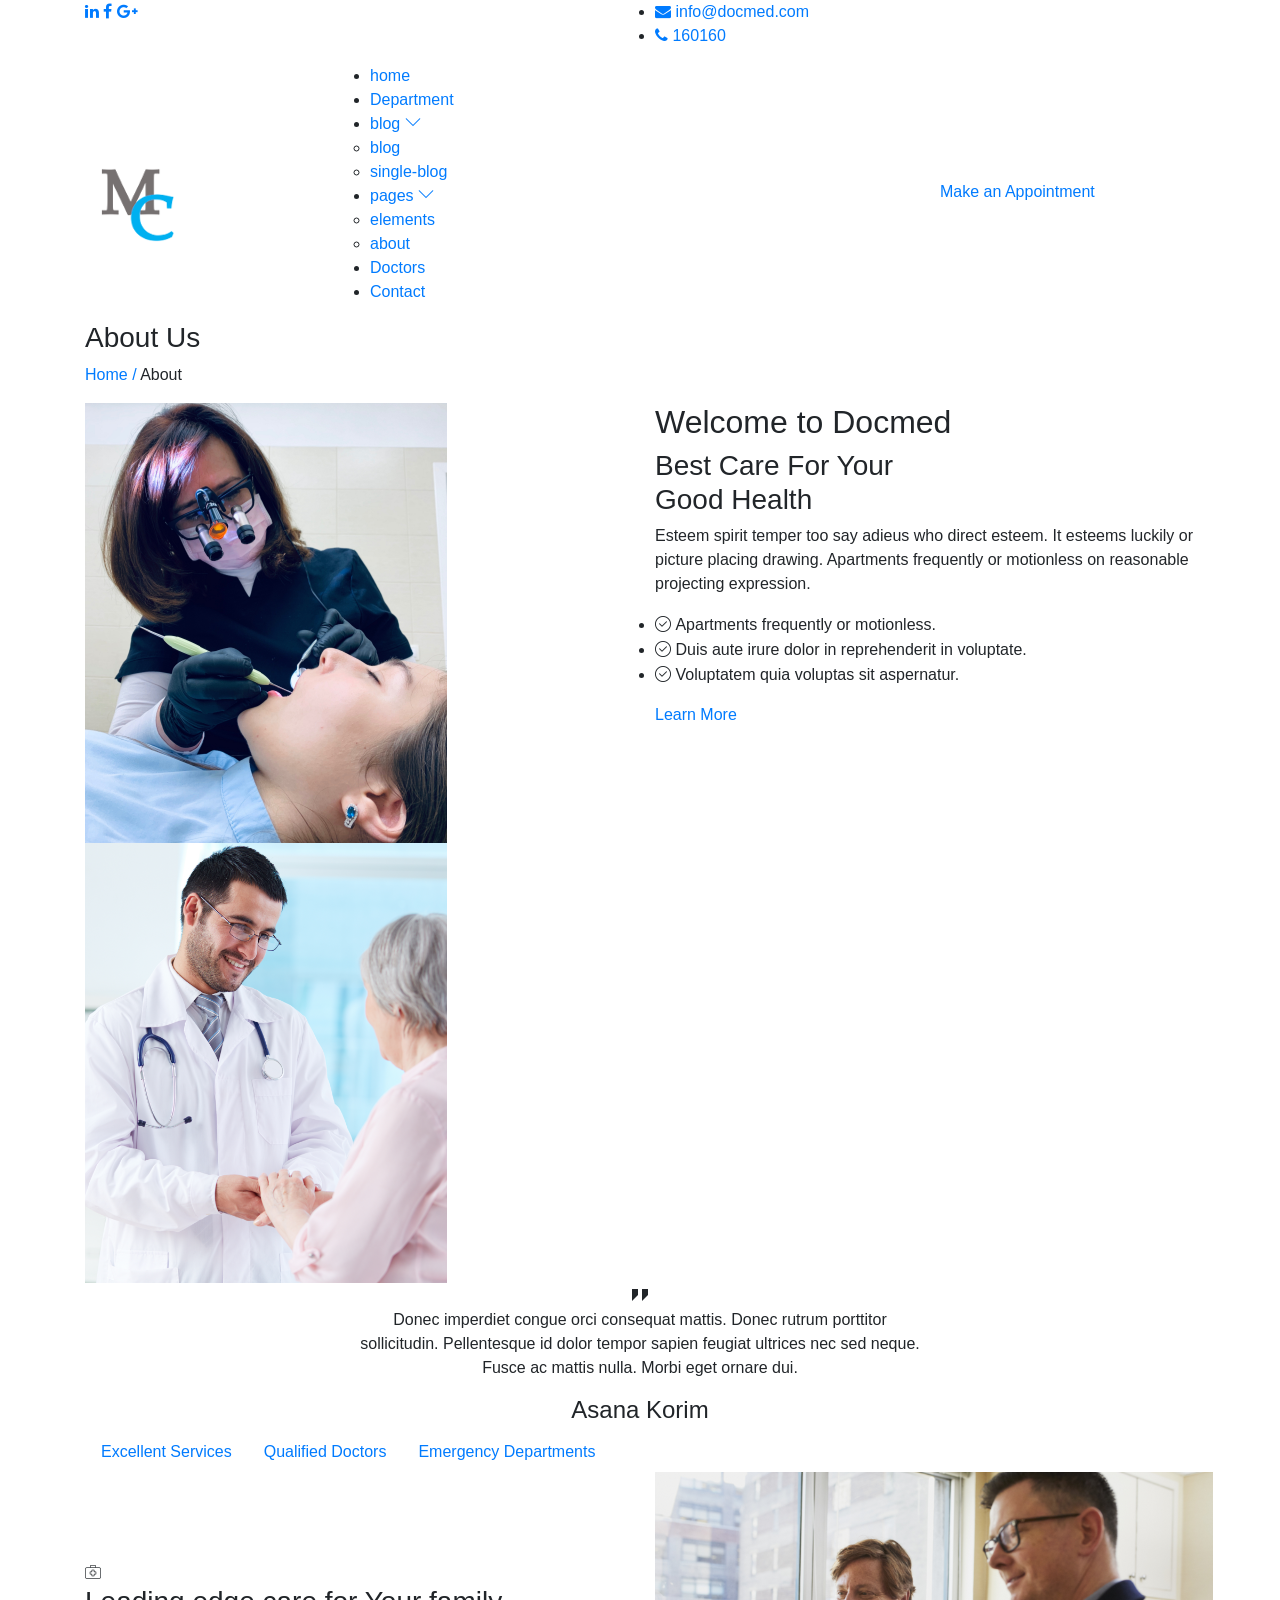
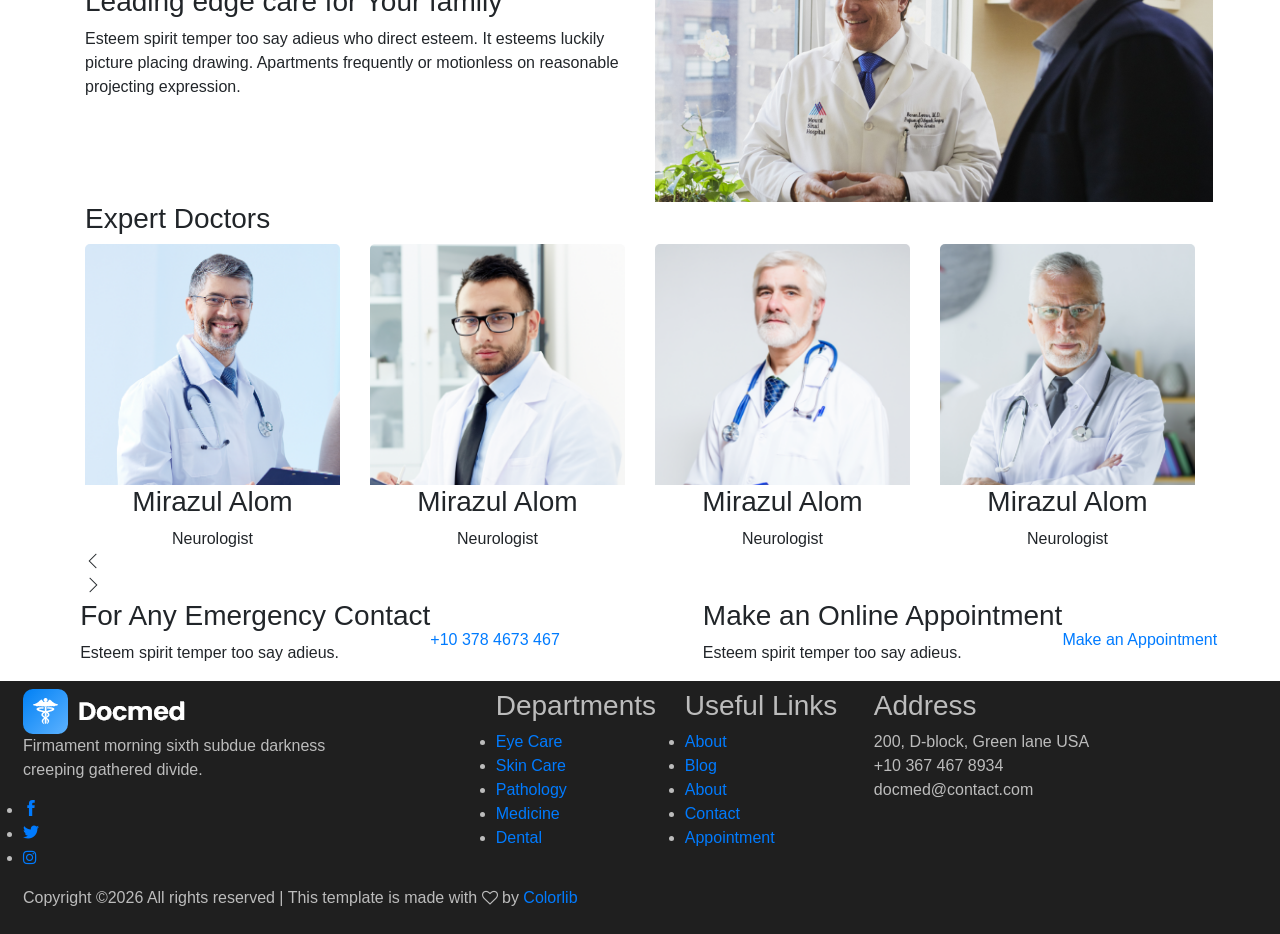
<file: about.html>
<!doctype html>
<html class="no-js" lang="zxx">

<head>
    <meta charset="utf-8">
    <meta http-equiv="x-ua-compatible" content="ie=edge">
    <title>Docmed</title>
    <meta name="description" content="">
    <meta name="viewport" content="width=device-width, initial-scale=1">

    <!-- <link rel="manifest" href="site.webmanifest"> -->
    <link rel="shortcut icon" type="image/x-icon" href="img/favicon.png">
    <!-- Place favicon.ico in the root directory -->

    <!-- CSS here -->
    <link rel="stylesheet" href="css/bootstrap.min.css">
    <link rel="stylesheet" href="css/owl.carousel.min.css">
    <link rel="stylesheet" href="css/magnific-popup.css">
    <link rel="stylesheet" href="css/font-awesome.min.css">
    <link rel="stylesheet" href="css/themify-icons.css">
    <link rel="stylesheet" href="css/nice-select.css">
    <link rel="stylesheet" href="css/flaticon.css">
    <link rel="stylesheet" href="css/gijgo.css">
    <link rel="stylesheet" href="css/animate.css">
    <link rel="stylesheet" href="css/slicknav.css">
    <link rel="stylesheet" href="css/style.css">
    <!-- <link rel="stylesheet" href="css/responsive.css"> -->
</head>

<body>
    <!--[if lte IE 9]>
            <p class="browserupgrade">You are using an <strong>outdated</strong> browser. Please <a href="https://browsehappy.com/">upgrade your browser</a> to improve your experience and security.</p>
        <![endif]-->

    <!-- header-start -->
    <header>
        <div class="header-area ">
            <div class="header-top_area">
                <div class="container">
                    <div class="row">
                        <div class="col-xl-6 col-md-6 ">
                            <div class="social_media_links">
                                <a href="#">
                                    <i class="fa fa-linkedin"></i>
                                </a>
                                <a href="#">
                                    <i class="fa fa-facebook"></i>
                                </a>
                                <a href="#">
                                    <i class="fa fa-google-plus"></i>
                                </a>
                            </div>
                        </div>
                        <div class="col-xl-6 col-md-6">
                            <div class="short_contact_list">
                                <ul>
                                    <li><a href="#"> <i class="fa fa-envelope"></i> info@docmed.com</a></li>
                                    <li><a href="#"> <i class="fa fa-phone"></i> 160160</a></li>
                                </ul>
                            </div>
                        </div>
                    </div>
                </div>
            </div>
            <div id="sticky-header" class="main-header-area">
                <div class="container">
                    <div class="row align-items-center">
                        <div class="col-xl-3 col-lg-2">
                            <div class="logo">
                                <a href="index.html">
                                    <img src="img/logo.png" alt="">
                                </a>
                            </div>
                        </div>
                        <div class="col-xl-6 col-lg-7">
                            <div class="main-menu  d-none d-lg-block">
                                <nav>
                                    <ul id="navigation">
                                        <li><a class="active" href="index.html">home</a></li>
                                        <li><a href="Department.html">Department</a></li>
                                        <li><a href="#">blog <i class="ti-angle-down"></i></a>
                                            <ul class="submenu">
                                                <li><a href="blog.html">blog</a></li>
                                                <li><a href="single-blog.html">single-blog</a></li>
                                            </ul>
                                        </li>
                                        <li><a href="#">pages <i class="ti-angle-down"></i></a>
                                            <ul class="submenu">
                                                <li><a href="elements.html">elements</a></li>
                                                <li><a href="about.html">about</a></li>
                                            </ul>
                                        </li>
                                        <li><a href="Doctors.html">Doctors</a></li>
                                        <li><a href="contact.html">Contact</a></li>
                                    </ul>
                                </nav>
                            </div>
                        </div>
                        <div class="col-xl-3 col-lg-3 d-none d-lg-block">
                            <div class="Appointment">
                                <div class="book_btn d-none d-lg-block">
                                    <a class="popup-with-form" href="#test-form">Make an Appointment</a>
                                </div>
                            </div>
                        </div>
                        <div class="col-12">
                            <div class="mobile_menu d-block d-lg-none"></div>
                        </div>
                    </div>
                </div>
            </div>
        </div>
    </header>
    <!-- header-end -->

    <!-- bradcam_area_start  -->
    <div class="bradcam_area breadcam_bg bradcam_overlay">
        <div class="container">
            <div class="row">
                <div class="col-xl-12">
                    <div class="bradcam_text">
                        <h3>About Us</h3>
                        <p><a href="index.html">Home /</a> About</p>
                    </div>
                </div>
            </div>
        </div>
    </div>
    <!-- bradcam_area_end  -->


    <!-- welcome_docmed_area_start -->
    <div class="welcome_docmed_area">
        <div class="container">
            <div class="row">
                <div class="col-xl-6 col-lg-6">
                    <div class="welcome_thumb">
                        <div class="thumb_1">
                            <img src="img/about/1.png" alt="">
                        </div>
                        <div class="thumb_2">
                            <img src="img/about/2.png" alt="">
                        </div>
                    </div>
                </div>
                <div class="col-xl-6 col-lg-6">
                    <div class="welcome_docmed_info">
                        <h2>Welcome to Docmed</h2>
                        <h3>Best Care For Your <br>
                                Good Health</h3>
                        <p>Esteem spirit temper too say adieus who direct esteem.
                                It esteems luckily or picture placing drawing. Apartments frequently or motionless on reasonable projecting expression.</p>
                        <ul>
                            <li> <i class="flaticon-right"></i> Apartments frequently or motionless. </li>
                            <li> <i class="flaticon-right"></i> Duis aute irure dolor in reprehenderit in voluptate.</li>
                            <li> <i class="flaticon-right"></i> Voluptatem quia voluptas sit aspernatur. </li>
                        </ul>
                        <a href="#" class="boxed-btn3-white-2">Learn More</a>
                    </div>
                </div>
            </div>
        </div>
    </div>
    <!-- welcome_docmed_area_end -->

    <!-- testmonial_area_start -->
    <div class="testmonial_area">
        <div class="testmonial_active owl-carousel">
            <div class="single-testmonial testmonial_bg_1 overlay2">
                <div class="container">
                    <div class="row">
                        <div class="col-xl-10 offset-xl-1">
                            <div class="testmonial_info text-center">
                                <div class="quote">
                                    <i class="flaticon-straight-quotes"></i>
                                </div>
                                <p>Donec imperdiet congue orci consequat mattis. Donec rutrum porttitor <br>
                                    sollicitudin. Pellentesque id dolor tempor sapien feugiat ultrices nec sed neque.
                                    <br>
                                    Fusce ac mattis nulla. Morbi eget ornare dui. </p>
                                <div class="testmonial_author">
                                    <h4>Asana Korim</h4>
                                </div>
                            </div>
                        </div>
                    </div>
                </div>
            </div>
            <div class="single-testmonial testmonial_bg_2 overlay2">
                <div class="container">
                    <div class="row">
                        <div class="col-xl-10 offset-xl-1">
                            <div class="testmonial_info text-center">
                                <div class="quote">
                                    <i class="flaticon-straight-quotes"></i>
                                </div>
                                <p>Donec imperdiet congue orci consequat mattis. Donec rutrum porttitor <br>
                                    sollicitudin. Pellentesque id dolor tempor sapien feugiat ultrices nec sed neque.
                                    <br>
                                    Fusce ac mattis nulla. Morbi eget ornare dui. </p>
                                <div class="testmonial_author">
                                    <h4>Asana Korim</h4>
                                </div>
                            </div>
                        </div>
                    </div>
                </div>
            </div>
            <div class="single-testmonial testmonial_bg_1 overlay2">
                <div class="container">
                    <div class="row">
                        <div class="col-xl-10 offset-xl-1">
                            <div class="testmonial_info text-center">
                                <div class="quote">
                                    <i class="flaticon-straight-quotes"></i>
                                </div>
                                <p>Donec imperdiet congue orci consequat mattis. Donec rutrum porttitor <br>
                                    sollicitudin. Pellentesque id dolor tempor sapien feugiat ultrices nec sed neque.
                                    <br>
                                    Fusce ac mattis nulla. Morbi eget ornare dui. </p>
                                <div class="testmonial_author">
                                    <h4>Asana Korim</h4>
                                </div>
                            </div>
                        </div>
                    </div>
                </div>
            </div>
        </div>
    </div>
    <!-- testmonial_area_end -->

    <!-- business_expert_area_start  -->
    <div class="business_expert_area">
        <div class="business_tabs_area">
            <div class="container">
                <div class="row">
                    <div class="col-xl-12">
                        <ul class="nav" id="myTab" role="tablist">
                            <li class="nav-item">
                                <a class="nav-link active" id="home-tab" data-toggle="tab" href="#home" role="tab" aria-controls="home"
                            aria-selected="true">Excellent Services</a>
                            </li>

                            <li class="nav-item">
                                <a class="nav-link" id="profile-tab" data-toggle="tab" href="#profile" role="tab" aria-controls="profile"
                            aria-selected="false">Qualified Doctors</a>
                            </li>


                            <li class="nav-item">
                                <a class="nav-link" id="contact-tab" data-toggle="tab" href="#contact" role="tab" aria-controls="contact"
                            aria-selected="false">Emergency Departments</a>
                            </li>
                        </ul>
                    </div>
                </div>

            </div>
        </div>
        <div class="container">
            <div class="border_bottom">
                    <div class="tab-content" id="myTabContent">
                            <div class="tab-pane fade show active" id="home" role="tabpanel" aria-labelledby="home-tab">
                                
                                    <div class="row align-items-center">
                                            <div class="col-xl-6 col-md-6">
                                                <div class="business_info">
                                                    <div class="icon">
                                                        <i class="flaticon-first-aid-kit"></i>
                                                    </div>
                                                    <h3>Leading edge care for Your family</h3>
                                                    <p>Esteem spirit temper too say adieus who direct esteem.
                                                        It esteems luckily picture placing drawing. Apartments frequently or motionless on
                                                        reasonable projecting expression.
                                                    </p>
                                                </div>
                                            </div>
                                            <div class="col-xl-6 col-md-6">
                                                <div class="business_thumb">
                                                    <img src="img/about/business.png" alt="">
                                                </div>
                                            </div>
                                        </div>
                            </div>
                            <div class="tab-pane fade" id="profile" role="tabpanel" aria-labelledby="profile-tab">
                                    <div class="row align-items-center">
                                            <div class="col-xl-6 col-md-6">
                                                <div class="business_info">
                                                    <div class="icon">
                                                        <i class="flaticon-first-aid-kit"></i>
                                                    </div>
                                                    <h3>Leading edge care for Your family</h3>
                                                    <p>Esteem spirit temper too say adieus who direct esteem.
                                                        It esteems luckily picture placing drawing. Apartments frequently or motionless on
                                                        reasonable projecting expression.
                                                    </p>
                                                </div>
                                            </div>
                                            <div class="col-xl-6 col-md-6">
                                                <div class="business_thumb">
                                                    <img src="img/about/business.png" alt="">
                                                </div>
                                            </div>
                                        </div>
                            </div>
                            <div class="tab-pane fade" id="contact" role="tabpanel" aria-labelledby="contact-tab">
                                    <div class="row align-items-center">
                                            <div class="col-xl-6 col-md-6">
                                                <div class="business_info">
                                                    <div class="icon">
                                                        <i class="flaticon-first-aid-kit"></i>
                                                    </div>
                                                    <h3>Leading edge care for Your family</h3>
                                                    <p>Esteem spirit temper too say adieus who direct esteem.
                                                        It esteems luckily picture placing drawing. Apartments frequently or motionless on
                                                        reasonable projecting expression.
                                                    </p>
                                                </div>
                                            </div>
                                            <div class="col-xl-6 col-md-6">
                                                <div class="business_thumb">
                                                    <img src="img/about/business.png" alt="">
                                                </div>
                                            </div>
                                        </div>
                            </div>
                          </div>
            </div>
        </div>
    </div>
    <!-- business_expert_area_end  -->


    <!-- expert_doctors_area_start -->
    <div class="expert_doctors_area">
        <div class="container">
            <div class="row">
                <div class="col-xl-12">
                    <div class="doctors_title mb-55">
                        <h3>Expert Doctors</h3>
                    </div>
                </div>
            </div>
            <div class="row">
                <div class="col-xl-12">
                    <div class="expert_active owl-carousel">
                        <div class="single_expert">
                            <div class="expert_thumb">
                                <img src="img/experts/1.png" alt="">
                            </div>
                            <div class="experts_name text-center">
                                <h3>Mirazul Alom</h3>
                                <span>Neurologist</span>
                            </div>
                        </div>
                        <div class="single_expert">
                            <div class="expert_thumb">
                                <img src="img/experts/2.png" alt="">
                            </div>
                            <div class="experts_name text-center">
                                <h3>Mirazul Alom</h3>
                                <span>Neurologist</span>
                            </div>
                        </div>
                        <div class="single_expert">
                            <div class="expert_thumb">
                                <img src="img/experts/3.png" alt="">
                            </div>
                            <div class="experts_name text-center">
                                <h3>Mirazul Alom</h3>
                                <span>Neurologist</span>
                            </div>
                        </div>
                        <div class="single_expert">
                            <div class="expert_thumb">
                                <img src="img/experts/4.png" alt="">
                            </div>
                            <div class="experts_name text-center">
                                <h3>Mirazul Alom</h3>
                                <span>Neurologist</span>
                            </div>
                        </div>
                        <div class="single_expert">
                            <div class="expert_thumb">
                                <img src="img/experts/1.png" alt="">
                            </div>
                            <div class="experts_name text-center">
                                <h3>Mirazul Alom</h3>
                                <span>Neurologist</span>
                            </div>
                        </div>
                        <div class="single_expert">
                            <div class="expert_thumb">
                                <img src="img/experts/2.png" alt="">
                            </div>
                            <div class="experts_name text-center">
                                <h3>Mirazul Alom</h3>
                                <span>Neurologist</span>
                            </div>
                        </div>
                    </div>
                </div>
            </div>
        </div>
    </div>
    <!-- expert_doctors_area_end -->

    <!-- Emergency_contact start -->
    <div class="Emergency_contact">
        <div class="conatiner-fluid p-0">
            <div class="row no-gutters">
                <div class="col-xl-6">
                    <div class="single_emergency d-flex align-items-center justify-content-center emergency_bg_1 overlay_skyblue">
                        <div class="info">
                            <h3>For Any Emergency Contact</h3>
                            <p>Esteem spirit temper too say adieus.</p>
                        </div>
                        <div class="info_button">
                            <a href="#" class="boxed-btn3-white">+10 378 4673 467</a>
                        </div>
                    </div>
                </div>
                <div class="col-xl-6">
                    <div class="single_emergency d-flex align-items-center justify-content-center emergency_bg_2 overlay_skyblue">
                        <div class="info">
                            <h3>Make an Online Appointment</h3>
                            <p>Esteem spirit temper too say adieus.</p>
                        </div>
                        <div class="info_button">
                            <a href="#" class="boxed-btn3-white">Make an Appointment</a>
                        </div>
                    </div>
                </div>
            </div>
        </div>
    </div>
    <!-- Emergency_contact end -->

<!-- footer start -->
    <footer class="footer">
            <div class="footer_top">
                <div class="container">
                    <div class="row">
                        <div class="col-xl-4 col-md-6 col-lg-4">
                            <div class="footer_widget">
                                <div class="footer_logo">
                                    <a href="#">
                                        <img src="img/footer_logo.png" alt="">
                                    </a>
                                </div>
                                <p>
                                        Firmament morning sixth subdue darkness 
                                        creeping gathered divide.
                                </p>
                                <div class="socail_links">
                                    <ul>
                                        <li>
                                            <a href="#">
                                                <i class="ti-facebook"></i>
                                            </a>
                                        </li>
                                        <li>
                                            <a href="#">
                                                <i class="ti-twitter-alt"></i>
                                            </a>
                                        </li>
                                        <li>
                                            <a href="#">
                                                <i class="fa fa-instagram"></i>
                                            </a>
                                        </li>
                                    </ul>
                                </div>
    
                            </div>
                        </div>
                        <div class="col-xl-2 offset-xl-1 col-md-6 col-lg-3">
                            <div class="footer_widget">
                                <h3 class="footer_title">
                                        Departments
                                </h3>
                                <ul>
                                    <li><a href="#">Eye Care</a></li>
                                    <li><a href="#">Skin Care</a></li>
                                    <li><a href="#">Pathology</a></li>
                                    <li><a href="#">Medicine</a></li>
                                    <li><a href="#">Dental</a></li>
                                </ul>
    
                            </div>
                        </div>
                        <div class="col-xl-2 col-md-6 col-lg-2">
                            <div class="footer_widget">
                                <h3 class="footer_title">
                                        Useful Links
                                </h3>
                                <ul>
                                    <li><a href="#">About</a></li>
                                    <li><a href="#">Blog</a></li>
                                    <li><a href="#">About</a></li>
                                    <li><a href="#"> Contact</a></li>
                                    <li><a href="#"> Appointment</a></li>
                                </ul>
                            </div>
                        </div>
                        <div class="col-xl-3 col-md-6 col-lg-3">
                            <div class="footer_widget">
                                <h3 class="footer_title">
                                        Address
                                </h3>
                                <p>
                                    200, D-block, Green lane USA <br>
                                    +10 367 467 8934 <br>
                                    docmed@contact.com
                                </p>
                            </div>
                        </div>
                    </div>
                </div>
            </div>
            <div class="copy-right_text">
                <div class="container">
                    <div class="footer_border"></div>
                    <div class="row">
                        <div class="col-xl-12">
                            <p class="copy_right text-center">
                                <!-- Link back to Colorlib can't be removed. Template is licensed under CC BY 3.0. -->
Copyright &copy;<script>document.write(new Date().getFullYear());</script> All rights reserved | This template is made with <i class="fa fa-heart-o" aria-hidden="true"></i> by <a href="https://colorlib.com" target="_blank">Colorlib</a>
<!-- Link back to Colorlib can't be removed. Template is licensed under CC BY 3.0. -->
                            </p>
                        </div>
                    </div>
                </div>
            </div>
        </footer>
<!-- footer end  -->
    <!-- link that opens popup -->

    <!-- form itself end-->
    <form id="test-form" class="white-popup-block mfp-hide">
        <div class="popup_box ">
            <div class="popup_inner">
                <h3>Make an Appointment</h3>
                <form action="#">
                    <div class="row">
                        <div class="col-xl-6">
                            <input id="datepicker" placeholder="Pick date">
                        </div>
                        <div class="col-xl-6">
                            <input id="datepicker2" placeholder="Suitable time">
                        </div>
                        <div class="col-xl-6">
                            <select class="form-select wide" id="default-select" class="">
                                <option data-display="Select Department">Department</option>
                                <option value="1">2</option>
                                <option value="2">3</option>
                                <option value="3">4</option>
                            </select>
                        </div>
                        <div class="col-xl-6">
                            <select class="form-select wide" id="default-select" class="">
                                <option data-display="Doctors">Doctors</option>
                                <option value="1">2</option>
                                <option value="2">3</option>
                                <option value="3">4</option>
                            </select>
                        </div>
                        <div class="col-xl-6">
                            <input type="text"  placeholder="Name">
                        </div>
                        <div class="col-xl-6">
                            <input type="text"  placeholder="Phone no.">
                        </div>
                        <div class="col-xl-12">
                            <input type="email"  placeholder="Email">
                        </div>
                        <div class="col-xl-12">
                            <button type="submit" class="boxed-btn3">Confirm</button>
                        </div>
                    </div>
                </form>
            </div>
        </div>
    </form>
    <!-- form itself end -->

    <!-- JS here -->
    <script src="js/vendor/modernizr-3.5.0.min.js"></script>
    <script src="js/vendor/jquery-1.12.4.min.js"></script>
    <script src="js/popper.min.js"></script>
    <script src="js/bootstrap.min.js"></script>
    <script src="js/owl.carousel.min.js"></script>
    <script src="js/isotope.pkgd.min.js"></script>
    <script src="js/ajax-form.js"></script>
    <script src="js/waypoints.min.js"></script>
    <script src="js/jquery.counterup.min.js"></script>
    <script src="js/imagesloaded.pkgd.min.js"></script>
    <script src="js/scrollIt.js"></script>
    <script src="js/jquery.scrollUp.min.js"></script>
    <script src="js/wow.min.js"></script>
    <script src="js/nice-select.min.js"></script>
    <script src="js/jquery.slicknav.min.js"></script>
    <script src="js/jquery.magnific-popup.min.js"></script>
    <script src="js/plugins.js"></script>
    <script src="js/gijgo.min.js"></script>
    <!--contact js-->
    <script src="js/contact.js"></script>
    <script src="js/jquery.ajaxchimp.min.js"></script>
    <script src="js/jquery.form.js"></script>
    <script src="js/jquery.validate.min.js"></script>
    <script src="js/mail-script.js"></script>

    <script src="js/main.js"></script>
    <script>
        $('#datepicker').datepicker({
            iconsLibrary: 'fontawesome',
            icons: {
                rightIcon: '<span class="fa fa-caret-down"></span>'
            }
        });
        $('#datepicker2').datepicker({
            iconsLibrary: 'fontawesome',
            icons: {
                rightIcon: '<span class="fa fa-caret-down"></span>'
            }

        });
    $(document).ready(function() {
    $('.js-example-basic-multiple').select2();
});
    </script>
</body>

</html>
</file>
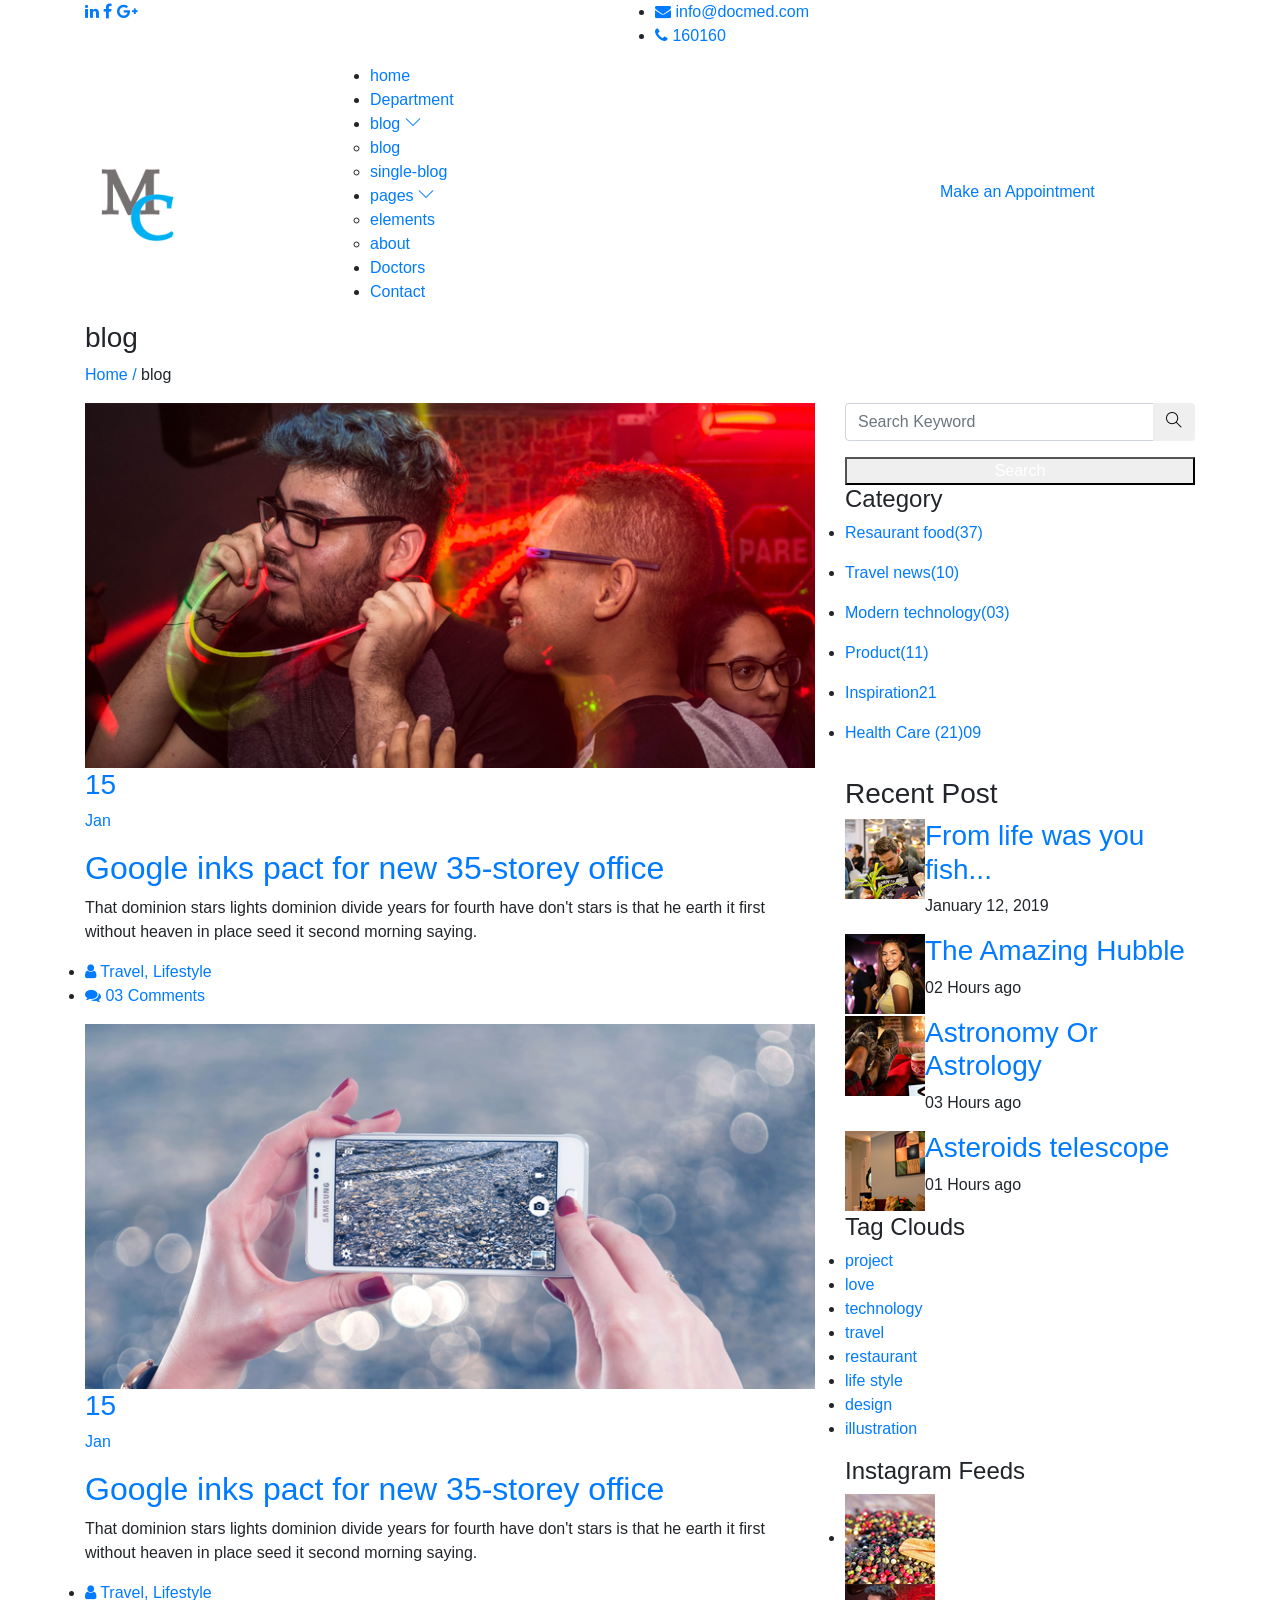
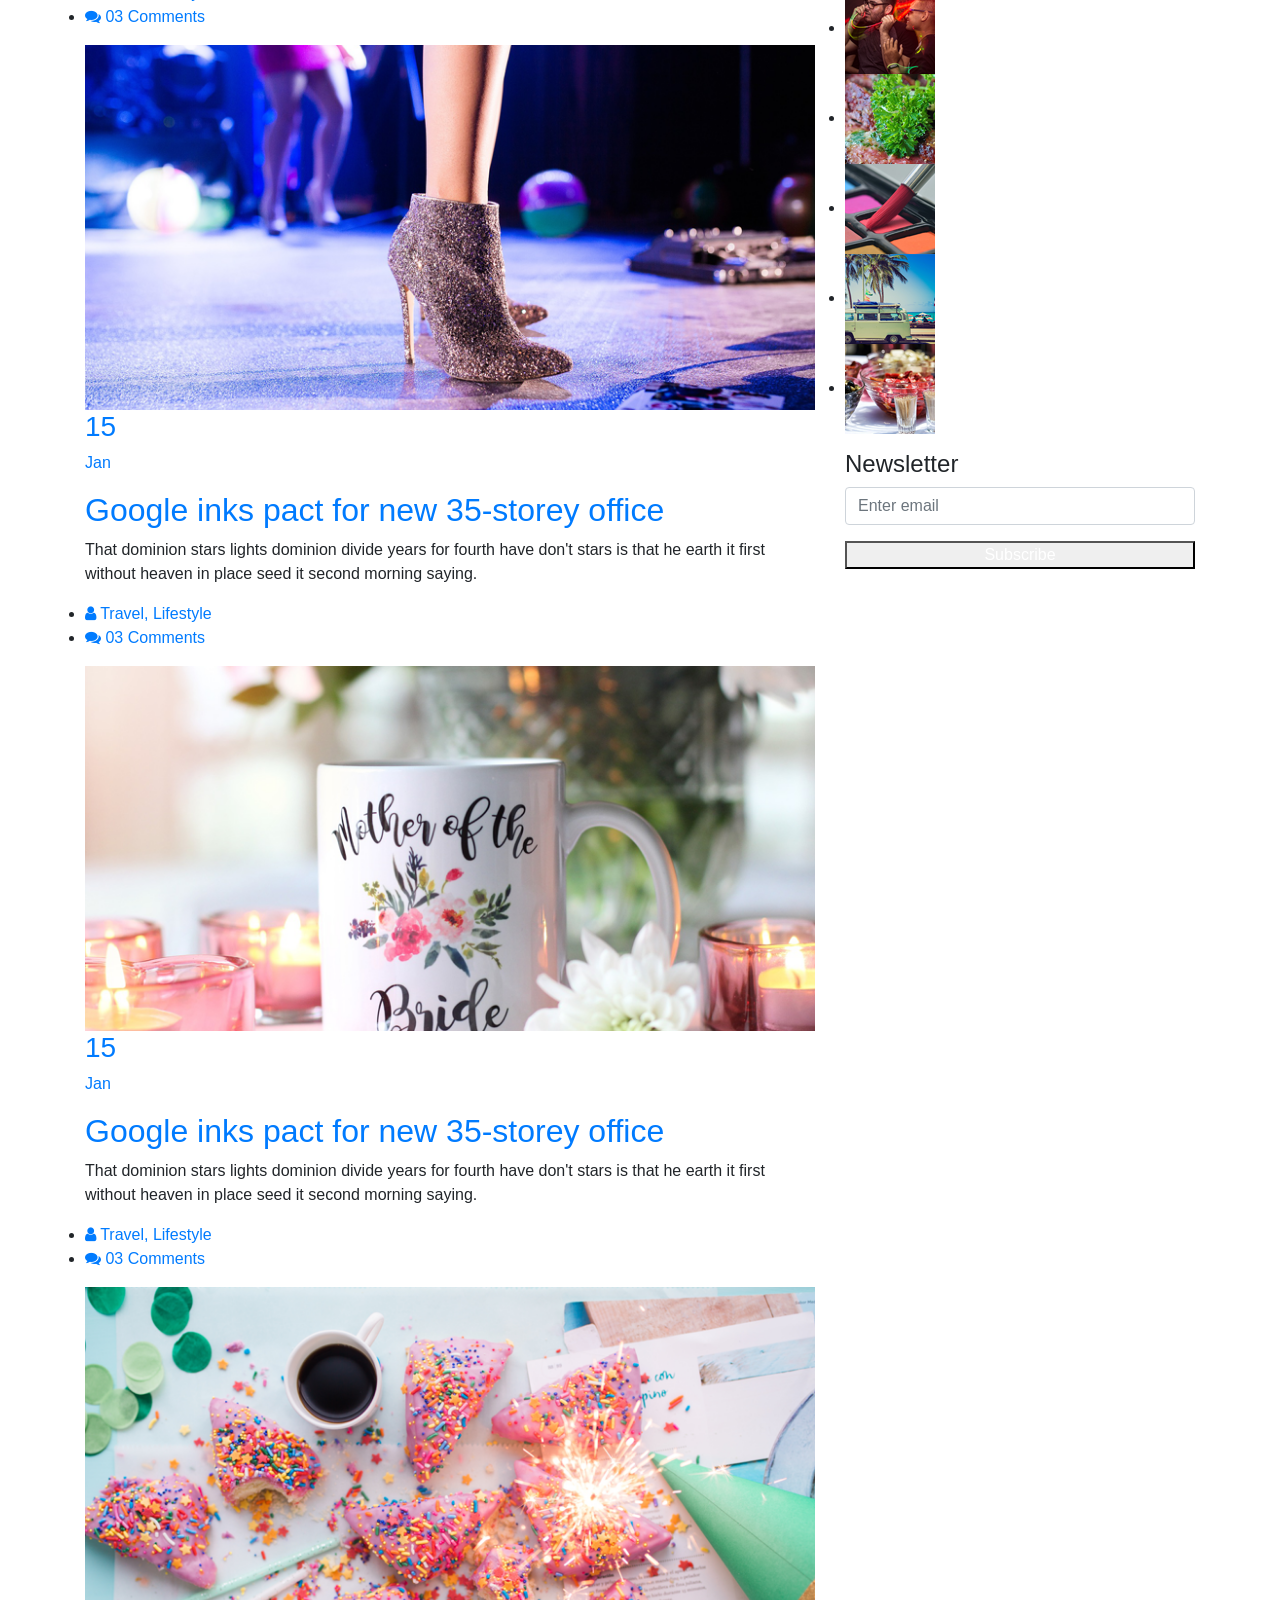
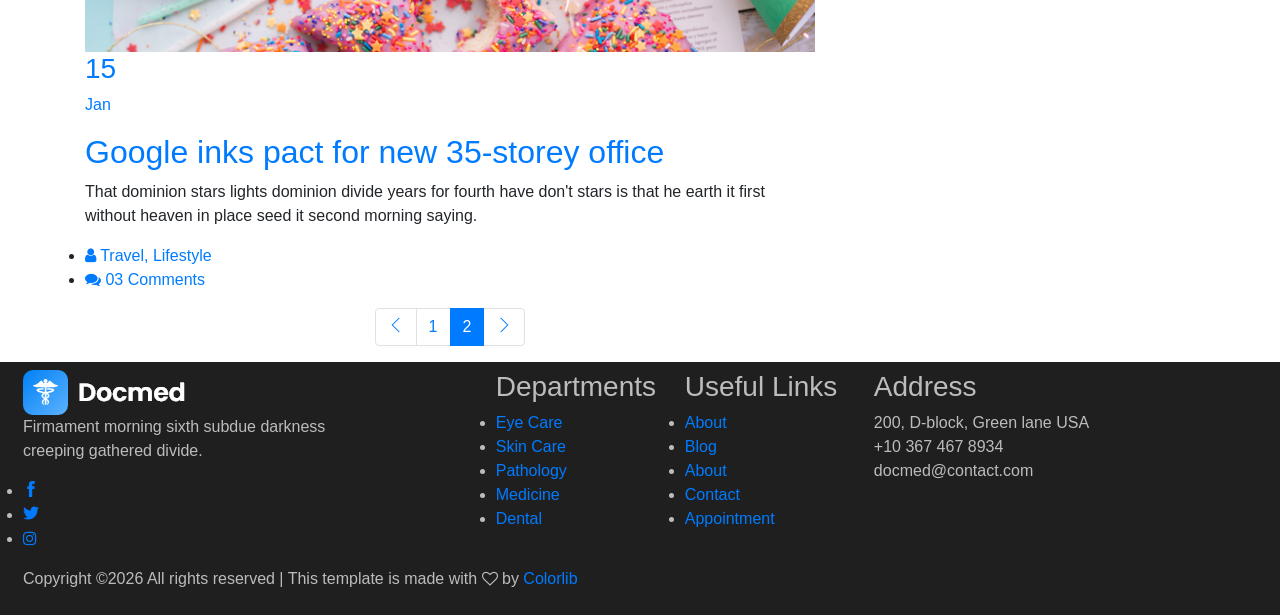
<file: blog.html>
<!doctype html>
<html class="no-js" lang="zxx">

<head>
    <meta charset="utf-8">
    <meta http-equiv="x-ua-compatible" content="ie=edge">
    <title>Docmed</title>
    <meta name="description" content="">
    <meta name="viewport" content="width=device-width, initial-scale=1">

    <!-- <link rel="manifest" href="site.webmanifest"> -->
    <link rel="shortcut icon" type="image/x-icon" href="img/favicon.png">
    <!-- Place favicon.ico in the root directory -->

    <!-- CSS here -->
    <link rel="stylesheet" href="css/bootstrap.min.css">
    <link rel="stylesheet" href="css/owl.carousel.min.css">
    <link rel="stylesheet" href="css/magnific-popup.css">
    <link rel="stylesheet" href="css/font-awesome.min.css">
    <link rel="stylesheet" href="css/themify-icons.css">
    <link rel="stylesheet" href="css/nice-select.css">
    <link rel="stylesheet" href="css/flaticon.css">
    <link rel="stylesheet" href="css/gijgo.css">
    <link rel="stylesheet" href="css/animate.css">
    <link rel="stylesheet" href="css/slicknav.css">
    <link rel="stylesheet" href="css/style.css">
    <!-- <link rel="stylesheet" href="css/responsive.css"> -->
</head>

<body>
    <!--[if lte IE 9]>
            <p class="browserupgrade">You are using an <strong>outdated</strong> browser. Please <a href="https://browsehappy.com/">upgrade your browser</a> to improve your experience and security.</p>
        <![endif]-->

    <!-- header-start -->
    <header>
        <div class="header-area ">
            <div class="header-top_area">
                <div class="container">
                    <div class="row">
                        <div class="col-xl-6 col-md-6 ">
                            <div class="social_media_links">
                                <a href="#">
                                    <i class="fa fa-linkedin"></i>
                                </a>
                                <a href="#">
                                    <i class="fa fa-facebook"></i>
                                </a>
                                <a href="#">
                                    <i class="fa fa-google-plus"></i>
                                </a>
                            </div>
                        </div>
                        <div class="col-xl-6 col-md-6">
                            <div class="short_contact_list">
                                <ul>
                                    <li><a href="#"> <i class="fa fa-envelope"></i> info@docmed.com</a></li>
                                    <li><a href="#"> <i class="fa fa-phone"></i> 160160</a></li>
                                </ul>
                            </div>
                        </div>
                    </div>
                </div>
            </div>
            <div id="sticky-header" class="main-header-area">
                <div class="container">
                    <div class="row align-items-center">
                        <div class="col-xl-3 col-lg-2">
                            <div class="logo">
                                <a href="index.html">
                                    <img src="img/logo.png" alt="">
                                </a>
                            </div>
                        </div>
                        <div class="col-xl-6 col-lg-7">
                            <div class="main-menu  d-none d-lg-block">
                                <nav>
                                    <ul id="navigation">
                                        <li><a class="active" href="index.html">home</a></li>
                                        <li><a href="Department.html">Department</a></li>
                                        <li><a href="#">blog <i class="ti-angle-down"></i></a>
                                            <ul class="submenu">
                                                <li><a href="blog.html">blog</a></li>
                                                <li><a href="single-blog.html">single-blog</a></li>
                                            </ul>
                                        </li>
                                        <li><a href="#">pages <i class="ti-angle-down"></i></a>
                                            <ul class="submenu">
                                                <li><a href="elements.html">elements</a></li>
                                                <li><a href="about.html">about</a></li>
                                            </ul>
                                        </li>
                                        <li><a href="Doctors.html">Doctors</a></li>
                                        <li><a href="contact.html">Contact</a></li>
                                    </ul>
                                </nav>
                            </div>
                        </div>
                        <div class="col-xl-3 col-lg-3 d-none d-lg-block">
                            <div class="Appointment">
                                <div class="book_btn d-none d-lg-block">
                                    <a class="popup-with-form" href="#test-form">Make an Appointment</a>
                                </div>
                            </div>
                        </div>
                        <div class="col-12">
                            <div class="mobile_menu d-block d-lg-none"></div>
                        </div>
                    </div>
                </div>
            </div>
        </div>
    </header>
    <!-- header-end -->

    <!-- bradcam_area_start  -->
    <div class="bradcam_area breadcam_bg bradcam_overlay">
        <div class="container">
            <div class="row">
                <div class="col-xl-12">
                    <div class="bradcam_text">
                        <h3>blog</h3>
                        <p><a href="index.html">Home /</a> blog</p>
                    </div>
                </div>
            </div>
        </div>
    </div>
    <!-- bradcam_area_end  -->


    <!--================Blog Area =================-->
    <section class="blog_area section-padding">
        <div class="container">
            <div class="row">
                <div class="col-lg-8 mb-5 mb-lg-0">
                    <div class="blog_left_sidebar">
                        <article class="blog_item">
                            <div class="blog_item_img">
                                <img class="card-img rounded-0" src="img/blog/single_blog_1.png" alt="">
                                <a href="#" class="blog_item_date">
                                    <h3>15</h3>
                                    <p>Jan</p>
                                </a>
                            </div>

                            <div class="blog_details">
                                <a class="d-inline-block" href="single-blog.html">
                                    <h2>Google inks pact for new 35-storey office</h2>
                                </a>
                                <p>That dominion stars lights dominion divide years for fourth have don't stars is that
                                    he earth it first without heaven in place seed it second morning saying.</p>
                                <ul class="blog-info-link">
                                    <li><a href="#"><i class="fa fa-user"></i> Travel, Lifestyle</a></li>
                                    <li><a href="#"><i class="fa fa-comments"></i> 03 Comments</a></li>
                                </ul>
                            </div>
                        </article>

                        <article class="blog_item">
                            <div class="blog_item_img">
                                <img class="card-img rounded-0" src="img/blog/single_blog_2.png" alt="">
                                <a href="#" class="blog_item_date">
                                    <h3>15</h3>
                                    <p>Jan</p>
                                </a>
                            </div>

                            <div class="blog_details">
                                <a class="d-inline-block" href="single-blog.html">
                                    <h2>Google inks pact for new 35-storey office</h2>
                                </a>
                                <p>That dominion stars lights dominion divide years for fourth have don't stars is that
                                    he earth it first without heaven in place seed it second morning saying.</p>
                                <ul class="blog-info-link">
                                    <li><a href="#"><i class="fa fa-user"></i> Travel, Lifestyle</a></li>
                                    <li><a href="#"><i class="fa fa-comments"></i> 03 Comments</a></li>
                                </ul>
                            </div>
                        </article>

                        <article class="blog_item">
                            <div class="blog_item_img">
                                <img class="card-img rounded-0" src="img/blog/single_blog_3.png" alt="">
                                <a href="#" class="blog_item_date">
                                    <h3>15</h3>
                                    <p>Jan</p>
                                </a>
                            </div>

                            <div class="blog_details">
                                <a class="d-inline-block" href="single-blog.html">
                                    <h2>Google inks pact for new 35-storey office</h2>
                                </a>
                                <p>That dominion stars lights dominion divide years for fourth have don't stars is that
                                    he earth it first without heaven in place seed it second morning saying.</p>
                                <ul class="blog-info-link">
                                    <li><a href="#"><i class="fa fa-user"></i> Travel, Lifestyle</a></li>
                                    <li><a href="#"><i class="fa fa-comments"></i> 03 Comments</a></li>
                                </ul>
                            </div>
                        </article>

                        <article class="blog_item">
                            <div class="blog_item_img">
                                <img class="card-img rounded-0" src="img/blog/single_blog_4.png" alt="">
                                <a href="#" class="blog_item_date">
                                    <h3>15</h3>
                                    <p>Jan</p>
                                </a>
                            </div>

                            <div class="blog_details">
                                <a class="d-inline-block" href="single-blog.html">
                                    <h2>Google inks pact for new 35-storey office</h2>
                                </a>
                                <p>That dominion stars lights dominion divide years for fourth have don't stars is that
                                    he earth it first without heaven in place seed it second morning saying.</p>
                                <ul class="blog-info-link">
                                    <li><a href="#"><i class="fa fa-user"></i> Travel, Lifestyle</a></li>
                                    <li><a href="#"><i class="fa fa-comments"></i> 03 Comments</a></li>
                                </ul>
                            </div>
                        </article>

                        <article class="blog_item">
                            <div class="blog_item_img">
                                <img class="card-img rounded-0" src="img/blog/single_blog_5.png" alt="">
                                <a href="#" class="blog_item_date">
                                    <h3>15</h3>
                                    <p>Jan</p>
                                </a>
                            </div>

                            <div class="blog_details">
                                <a class="d-inline-block" href="single-blog.html">
                                    <h2>Google inks pact for new 35-storey office</h2>
                                </a>
                                <p>That dominion stars lights dominion divide years for fourth have don't stars is that
                                    he earth it first without heaven in place seed it second morning saying.</p>
                                <ul class="blog-info-link">
                                    <li><a href="#"><i class="fa fa-user"></i> Travel, Lifestyle</a></li>
                                    <li><a href="#"><i class="fa fa-comments"></i> 03 Comments</a></li>
                                </ul>
                            </div>
                        </article>

                        <nav class="blog-pagination justify-content-center d-flex">
                            <ul class="pagination">
                                <li class="page-item">
                                    <a href="#" class="page-link" aria-label="Previous">
                                        <i class="ti-angle-left"></i>
                                    </a>
                                </li>
                                <li class="page-item">
                                    <a href="#" class="page-link">1</a>
                                </li>
                                <li class="page-item active">
                                    <a href="#" class="page-link">2</a>
                                </li>
                                <li class="page-item">
                                    <a href="#" class="page-link" aria-label="Next">
                                        <i class="ti-angle-right"></i>
                                    </a>
                                </li>
                            </ul>
                        </nav>
                    </div>
                </div>
                <div class="col-lg-4">
                    <div class="blog_right_sidebar">
                        <aside class="single_sidebar_widget search_widget">
                            <form action="#">
                                <div class="form-group">
                                    <div class="input-group mb-3">
                                        <input type="text" class="form-control" placeholder='Search Keyword'
                                            onfocus="this.placeholder = ''"
                                            onblur="this.placeholder = 'Search Keyword'">
                                        <div class="input-group-append">
                                            <button class="btn" type="button"><i class="ti-search"></i></button>
                                        </div>
                                    </div>
                                </div>
                                <button class="button rounded-0 primary-bg text-white w-100 btn_1 boxed-btn"
                                    type="submit">Search</button>
                            </form>
                        </aside>

                        <aside class="single_sidebar_widget post_category_widget">
                            <h4 class="widget_title">Category</h4>
                            <ul class="list cat-list">
                                <li>
                                    <a href="#" class="d-flex">
                                        <p>Resaurant food</p>
                                        <p>(37)</p>
                                    </a>
                                </li>
                                <li>
                                    <a href="#" class="d-flex">
                                        <p>Travel news</p>
                                        <p>(10)</p>
                                    </a>
                                </li>
                                <li>
                                    <a href="#" class="d-flex">
                                        <p>Modern technology</p>
                                        <p>(03)</p>
                                    </a>
                                </li>
                                <li>
                                    <a href="#" class="d-flex">
                                        <p>Product</p>
                                        <p>(11)</p>
                                    </a>
                                </li>
                                <li>
                                    <a href="#" class="d-flex">
                                        <p>Inspiration</p>
                                        <p>21</p>
                                    </a>
                                </li>
                                <li>
                                    <a href="#" class="d-flex">
                                        <p>Health Care (21)</p>
                                        <p>09</p>
                                    </a>
                                </li>
                            </ul>
                        </aside>

                        <aside class="single_sidebar_widget popular_post_widget">
                            <h3 class="widget_title">Recent Post</h3>
                            <div class="media post_item">
                                <img src="img/post/post_1.png" alt="post">
                                <div class="media-body">
                                    <a href="single-blog.html">
                                        <h3>From life was you fish...</h3>
                                    </a>
                                    <p>January 12, 2019</p>
                                </div>
                            </div>
                            <div class="media post_item">
                                <img src="img/post/post_2.png" alt="post">
                                <div class="media-body">
                                    <a href="single-blog.html">
                                        <h3>The Amazing Hubble</h3>
                                    </a>
                                    <p>02 Hours ago</p>
                                </div>
                            </div>
                            <div class="media post_item">
                                <img src="img/post/post_3.png" alt="post">
                                <div class="media-body">
                                    <a href="single-blog.html">
                                        <h3>Astronomy Or Astrology</h3>
                                    </a>
                                    <p>03 Hours ago</p>
                                </div>
                            </div>
                            <div class="media post_item">
                                <img src="img/post/post_4.png" alt="post">
                                <div class="media-body">
                                    <a href="single-blog.html">
                                        <h3>Asteroids telescope</h3>
                                    </a>
                                    <p>01 Hours ago</p>
                                </div>
                            </div>
                        </aside>
                        <aside class="single_sidebar_widget tag_cloud_widget">
                            <h4 class="widget_title">Tag Clouds</h4>
                            <ul class="list">
                                <li>
                                    <a href="#">project</a>
                                </li>
                                <li>
                                    <a href="#">love</a>
                                </li>
                                <li>
                                    <a href="#">technology</a>
                                </li>
                                <li>
                                    <a href="#">travel</a>
                                </li>
                                <li>
                                    <a href="#">restaurant</a>
                                </li>
                                <li>
                                    <a href="#">life style</a>
                                </li>
                                <li>
                                    <a href="#">design</a>
                                </li>
                                <li>
                                    <a href="#">illustration</a>
                                </li>
                            </ul>
                        </aside>


                        <aside class="single_sidebar_widget instagram_feeds">
                            <h4 class="widget_title">Instagram Feeds</h4>
                            <ul class="instagram_row flex-wrap">
                                <li>
                                    <a href="#">
                                        <img class="img-fluid" src="img/post/post_5.png" alt="">
                                    </a>
                                </li>
                                <li>
                                    <a href="#">
                                        <img class="img-fluid" src="img/post/post_6.png" alt="">
                                    </a>
                                </li>
                                <li>
                                    <a href="#">
                                        <img class="img-fluid" src="img/post/post_7.png" alt="">
                                    </a>
                                </li>
                                <li>
                                    <a href="#">
                                        <img class="img-fluid" src="img/post/post_8.png" alt="">
                                    </a>
                                </li>
                                <li>
                                    <a href="#">
                                        <img class="img-fluid" src="img/post/post_9.png" alt="">
                                    </a>
                                </li>
                                <li>
                                    <a href="#">
                                        <img class="img-fluid" src="img/post/post_10.png" alt="">
                                    </a>
                                </li>
                            </ul>
                        </aside>


                        <aside class="single_sidebar_widget newsletter_widget">
                            <h4 class="widget_title">Newsletter</h4>

                            <form action="#">
                                <div class="form-group">
                                    <input type="email" class="form-control" onfocus="this.placeholder = ''"
                                        onblur="this.placeholder = 'Enter email'" placeholder='Enter email' required>
                                </div>
                                <button class="button rounded-0 primary-bg text-white w-100 btn_1 boxed-btn"
                                    type="submit">Subscribe</button>
                            </form>
                        </aside>
                    </div>
                </div>
            </div>
        </div>
    </section>
    <!--================Blog Area =================-->

<!-- footer start -->
<footer class="footer">
    <div class="footer_top">
        <div class="container">
            <div class="row">
                <div class="col-xl-4 col-md-6 col-lg-4">
                    <div class="footer_widget">
                        <div class="footer_logo">
                            <a href="#">
                                <img src="img/footer_logo.png" alt="">
                            </a>
                        </div>
                        <p>
                                Firmament morning sixth subdue darkness 
                                creeping gathered divide.
                        </p>
                        <div class="socail_links">
                            <ul>
                                <li>
                                    <a href="#">
                                        <i class="ti-facebook"></i>
                                    </a>
                                </li>
                                <li>
                                    <a href="#">
                                        <i class="ti-twitter-alt"></i>
                                    </a>
                                </li>
                                <li>
                                    <a href="#">
                                        <i class="fa fa-instagram"></i>
                                    </a>
                                </li>
                            </ul>
                        </div>

                    </div>
                </div>
                <div class="col-xl-2 offset-xl-1 col-md-6 col-lg-3">
                    <div class="footer_widget">
                        <h3 class="footer_title">
                                Departments
                        </h3>
                        <ul>
                            <li><a href="#">Eye Care</a></li>
                            <li><a href="#">Skin Care</a></li>
                            <li><a href="#">Pathology</a></li>
                            <li><a href="#">Medicine</a></li>
                            <li><a href="#">Dental</a></li>
                        </ul>

                    </div>
                </div>
                <div class="col-xl-2 col-md-6 col-lg-2">
                    <div class="footer_widget">
                        <h3 class="footer_title">
                                Useful Links
                        </h3>
                        <ul>
                            <li><a href="#">About</a></li>
                            <li><a href="#">Blog</a></li>
                            <li><a href="#">About</a></li>
                            <li><a href="#"> Contact</a></li>
                            <li><a href="#"> Appointment</a></li>
                        </ul>
                    </div>
                </div>
                <div class="col-xl-3 col-md-6 col-lg-3">
                    <div class="footer_widget">
                        <h3 class="footer_title">
                                Address
                        </h3>
                        <p>
                            200, D-block, Green lane USA <br>
                            +10 367 467 8934 <br>
                            docmed@contact.com
                        </p>
                    </div>
                </div>
            </div>
        </div>
    </div>
    <div class="copy-right_text">
        <div class="container">
            <div class="footer_border"></div>
            <div class="row">
                <div class="col-xl-12">
                    <p class="copy_right text-center">
                        <!-- Link back to Colorlib can't be removed. Template is licensed under CC BY 3.0. -->
Copyright &copy;<script>document.write(new Date().getFullYear());</script> All rights reserved | This template is made with <i class="fa fa-heart-o" aria-hidden="true"></i> by <a href="https://colorlib.com" target="_blank">Colorlib</a>
<!-- Link back to Colorlib can't be removed. Template is licensed under CC BY 3.0. -->
                    </p>
                </div>
            </div>
        </div>
    </div>
</footer>
<!-- footer end  -->
<!-- link that opens popup -->

<!-- form itself end-->
<form id="test-form" class="white-popup-block mfp-hide">
<div class="popup_box ">
    <div class="popup_inner">
        <h3>Make an Appointment</h3>
        <form action="#">
            <div class="row">
                <div class="col-xl-6">
                    <input id="datepicker" placeholder="Pick date">
                </div>
                <div class="col-xl-6">
                    <input id="datepicker2" placeholder="Suitable time">
                </div>
                <div class="col-xl-6">
                    <select class="form-select wide" id="default-select" class="">
                        <option data-display="Select Department">Department</option>
                        <option value="1">Eye Care</option>
                        <option value="2">Physical Therapy</option>
                        <option value="3">Dental Care</option>
                    </select>
                </div>
                <div class="col-xl-6">
                    <select class="form-select wide" id="default-select" class="">
                        <option data-display="Doctors">Doctors</option>
                        <option value="1">Mirazul Alom</option>
                        <option value="2">Monzul Alom</option>
                        <option value="3">Azizul Isalm</option>
                    </select>
                </div>
                <div class="col-xl-6">
                    <input type="text"  placeholder="Name">
                </div>
                <div class="col-xl-6">
                    <input type="text"  placeholder="Phone no.">
                </div>
                <div class="col-xl-12">
                    <input type="email"  placeholder="Email">
                </div>
                <div class="col-xl-12">
                    <button type="submit" class="boxed-btn3">Confirm</button>
                </div>
            </div>
        </form>
    </div>
</div>
</form>
<!-- form itself end -->
    <!-- JS here -->
    <script src="js/vendor/modernizr-3.5.0.min.js"></script>
    <script src="js/vendor/jquery-1.12.4.min.js"></script>
    <script src="js/popper.min.js"></script>
    <script src="js/bootstrap.min.js"></script>
    <script src="js/owl.carousel.min.js"></script>
    <script src="js/isotope.pkgd.min.js"></script>
    <script src="js/ajax-form.js"></script>
    <script src="js/waypoints.min.js"></script>
    <script src="js/jquery.counterup.min.js"></script>
    <script src="js/imagesloaded.pkgd.min.js"></script>
    <script src="js/scrollIt.js"></script>
    <script src="js/jquery.scrollUp.min.js"></script>
    <script src="js/wow.min.js"></script>
    <script src="js/nice-select.min.js"></script>
    <script src="js/jquery.slicknav.min.js"></script>
    <script src="js/jquery.magnific-popup.min.js"></script>
    <script src="js/plugins.js"></script>
    <script src="js/gijgo.min.js"></script>

    <!--contact js-->
    <script src="js/contact.js"></script>
    <script src="js/jquery.ajaxchimp.min.js"></script>
    <script src="js/jquery.form.js"></script>
    <script src="js/jquery.validate.min.js"></script>
    <script src="js/mail-script.js"></script>

    <script src="js/main.js"></script>
    <script>
        $('#datepicker').datepicker({
            iconsLibrary: 'fontawesome',
            icons: {
             rightIcon: '<span class="fa fa-caret-down"></span>'
         }
        });
        $('#datepicker2').datepicker({
            iconsLibrary: 'fontawesome',
            icons: {
             rightIcon: '<span class="fa fa-caret-down"></span>'
         }

        });
    </script>
</body>
</html>
</file>
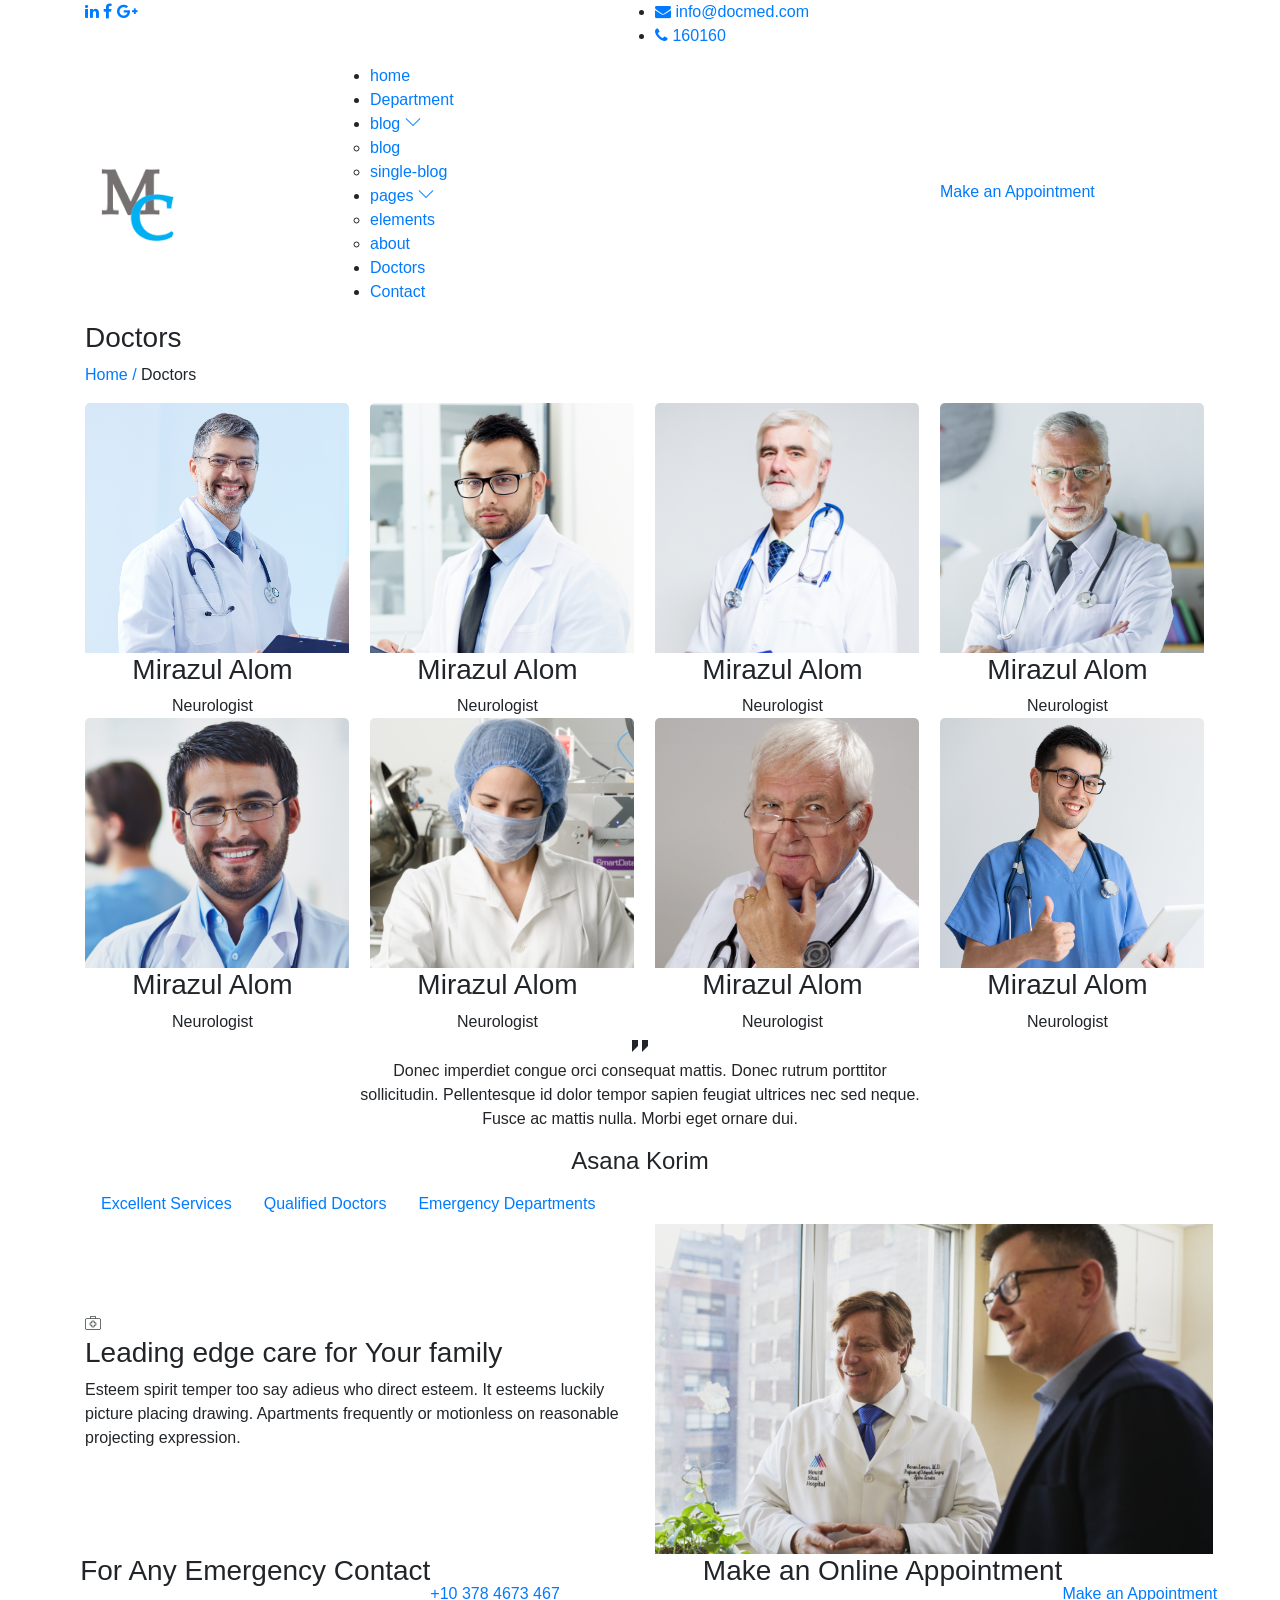
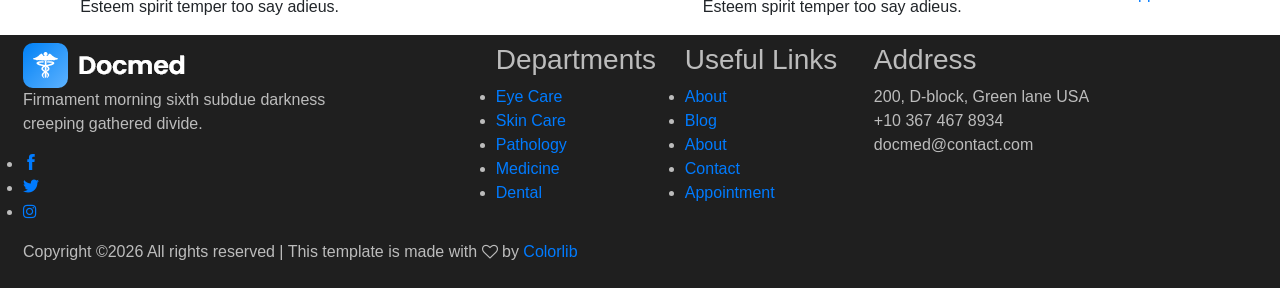
<file: Doctors.html>
<!doctype html>
<html class="no-js" lang="zxx">

<head>
    <meta charset="utf-8">
    <meta http-equiv="x-ua-compatible" content="ie=edge">
    <title>Docmed</title>
    <meta name="description" content="">
    <meta name="viewport" content="width=device-width, initial-scale=1">

    <!-- <link rel="manifest" href="site.webmanifest"> -->
    <link rel="shortcut icon" type="image/x-icon" href="img/favicon.png">
    <!-- Place favicon.ico in the root directory -->

    <!-- CSS here -->
    <link rel="stylesheet" href="css/bootstrap.min.css">
    <link rel="stylesheet" href="css/owl.carousel.min.css">
    <link rel="stylesheet" href="css/magnific-popup.css">
    <link rel="stylesheet" href="css/font-awesome.min.css">
    <link rel="stylesheet" href="css/themify-icons.css">
    <link rel="stylesheet" href="css/nice-select.css">
    <link rel="stylesheet" href="css/flaticon.css">
    <link rel="stylesheet" href="css/gijgo.css">
    <link rel="stylesheet" href="css/animate.css">
    <link rel="stylesheet" href="css/slicknav.css">
    <link rel="stylesheet" href="css/style.css">
    <!-- <link rel="stylesheet" href="css/responsive.css"> -->
</head>

<body>
    <!--[if lte IE 9]>
            <p class="browserupgrade">You are using an <strong>outdated</strong> browser. Please <a href="https://browsehappy.com/">upgrade your browser</a> to improve your experience and security.</p>
        <![endif]-->

    <!-- header-start -->
    <header>
        <div class="header-area ">
            <div class="header-top_area">
                <div class="container">
                    <div class="row">
                        <div class="col-xl-6 col-md-6 ">
                            <div class="social_media_links">
                                <a href="#">
                                    <i class="fa fa-linkedin"></i>
                                </a>
                                <a href="#">
                                    <i class="fa fa-facebook"></i>
                                </a>
                                <a href="#">
                                    <i class="fa fa-google-plus"></i>
                                </a>
                            </div>
                        </div>
                        <div class="col-xl-6 col-md-6">
                            <div class="short_contact_list">
                                <ul>
                                    <li><a href="#"> <i class="fa fa-envelope"></i> info@docmed.com</a></li>
                                    <li><a href="#"> <i class="fa fa-phone"></i> 160160</a></li>
                                </ul>
                            </div>
                        </div>
                    </div>
                </div>
            </div>
            <div id="sticky-header" class="main-header-area">
                <div class="container">
                    <div class="row align-items-center">
                        <div class="col-xl-3 col-lg-2">
                            <div class="logo">
                                <a href="index.html">
                                    <img src="img/logo.png" alt="">
                                </a>
                            </div>
                        </div>
                        <div class="col-xl-6 col-lg-7">
                            <div class="main-menu  d-none d-lg-block">
                                <nav>
                                    <ul id="navigation">
                                        <li><a class="active" href="index.html">home</a></li>
                                        <li><a href="Department.html">Department</a></li>
                                        <li><a href="#">blog <i class="ti-angle-down"></i></a>
                                            <ul class="submenu">
                                                <li><a href="blog.html">blog</a></li>
                                                <li><a href="single-blog.html">single-blog</a></li>
                                            </ul>
                                        </li>
                                        <li><a href="#">pages <i class="ti-angle-down"></i></a>
                                            <ul class="submenu">
                                                <li><a href="elements.html">elements</a></li>
                                                <li><a href="about.html">about</a></li>
                                            </ul>
                                        </li>
                                        <li><a href="Doctors.html">Doctors</a></li>
                                        <li><a href="contact.html">Contact</a></li>
                                    </ul>
                                </nav>
                            </div>
                        </div>
                        <div class="col-xl-3 col-lg-3 d-none d-lg-block">
                            <div class="Appointment">
                                <div class="book_btn d-none d-lg-block">
                                    <a class="popup-with-form" href="#test-form">Make an Appointment</a>
                                </div>
                            </div>
                        </div>
                        <div class="col-12">
                            <div class="mobile_menu d-block d-lg-none"></div>
                        </div>
                    </div>
                </div>
            </div>
        </div>
    </header>
    <!-- header-end -->

    <!-- bradcam_area_start  -->
    <div class="bradcam_area breadcam_bg_2 bradcam_overlay">
        <div class="container">
            <div class="row">
                <div class="col-xl-12">
                    <div class="bradcam_text">
                        <h3>Doctors</h3>
                        <p><a href="index.html">Home /</a> Doctors</p>
                    </div>
                </div>
            </div>
        </div>
    </div>
    <!-- bradcam_area_end  -->

    <!-- expert_doctors_area_start -->
    <div class="expert_doctors_area doctor_page">
        <div class="container">
            <div class="row">
                <div class="col-md-6 col-lg-3">
                    <div class="single_expert mb-40">
                        <div class="expert_thumb">
                            <img src="img/experts/1.png" alt="">
                        </div>
                        <div class="experts_name text-center">
                            <h3>Mirazul Alom</h3>
                            <span>Neurologist</span>
                        </div>
                    </div>
                </div>
                <div class="col-md-6 col-lg-3">
                    <div class="single_expert mb-40">
                        <div class="expert_thumb">
                            <img src="img/experts/2.png" alt="">
                        </div>
                        <div class="experts_name text-center">
                            <h3>Mirazul Alom</h3>
                            <span>Neurologist</span>
                        </div>
                    </div>
                </div>
                <div class="col-md-6 col-lg-3">
                    <div class="single_expert mb-40">
                        <div class="expert_thumb">
                            <img src="img/experts/3.png" alt="">
                        </div>
                        <div class="experts_name text-center">
                            <h3>Mirazul Alom</h3>
                            <span>Neurologist</span>
                        </div>
                    </div>
                </div>
                <div class="col-md-6 col-lg-3">
                    <div class="single_expert mb-40">
                        <div class="expert_thumb">
                            <img src="img/experts/4.png" alt="">
                        </div>
                        <div class="experts_name text-center">
                            <h3>Mirazul Alom</h3>
                            <span>Neurologist</span>
                        </div>
                    </div>
                </div>
                <div class="col-md-6 col-lg-3">
                    <div class="single_expert mb-40">
                        <div class="expert_thumb">
                            <img src="img/experts/6.png" alt="">
                        </div>
                        <div class="experts_name text-center">
                            <h3>Mirazul Alom</h3>
                            <span>Neurologist</span>
                        </div>
                    </div>
                </div>
                <div class="col-md-6 col-lg-3">
                    <div class="single_expert mb-40">
                        <div class="expert_thumb">
                            <img src="img/experts/7.png" alt="">
                        </div>
                        <div class="experts_name text-center">
                            <h3>Mirazul Alom</h3>
                            <span>Neurologist</span>
                        </div>
                    </div>
                </div>
                <div class="col-md-6 col-lg-3">
                    <div class="single_expert mb-40">
                        <div class="expert_thumb">
                            <img src="img/experts/8.png" alt="">
                        </div>
                        <div class="experts_name text-center">
                            <h3>Mirazul Alom</h3>
                            <span>Neurologist</span>
                        </div>
                    </div>
                </div>
                <div class="col-md-6 col-lg-3">
                    <div class="single_expert mb-40">
                        <div class="expert_thumb">
                            <img src="img/experts/9.png" alt="">
                        </div>
                        <div class="experts_name text-center">
                            <h3>Mirazul Alom</h3>
                            <span>Neurologist</span>
                        </div>
                    </div>
                </div>
            </div>
        </div>
    </div>
    <!-- expert_doctors_area_end -->

    <!-- testmonial_area_start -->
    <div class="testmonial_area">
        <div class="testmonial_active owl-carousel">
            <div class="single-testmonial testmonial_bg_1 overlay2">
                <div class="container">
                    <div class="row">
                        <div class="col-xl-10 offset-xl-1">
                            <div class="testmonial_info text-center">
                                <div class="quote">
                                    <i class="flaticon-straight-quotes"></i>
                                </div>
                                <p>Donec imperdiet congue orci consequat mattis. Donec rutrum porttitor <br>
                                    sollicitudin. Pellentesque id dolor tempor sapien feugiat ultrices nec sed neque.
                                    <br>
                                    Fusce ac mattis nulla. Morbi eget ornare dui. </p>
                                <div class="testmonial_author">
                                    <h4>Asana Korim</h4>
                                </div>
                            </div>
                        </div>
                    </div>
                </div>
            </div>
            <div class="single-testmonial testmonial_bg_2 overlay2">
                <div class="container">
                    <div class="row">
                        <div class="col-xl-10 offset-xl-1">
                            <div class="testmonial_info text-center">
                                <div class="quote">
                                    <i class="flaticon-straight-quotes"></i>
                                </div>
                                <p>Donec imperdiet congue orci consequat mattis. Donec rutrum porttitor <br>
                                    sollicitudin. Pellentesque id dolor tempor sapien feugiat ultrices nec sed neque.
                                    <br>
                                    Fusce ac mattis nulla. Morbi eget ornare dui. </p>
                                <div class="testmonial_author">
                                    <h4>Asana Korim</h4>
                                </div>
                            </div>
                        </div>
                    </div>
                </div>
            </div>
            <div class="single-testmonial testmonial_bg_1 overlay2">
                <div class="container">
                    <div class="row">
                        <div class="col-xl-10 offset-xl-1">
                            <div class="testmonial_info text-center">
                                <div class="quote">
                                    <i class="flaticon-straight-quotes"></i>
                                </div>
                                <p>Donec imperdiet congue orci consequat mattis. Donec rutrum porttitor <br>
                                    sollicitudin. Pellentesque id dolor tempor sapien feugiat ultrices nec sed neque.
                                    <br>
                                    Fusce ac mattis nulla. Morbi eget ornare dui. </p>
                                <div class="testmonial_author">
                                    <h4>Asana Korim</h4>
                                </div>
                            </div>
                        </div>
                    </div>
                </div>
            </div>
        </div>
    </div>
    <!-- testmonial_area_end -->

    <!-- business_expert_area_start  -->
    <div class="business_expert_area">
        <div class="business_tabs_area">
            <div class="container">
                <div class="row">
                    <div class="col-xl-12">
                        <ul class="nav" id="myTab" role="tablist">
                            <li class="nav-item">
                                <a class="nav-link active" id="home-tab" data-toggle="tab" href="#home" role="tab" aria-controls="home"
                            aria-selected="true">Excellent Services</a>
                            </li>

                            <li class="nav-item">
                                <a class="nav-link" id="profile-tab" data-toggle="tab" href="#profile" role="tab" aria-controls="profile"
                            aria-selected="false">Qualified Doctors</a>
                            </li>


                            <li class="nav-item">
                                <a class="nav-link" id="contact-tab" data-toggle="tab" href="#contact" role="tab" aria-controls="contact"
                            aria-selected="false">Emergency Departments</a>
                            </li>
                        </ul>
                    </div>
                </div>

            </div>
        </div>
        <div class="container">
            <div class="border_bottom">
                    <div class="tab-content" id="myTabContent">
                            <div class="tab-pane fade show active" id="home" role="tabpanel" aria-labelledby="home-tab">
                                
                                    <div class="row align-items-center">
                                            <div class="col-xl-6 col-md-6">
                                                <div class="business_info">
                                                    <div class="icon">
                                                        <i class="flaticon-first-aid-kit"></i>
                                                    </div>
                                                    <h3>Leading edge care for Your family</h3>
                                                    <p>Esteem spirit temper too say adieus who direct esteem.
                                                        It esteems luckily picture placing drawing. Apartments frequently or motionless on
                                                        reasonable projecting expression.
                                                    </p>
                                                </div>
                                            </div>
                                            <div class="col-xl-6 col-md-6">
                                                <div class="business_thumb">
                                                    <img src="img/about/business.png" alt="">
                                                </div>
                                            </div>
                                        </div>
                            </div>
                            <div class="tab-pane fade" id="profile" role="tabpanel" aria-labelledby="profile-tab">
                                    <div class="row align-items-center">
                                            <div class="col-xl-6 col-md-6">
                                                <div class="business_info">
                                                    <div class="icon">
                                                        <i class="flaticon-first-aid-kit"></i>
                                                    </div>
                                                    <h3>Leading edge care for Your family</h3>
                                                    <p>Esteem spirit temper too say adieus who direct esteem.
                                                        It esteems luckily picture placing drawing. Apartments frequently or motionless on
                                                        reasonable projecting expression.
                                                    </p>
                                                </div>
                                            </div>
                                            <div class="col-xl-6 col-md-6">
                                                <div class="business_thumb">
                                                    <img src="img/about/business.png" alt="">
                                                </div>
                                            </div>
                                        </div>
                            </div>
                            <div class="tab-pane fade" id="contact" role="tabpanel" aria-labelledby="contact-tab">
                                    <div class="row align-items-center">
                                            <div class="col-xl-6 col-md-6">
                                                <div class="business_info">
                                                    <div class="icon">
                                                        <i class="flaticon-first-aid-kit"></i>
                                                    </div>
                                                    <h3>Leading edge care for Your family</h3>
                                                    <p>Esteem spirit temper too say adieus who direct esteem.
                                                        It esteems luckily picture placing drawing. Apartments frequently or motionless on
                                                        reasonable projecting expression.
                                                    </p>
                                                </div>
                                            </div>
                                            <div class="col-xl-6 col-md-6">
                                                <div class="business_thumb">
                                                    <img src="img/about/business.png" alt="">
                                                </div>
                                            </div>
                                        </div>
                            </div>
                          </div>
            </div>
        </div>
    </div>
    <!-- business_expert_area_end  -->

    <!-- Emergency_contact start -->
    <div class="Emergency_contact">
        <div class="conatiner-fluid p-0">
            <div class="row no-gutters">
                <div class="col-xl-6">
                    <div class="single_emergency d-flex align-items-center justify-content-center emergency_bg_1 overlay_skyblue">
                        <div class="info">
                            <h3>For Any Emergency Contact</h3>
                            <p>Esteem spirit temper too say adieus.</p>
                        </div>
                        <div class="info_button">
                            <a href="#" class="boxed-btn3-white">+10 378 4673 467</a>
                        </div>
                    </div>
                </div>
                <div class="col-xl-6">
                    <div class="single_emergency d-flex align-items-center justify-content-center emergency_bg_2 overlay_skyblue">
                        <div class="info">
                            <h3>Make an Online Appointment</h3>
                            <p>Esteem spirit temper too say adieus.</p>
                        </div>
                        <div class="info_button">
                            <a href="#" class="boxed-btn3-white">Make an Appointment</a>
                        </div>
                    </div>
                </div>
            </div>
        </div>
    </div>
    <!-- Emergency_contact end -->

<!-- footer start -->
    <footer class="footer">
            <div class="footer_top">
                <div class="container">
                    <div class="row">
                        <div class="col-xl-4 col-md-6 col-lg-4">
                            <div class="footer_widget">
                                <div class="footer_logo">
                                    <a href="#">
                                        <img src="img/footer_logo.png" alt="">
                                    </a>
                                </div>
                                <p>
                                        Firmament morning sixth subdue darkness 
                                        creeping gathered divide.
                                </p>
                                <div class="socail_links">
                                    <ul>
                                        <li>
                                            <a href="#">
                                                <i class="ti-facebook"></i>
                                            </a>
                                        </li>
                                        <li>
                                            <a href="#">
                                                <i class="ti-twitter-alt"></i>
                                            </a>
                                        </li>
                                        <li>
                                            <a href="#">
                                                <i class="fa fa-instagram"></i>
                                            </a>
                                        </li>
                                    </ul>
                                </div>
    
                            </div>
                        </div>
                        <div class="col-xl-2 offset-xl-1 col-md-6 col-lg-3">
                            <div class="footer_widget">
                                <h3 class="footer_title">
                                        Departments
                                </h3>
                                <ul>
                                    <li><a href="#">Eye Care</a></li>
                                    <li><a href="#">Skin Care</a></li>
                                    <li><a href="#">Pathology</a></li>
                                    <li><a href="#">Medicine</a></li>
                                    <li><a href="#">Dental</a></li>
                                </ul>
    
                            </div>
                        </div>
                        <div class="col-xl-2 col-md-6 col-lg-2">
                            <div class="footer_widget">
                                <h3 class="footer_title">
                                        Useful Links
                                </h3>
                                <ul>
                                    <li><a href="#">About</a></li>
                                    <li><a href="#">Blog</a></li>
                                    <li><a href="#">About</a></li>
                                    <li><a href="#"> Contact</a></li>
                                    <li><a href="#"> Appointment</a></li>
                                </ul>
                            </div>
                        </div>
                        <div class="col-xl-3 col-md-6 col-lg-3">
                            <div class="footer_widget">
                                <h3 class="footer_title">
                                        Address
                                </h3>
                                <p>
                                    200, D-block, Green lane USA <br>
                                    +10 367 467 8934 <br>
                                    docmed@contact.com
                                </p>
                            </div>
                        </div>
                    </div>
                </div>
            </div>
            <div class="copy-right_text">
                <div class="container">
                    <div class="footer_border"></div>
                    <div class="row">
                        <div class="col-xl-12">
                            <p class="copy_right text-center">
                                <!-- Link back to Colorlib can't be removed. Template is licensed under CC BY 3.0. -->
Copyright &copy;<script>document.write(new Date().getFullYear());</script> All rights reserved | This template is made with <i class="fa fa-heart-o" aria-hidden="true"></i> by <a href="https://colorlib.com" target="_blank">Colorlib</a>
<!-- Link back to Colorlib can't be removed. Template is licensed under CC BY 3.0. -->
                            </p>
                        </div>
                    </div>
                </div>
            </div>
        </footer>
<!-- footer end  -->
    <!-- link that opens popup -->

    <!-- form itself end-->
    <form id="test-form" class="white-popup-block mfp-hide">
        <div class="popup_box ">
            <div class="popup_inner">
                <h3>Make an Appointment</h3>
                <form action="#">
                    <div class="row">
                        <div class="col-xl-6">
                            <input id="datepicker" placeholder="Pick date">
                        </div>
                        <div class="col-xl-6">
                            <input id="datepicker2" placeholder="Suitable time">
                        </div>
                        <div class="col-xl-6">
                            <select class="form-select wide" id="default-select" class="">
                                <option data-display="Select Department">Department</option>
                                <option value="1">2</option>
                                <option value="2">3</option>
                                <option value="3">4</option>
                            </select>
                        </div>
                        <div class="col-xl-6">
                            <select class="form-select wide" id="default-select" class="">
                                <option data-display="Doctors">Doctors</option>
                                <option value="1">2</option>
                                <option value="2">3</option>
                                <option value="3">4</option>
                            </select>
                        </div>
                        <div class="col-xl-6">
                            <input type="text"  placeholder="Name">
                        </div>
                        <div class="col-xl-6">
                            <input type="text"  placeholder="Phone no.">
                        </div>
                        <div class="col-xl-12">
                            <input type="email"  placeholder="Email">
                        </div>
                        <div class="col-xl-12">
                            <button type="submit" class="boxed-btn3">Confirm</button>
                        </div>
                    </div>
                </form>
            </div>
        </div>
    </form>
    <!-- form itself end -->

    <!-- JS here -->
    <script src="js/vendor/modernizr-3.5.0.min.js"></script>
    <script src="js/vendor/jquery-1.12.4.min.js"></script>
    <script src="js/popper.min.js"></script>
    <script src="js/bootstrap.min.js"></script>
    <script src="js/owl.carousel.min.js"></script>
    <script src="js/isotope.pkgd.min.js"></script>
    <script src="js/ajax-form.js"></script>
    <script src="js/waypoints.min.js"></script>
    <script src="js/jquery.counterup.min.js"></script>
    <script src="js/imagesloaded.pkgd.min.js"></script>
    <script src="js/scrollIt.js"></script>
    <script src="js/jquery.scrollUp.min.js"></script>
    <script src="js/wow.min.js"></script>
    <script src="js/nice-select.min.js"></script>
    <script src="js/jquery.slicknav.min.js"></script>
    <script src="js/jquery.magnific-popup.min.js"></script>
    <script src="js/plugins.js"></script>
    <script src="js/gijgo.min.js"></script>
    <!--contact js-->
    <script src="js/contact.js"></script>
    <script src="js/jquery.ajaxchimp.min.js"></script>
    <script src="js/jquery.form.js"></script>
    <script src="js/jquery.validate.min.js"></script>
    <script src="js/mail-script.js"></script>

    <script src="js/main.js"></script>
    <script>
        $('#datepicker').datepicker({
            iconsLibrary: 'fontawesome',
            icons: {
                rightIcon: '<span class="fa fa-caret-down"></span>'
            }
        });
        $('#datepicker2').datepicker({
            iconsLibrary: 'fontawesome',
            icons: {
                rightIcon: '<span class="fa fa-caret-down"></span>'
            }

        });
    $(document).ready(function() {
    $('.js-example-basic-multiple').select2();
});
    </script>
</body>

</html>
</file>
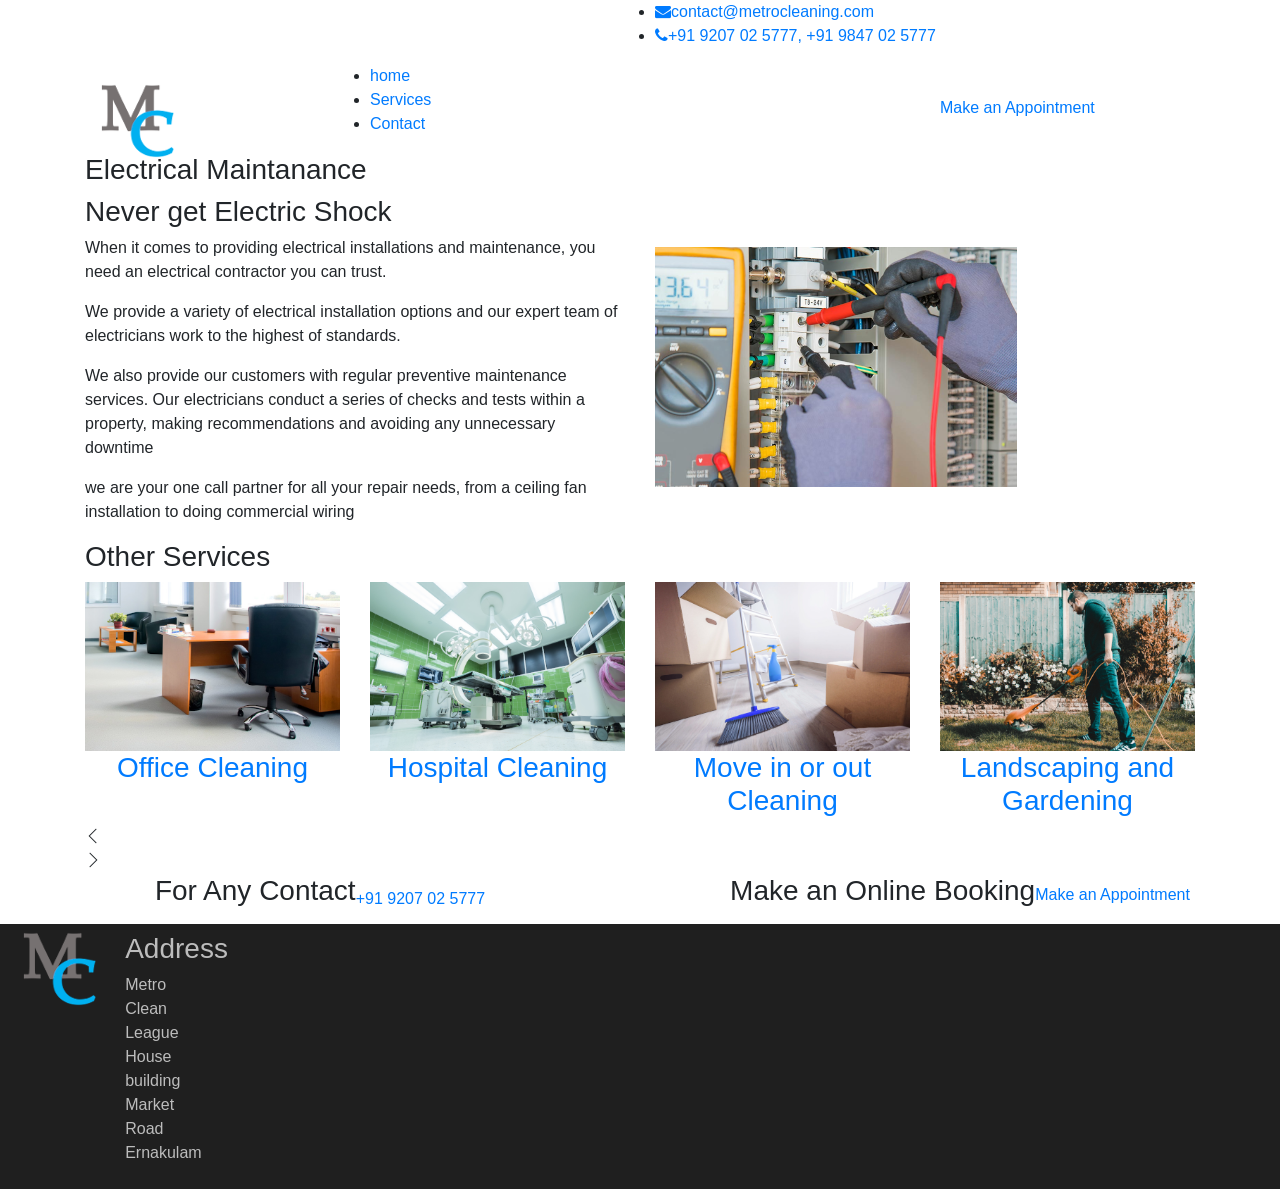
<file: ElectricalMaintanance.html>
<!doctype html>
<html class="no-js" lang="zxx">

<head>
    <meta charset="utf-8">
    <meta http-equiv="x-ua-compatible" content="ie=edge">
    <title>Metro Clean</title>
    <meta name="description" content="">
    <meta name="viewport" content="width=device-width, initial-scale=1">

    <!-- <link rel="manifest" href="site.webmanifest"> -->
    <link rel="shortcut icon" type="image/x-icon" href="img/favicon.png">
    <!-- Place favicon.ico in the root directory -->

    <!-- CSS here -->
    <link rel="stylesheet" href="css/bootstrap.min.css">
    <link rel="stylesheet" href="css/owl.carousel.min.css">
    <link rel="stylesheet" href="css/magnific-popup.css">
    <link rel="stylesheet" href="css/font-awesome.min.css">
    <link rel="stylesheet" href="css/themify-icons.css">
    <link rel="stylesheet" href="css/nice-select.css">
    <link rel="stylesheet" href="css/flaticon.css">
    <link rel="stylesheet" href="css/gijgo.css">
    <link rel="stylesheet" href="css/animate.css">
    <link rel="stylesheet" href="css/slicknav.css">
    <link rel="stylesheet" href="css/style.css">
    <!-- <link rel="stylesheet" href="css/responsive.css"> -->
</head>

<body>
    <!--[if lte IE 9]>
            <p class="browserupgrade">You are using an <strong>outdated</strong> browser. Please <a href="https://browsehappy.com/">upgrade your browser</a> to improve your experience and security.</p>
        <![endif]-->

    <!-- header-start -->
    <header>
        <div class="header-area ">
            <div class="header-top_area">
                <div class="container">
                    <div class="row">
                        <div class="col-xl-6 col-md-6 ">
                        </div>
                        <div class="col-xl-6 col-md-6">
                            <div class="short_contact_list">
                                <ul>
                                    <li><a href="#"> <i class="fa fa-envelope"></i>contact@metrocleaning.com</a></li>
                                    <li><a href="#"> <i class="fa fa-phone"></i>+91 9207 02 5777, +91 9847 02 5777</a></li>
                                </ul>
                            </div>
                        </div>
                    </div>
                </div>
            </div>
            <div id="sticky-header" class="main-header-area">
                <div class="container">
                    <div class="row align-items-center">
                        <div class="col-xl-3 col-lg-2">
                            <div class="logo">
                                <a href="index.html">
                                    <img src="img/metroclean.png" alt="">
                                </a>
                            </div>
                        </div>
                        <div class="col-xl-6 col-lg-7">
                            <div class="main-menu  d-none d-lg-block">
                                <nav>
                                    <ul id="navigation">
                                        <li><a class="active" href="index.html">home</a></li>
                                        <li><a href="#services">Services</a></li>
                                        <li><a href="#">Contact</a></li>
                                    </ul>
                                </nav>
                            </div>
                        </div>
                        <div class="col-xl-3 col-lg-3 d-none d-lg-block">
                            <div class="Appointment">
                                <div class="book_btn d-none d-lg-block">
                                    <a class="popup-with-form" href="#test-form">Make an Appointment</a>
                                </div>
                            </div>
                        </div>
                        <div class="col-12">
                            <div class="mobile_menu d-block d-lg-none"></div>
                        </div>
                    </div>
                </div>
            </div>
        </div>
    </header>
    <!-- header-end -->


    <!-- bradcam_area_start  -->
    <div class="bradcam_area breadcam_bg bradcam_overlay">
        <div class="container">
            <div class="row">
                <div class="col-xl-12">
                    <div class="Office Cleaning">
                        <h3>Electrical Maintanance</h3>
                    </div>
                </div>
            </div>
        </div>
    </div>
    <!-- bradcam_area_end  -->

        <div class="container">
            <div class="border_bottom">
                    <div class="tab-content" id="myTabContent">
                            <div class="tab-pane fade show active" id="home" role="tabpanel" aria-labelledby="home-tab">
                                
                                    <div class="row align-items-center">
                                            <div class="col-xl-6 col-md-6">
                                                <div class="business_info">                                            
                                                    <h3>Never get Electric Shock</h3>
                                                    <p>When it comes to providing electrical installations and maintenance, you need an electrical contractor you can trust.
                                                    </p>
                                                    
                                                    <p>We provide a variety of electrical installation options and our expert team of
                                                        electricians work to the highest of standards.
                                                    </p>
                                                    <p>We also provide our customers with regular preventive maintenance services. Our electricians conduct a series of
                                                        checks and tests within a property, making
                                                        recommendations and avoiding any unnecessary downtime</p>
                                                    <p>
                                                        we are your one call partner for all your repair needs, from a ceiling fan installation to doing commercial wiring
                                                    </p>
                                                </div>
                                            </div>
                                            <div class="col-xl-6 col-md-6">
                                                <div class="business_thumb">
                                                    <img src="img/department/6.png" alt="">
                                                </div>
                                            </div>
                                        </div>
                                    </div>
                            </div>
                    </div>
            </div>
        </div>
    </div>
    <!-- business_expert_area_end  -->


    <!-- expert_doctors_area_start -->
    <div class="expert_doctors_area">
        <div class="container">
            <div class="row">
                <div class="col-xl-12">
                    <div class="doctors_title mb-55">
                        <h3>Other Services</h3>
                    </div>
                </div>
            </div>
            <div class="row">
                <div class="col-xl-12">
                    <div class="expert_active owl-carousel">
                        <div class="single_expert">
                            <div class="expert_thumb">
                                <img src="img/department/1.png" alt="">
                            </div>
                            <div class="experts_name text-center">
                                <h3><a href="OfficeCleaning.html">Office Cleaning</a></h3>
                            </div>
                        </div>
                        <div class="single_expert">
                            <div class="expert_thumb">
                                <img src="img/department/2.png" alt="">
                            </div>
                            <div class="experts_name text-center">
                                <h3><a href="HospitalCleaning.html">Hospital Cleaning</a></h3>
                            </div>
                        </div>
                        <div class="single_expert">
                            <div class="expert_thumb">
                                <img src="img/department/3.png" alt="">
                            </div>
                            <div class="experts_name text-center">
                                <h3><a href="MoveInOrOutCleaning.html">Move in or out Cleaning</a></h3>
                            </div>
                        </div>
                        <div class="single_expert">
                            <div class="expert_thumb">
                                <img src="img/department/4.png" alt="">
                            </div>
                            <div class="experts_name text-center">
                                <h3><a href="LandscapingAndGardening.html">Landscaping and Gardening</a></h3>
                            </div>
                        </div>
                        <div class="single_expert">
                            <div class="expert_thumb">
                                <img src="img/department/5.png" alt="">
                            </div>
                            <div class="experts_name text-center">
                                <h3><a href="Plumbing.html">Plumbing</a></h3>
                            </div>
                        </div>
                        <div class="single_expert">
                            <div class="expert_thumb">
                                <img src="img/department/6.png" alt="">
                            </div>
                            <div class="experts_name text-center">
                                <h3><a href="ElectricalMaintanance.html">Electrical Maintanance</a></h3>
                            </div>
                        </div>
                        </div>
                    </div>
                </div>
            </div>
        </div>
    </div>
    <!-- expert_doctors_area_end -->

    <div class="Emergency_contact" id="contact">
        <div class="conatiner-fluid p-0">
            <div class="row no-gutters">
                <div class="col-xl-6">
                    <div
                        class="single_emergency d-flex align-items-center justify-content-center emergency_bg_1 overlay_skyblue">
                        <div class="info">
                            <h3>For Any Contact</h3>
                            <p></p>
                        </div>
                        <div class="info_button">
                            <a href="#" class="boxed-btn3-white">+91 9207 02 5777</a>
                        </div>
                    </div>
                </div>
                <div class="col-xl-6">
                    <div
                        class="single_emergency d-flex align-items-center justify-content-center emergency_bg_2 overlay_skyblue">
                        <div class="info">
                            <h3>Make an Online Booking</h3>
                        </div>
                        <div class="info_button">
                            <a href="#test-form" class="boxed-btn3-white popup-with-form">Make an Appointment</a>
                        </div>
                    </div>
                </div>
            </div>
        </div>
    </div>
    <!-- Emergency_contact end -->

    <!-- footer start -->
    <footer class="footer">
        <div class="footer_top">
            <div class="container">
                <div class="row">
                    <div class="col-xl-4 col-md-6 col-lg-4">
                        <div class="footer_widget">
                            <div class="footer_logo">
                                <a href="#">
                                    <img src="img/metroclean.png" alt="">
                                </a>
                            </div>

                        </div>
                    </div>
                    <!-- <div class="col-xl-2 offset-xl-1 col-md-6 col-lg-3">
                            <div class="footer_widget">
                                <h3 class="footer_title">
                                        Departments
                                </h3>
                                <ul>
                                    <li><a href="#">Eye Care</a></li>
                                    <li><a href="#">Skin Care</a></li>
                                    <li><a href="#">Pathology</a></li>
                                    <li><a href="#">Medicine</a></li>
                                    <li><a href="#">Dental</a></li>
                                </ul>
    
                            </div>
                        </div>
                        <div class="col-xl-2 col-md-6 col-lg-2">
                            <div class="footer_widget">
                                <h3 class="footer_title">
                                        Useful Links
                                </h3>
                                <ul>
                                    <li><a href="#">About</a></li>
                                    <li><a href="#">Blog</a></li>
                                    <li><a href="#">About</a></li>
                                    <li><a href="#"> Contact</a></li>
                                    <li><a href="#"> Appointment</a></li>
                                </ul>
                            </div>
                        </div> -->
                    <div class="col-xl-3 col-md-6 col-lg-3">
                        <div class="footer_widget">
                            <h3 class="footer_title">
                                Address
                            </h3>
                            <p>
                                Metro Clean <br/>
                                League House building<br/>
                                Market Road Ernakulam <br/>
                            </p>
                        </div>
                    </div>
                </div>
            </div>
        </div>
    </footer>
    <!-- footer end  -->
    <!-- link that opens popup -->

    <!-- form itself end-->
    <form id="test-form" method="POST" action="https://formspree.io/xeqenkbb" class="white-popup-block mfp-hide">
        <div class="popup_box ">
            <div class="popup_inner">
                <h3>Make an Appointment</h3>
                <form action="#">
                    <div class="row">
                        <div class="col-xl-6">
                            <input id="datepicker" name="date" placeholder="Pick date">
                        </div>
                        <div class="col-xl-6">
                            <input id="datepicker2" name="time" placeholder="Suitable time">
                        </div>
                        <div class="col-xl-6">
                            <input type="text" name="customerName" placeholder="Name">
                        </div>
                        <div class="col-xl-6">
                            <input type="text" name="customerPhone" placeholder="Phone no.">
                        </div>
                        <div class="col-xl-12">
                            <input type="email" name="customerEmail" placeholder="Email">
                        </div>
                        <div class="col-xl-12">
                            <button type="submit" class="boxed-btn3">Confirm</button>
                        </div>
                    </div>
                </form>
            </div>
        </div>
    </form>
    <!-- form itself end -->

    <!-- JS here -->
    <script src="js/vendor/modernizr-3.5.0.min.js"></script>
    <script src="js/vendor/jquery-1.12.4.min.js"></script>
    <script src="js/popper.min.js"></script>
    <script src="js/bootstrap.min.js"></script>
    <script src="js/owl.carousel.min.js"></script>
    <script src="js/isotope.pkgd.min.js"></script>
    <script src="js/ajax-form.js"></script>
    <script src="js/waypoints.min.js"></script>
    <script src="js/jquery.counterup.min.js"></script>
    <script src="js/imagesloaded.pkgd.min.js"></script>
    <script src="js/scrollIt.js"></script>
    <script src="js/jquery.scrollUp.min.js"></script>
    <script src="js/wow.min.js"></script>
    <script src="js/nice-select.min.js"></script>
    <script src="js/jquery.slicknav.min.js"></script>
    <script src="js/jquery.magnific-popup.min.js"></script>
    <script src="js/plugins.js"></script>
    <script src="js/gijgo.min.js"></script>
    <!--contact js-->
    <script src="js/contact.js"></script>
    <script src="js/jquery.ajaxchimp.min.js"></script>
    <script src="js/jquery.form.js"></script>
    <script src="js/jquery.validate.min.js"></script>
    <script src="js/mail-script.js"></script>

    <script src="js/main.js"></script>
    <script>
        $('#datepicker').datepicker({
            iconsLibrary: 'fontawesome',
            icons: {
                rightIcon: '<span class="fa fa-caret-down"></span>'
            }
        });
        $('#datepicker2').datepicker({
            iconsLibrary: 'fontawesome',
            icons: {
                rightIcon: '<span class="fa fa-caret-down"></span>'
            }

        });
        $(document).ready(function () {
            $('.js-example-basic-multiple').select2();
        });
    </script>
</body>

</html>
</file>
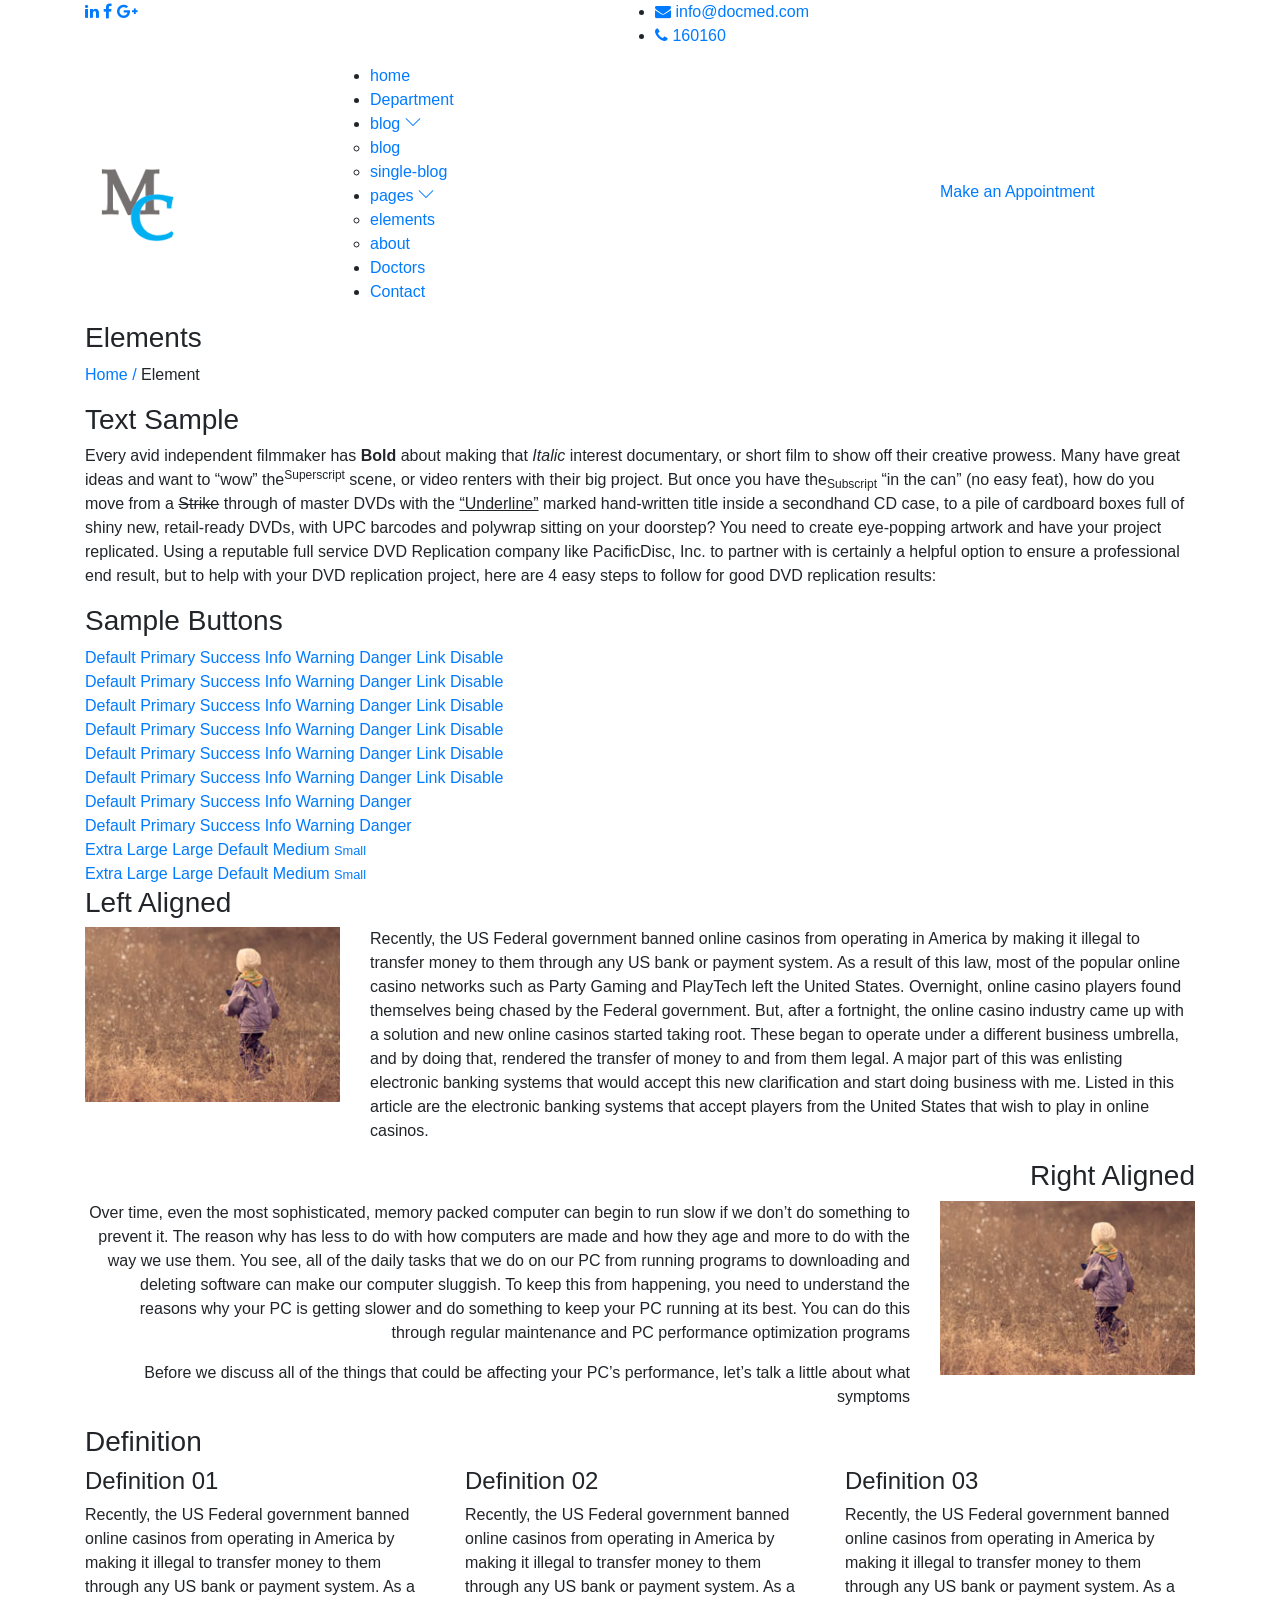
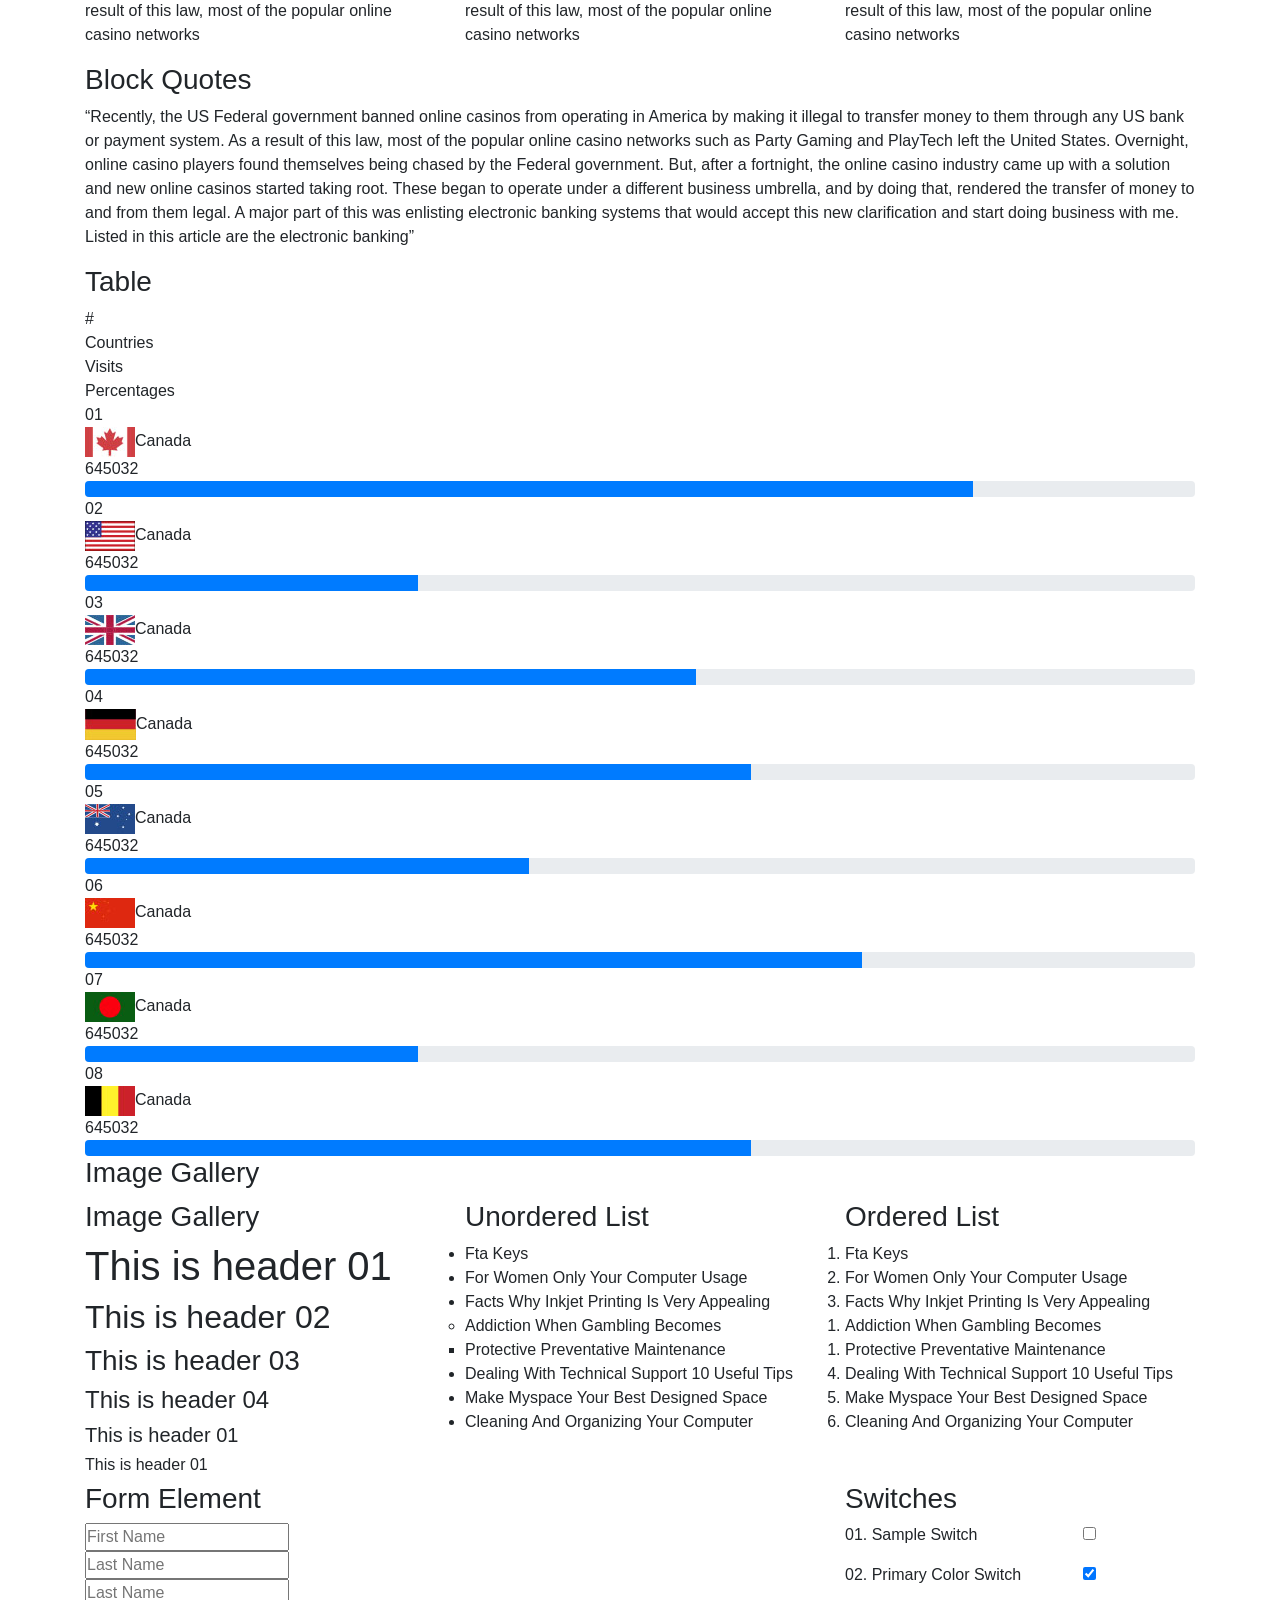
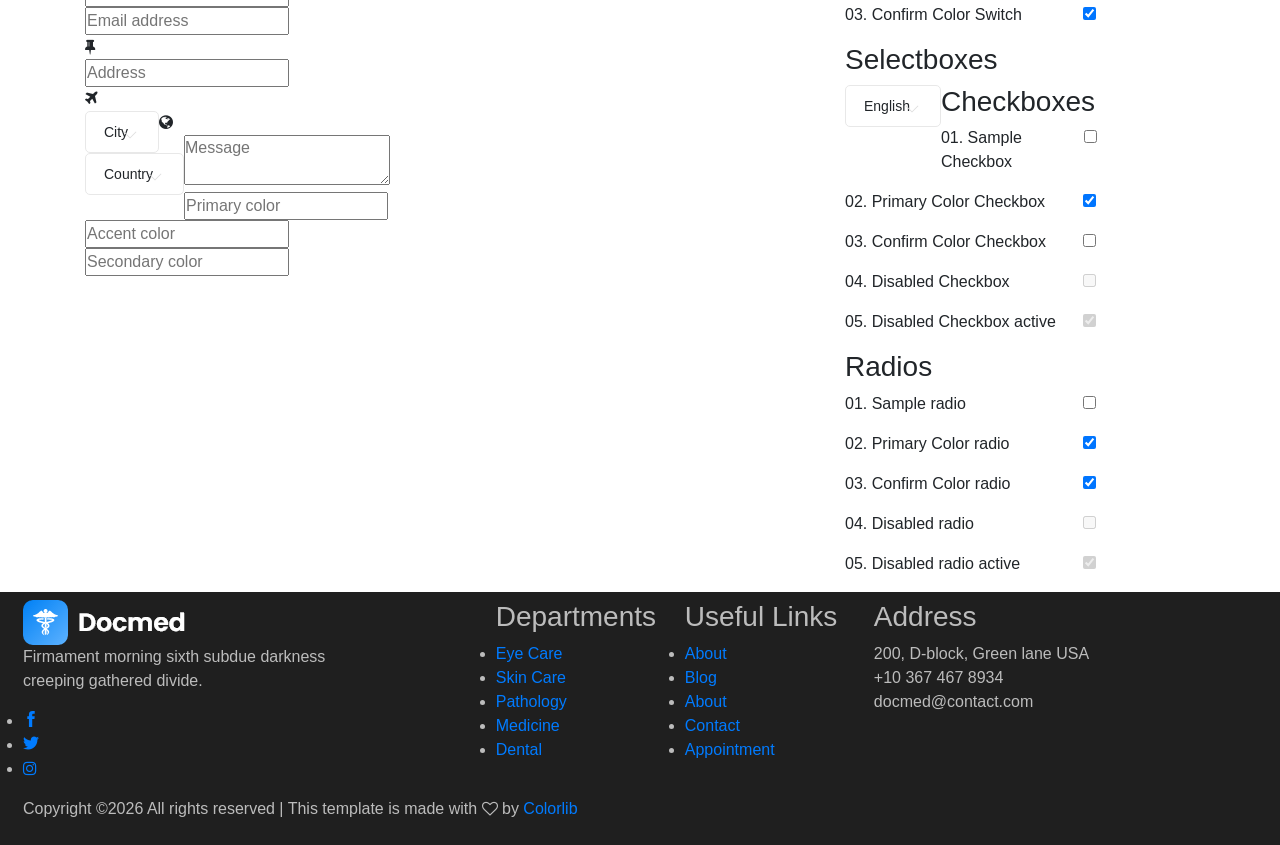
<file: elements.html>
<!doctype html>
<html class="no-js" lang="zxx">

<head>
	<meta charset="utf-8">
	<meta http-equiv="x-ua-compatible" content="ie=edge">
	<title>Docmed</title>
	<meta name="description" content="">
	<meta name="viewport" content="width=device-width, initial-scale=1">

	<!-- <link rel="manifest" href="site.webmanifest"> -->
	<link rel="shortcut icon" type="image/x-icon" href="img/favicon.png">
	<!-- Place favicon.ico in the root directory -->

	<!-- CSS here -->
	<link rel="stylesheet" href="css/bootstrap.min.css">
	<link rel="stylesheet" href="css/owl.carousel.min.css">
	<link rel="stylesheet" href="css/magnific-popup.css">
	<link rel="stylesheet" href="css/font-awesome.min.css">
	<link rel="stylesheet" href="css/themify-icons.css">
	<link rel="stylesheet" href="css/nice-select.css">
	<link rel="stylesheet" href="css/flaticon.css">
	<link rel="stylesheet" href="css/gijgo.css">
	<link rel="stylesheet" href="css/animate.css">
	<link rel="stylesheet" href="css/slicknav.css">
	<link rel="stylesheet" href="css/style.css">
	<!-- <link rel="stylesheet" href="css/responsive.css"> -->
</head>

<body>
	<!--[if lte IE 9]>
            <p class="browserupgrade">You are using an <strong>outdated</strong> browser. Please <a href="https://browsehappy.com/">upgrade your browser</a> to improve your experience and security.</p>
        <![endif]-->

    <!-- header-start -->
    <header>
        <div class="header-area ">
            <div class="header-top_area">
                <div class="container">
                    <div class="row">
                        <div class="col-xl-6 col-md-6 ">
                            <div class="social_media_links">
                                <a href="#">
                                    <i class="fa fa-linkedin"></i>
                                </a>
                                <a href="#">
                                    <i class="fa fa-facebook"></i>
                                </a>
                                <a href="#">
                                    <i class="fa fa-google-plus"></i>
                                </a>
                            </div>
                        </div>
                        <div class="col-xl-6 col-md-6">
                            <div class="short_contact_list">
                                <ul>
                                    <li><a href="#"> <i class="fa fa-envelope"></i> info@docmed.com</a></li>
                                    <li><a href="#"> <i class="fa fa-phone"></i> 160160</a></li>
                                </ul>
                            </div>
                        </div>
                    </div>
                </div>
            </div>
            <div id="sticky-header" class="main-header-area">
                <div class="container">
                    <div class="row align-items-center">
                        <div class="col-xl-3 col-lg-2">
                            <div class="logo">
                                <a href="index.html">
                                    <img src="img/logo.png" alt="">
                                </a>
                            </div>
                        </div>
                        <div class="col-xl-6 col-lg-7">
                            <div class="main-menu  d-none d-lg-block">
                                <nav>
                                    <ul id="navigation">
                                        <li><a class="active" href="index.html">home</a></li>
                                        <li><a href="Department.html">Department</a></li>
                                        <li><a href="#">blog <i class="ti-angle-down"></i></a>
                                            <ul class="submenu">
                                                <li><a href="blog.html">blog</a></li>
                                                <li><a href="single-blog.html">single-blog</a></li>
                                            </ul>
                                        </li>
                                        <li><a href="#">pages <i class="ti-angle-down"></i></a>
                                            <ul class="submenu">
                                                <li><a href="elements.html">elements</a></li>
                                                <li><a href="about.html">about</a></li>
                                            </ul>
                                        </li>
                                        <li><a href="Doctors.html">Doctors</a></li>
                                        <li><a href="contact.html">Contact</a></li>
                                    </ul>
                                </nav>
                            </div>
                        </div>
                        <div class="col-xl-3 col-lg-3 d-none d-lg-block">
                            <div class="Appointment">
                                <div class="book_btn d-none d-lg-block">
                                    <a class="popup-with-form" href="#test-form">Make an Appointment</a>
                                </div>
                            </div>
                        </div>
                        <div class="col-12">
                            <div class="mobile_menu d-block d-lg-none"></div>
                        </div>
                    </div>
                </div>
            </div>
        </div>
    </header>
    <!-- header-end -->

    <!-- bradcam_area_start  -->
    <div class="bradcam_area breadcam_bg bradcam_overlay">
        <div class="container">
            <div class="row">
                <div class="col-xl-12">
                    <div class="bradcam_text">
                        <h3>Elements</h3>
                        <p><a href="index.html">Home /</a> Element</p>
                    </div>
                </div>
            </div>
        </div>
    </div>
    <!-- bradcam_area_end  -->

	<!-- Start Sample Area -->
	<section class="sample-text-area">
		<div class="container box_1170">
			<h3 class="text-heading">Text Sample</h3>
			<p class="sample-text">
				Every avid independent filmmaker has <b>Bold</b> about making that <i>Italic</i> interest documentary,
				or short
				film to show off their creative prowess. Many have great ideas and want to “wow”
				the<sup>Superscript</sup> scene,
				or video renters with their big project. But once you have the<sub>Subscript</sub> “in the can” (no easy
				feat), how
				do you move from a <del>Strike</del> through of master DVDs with the <u>“Underline”</u> marked
				hand-written title
				inside a secondhand CD case, to a pile of cardboard boxes full of shiny new, retail-ready DVDs, with UPC
				barcodes
				and polywrap sitting on your doorstep? You need to create eye-popping artwork and have your project
				replicated.
				Using a reputable full service DVD Replication company like PacificDisc, Inc. to partner with is
				certainly a
				helpful option to ensure a professional end result, but to help with your DVD replication project, here
				are 4 easy
				steps to follow for good DVD replication results:

			</p>
		</div>
	</section>
	<!-- End Sample Area -->

	<!-- Start Button -->
	<section class="button-area">
		<div class="container box_1170 border-top-generic">
			<h3 class="text-heading">Sample Buttons</h3>
			<div class="button-group-area">
				<a href="#" class="genric-btn default">Default</a>
				<a href="#" class="genric-btn primary">Primary</a>
				<a href="#" class="genric-btn success">Success</a>
				<a href="#" class="genric-btn info">Info</a>
				<a href="#" class="genric-btn warning">Warning</a>
				<a href="#" class="genric-btn danger">Danger</a>
				<a href="#" class="genric-btn link">Link</a>
				<a href="#" class="genric-btn disable">Disable</a>
			</div>
			<div class="button-group-area mt-10">
				<a href="#" class="genric-btn default-border">Default</a>
				<a href="#" class="genric-btn primary-border">Primary</a>
				<a href="#" class="genric-btn success-border">Success</a>
				<a href="#" class="genric-btn info-border">Info</a>
				<a href="#" class="genric-btn warning-border">Warning</a>
				<a href="#" class="genric-btn danger-border">Danger</a>
				<a href="#" class="genric-btn link-border">Link</a>
				<a href="#" class="genric-btn disable">Disable</a>
			</div>
			<div class="button-group-area mt-40">
				<a href="#" class="genric-btn default radius">Default</a>
				<a href="#" class="genric-btn primary radius">Primary</a>
				<a href="#" class="genric-btn success radius">Success</a>
				<a href="#" class="genric-btn info radius">Info</a>
				<a href="#" class="genric-btn warning radius">Warning</a>
				<a href="#" class="genric-btn danger radius">Danger</a>
				<a href="#" class="genric-btn link radius">Link</a>
				<a href="#" class="genric-btn disable radius">Disable</a>
			</div>
			<div class="button-group-area mt-10">
				<a href="#" class="genric-btn default-border radius">Default</a>
				<a href="#" class="genric-btn primary-border radius">Primary</a>
				<a href="#" class="genric-btn success-border radius">Success</a>
				<a href="#" class="genric-btn info-border radius">Info</a>
				<a href="#" class="genric-btn warning-border radius">Warning</a>
				<a href="#" class="genric-btn danger-border radius">Danger</a>
				<a href="#" class="genric-btn link-border radius">Link</a>
				<a href="#" class="genric-btn disable radius">Disable</a>
			</div>
			<div class="button-group-area mt-40">
				<a href="#" class="genric-btn default circle">Default</a>
				<a href="#" class="genric-btn primary circle">Primary</a>
				<a href="#" class="genric-btn success circle">Success</a>
				<a href="#" class="genric-btn info circle">Info</a>
				<a href="#" class="genric-btn warning circle">Warning</a>
				<a href="#" class="genric-btn danger circle">Danger</a>
				<a href="#" class="genric-btn link circle">Link</a>
				<a href="#" class="genric-btn disable circle">Disable</a>
			</div>
			<div class="button-group-area mt-10">
				<a href="#" class="genric-btn default-border circle">Default</a>
				<a href="#" class="genric-btn primary-border circle">Primary</a>
				<a href="#" class="genric-btn success-border circle">Success</a>
				<a href="#" class="genric-btn info-border circle">Info</a>
				<a href="#" class="genric-btn warning-border circle">Warning</a>
				<a href="#" class="genric-btn danger-border circle">Danger</a>
				<a href="#" class="genric-btn link-border circle">Link</a>
				<a href="#" class="genric-btn disable circle">Disable</a>
			</div>
			<div class="button-group-area mt-40">
				<a href="#" class="genric-btn default circle arrow">Default<span class="lnr lnr-arrow-right"></span></a>
				<a href="#" class="genric-btn primary circle arrow">Primary<span class="lnr lnr-arrow-right"></span></a>
				<a href="#" class="genric-btn success circle arrow">Success<span class="lnr lnr-arrow-right"></span></a>
				<a href="#" class="genric-btn info circle arrow">Info<span class="lnr lnr-arrow-right"></span></a>
				<a href="#" class="genric-btn warning circle arrow">Warning<span class="lnr lnr-arrow-right"></span></a>
				<a href="#" class="genric-btn danger circle arrow">Danger<span class="lnr lnr-arrow-right"></span></a>
			</div>
			<div class="button-group-area mt-10">
				<a href="#" class="genric-btn default-border circle arrow">Default<span
						class="lnr lnr-arrow-right"></span></a>
				<a href="#" class="genric-btn primary-border circle arrow">Primary<span
						class="lnr lnr-arrow-right"></span></a>
				<a href="#" class="genric-btn success-border circle arrow">Success<span
						class="lnr lnr-arrow-right"></span></a>
				<a href="#" class="genric-btn info-border circle arrow">Info<span
						class="lnr lnr-arrow-right"></span></a>
				<a href="#" class="genric-btn warning-border circle arrow">Warning<span
						class="lnr lnr-arrow-right"></span></a>
				<a href="#" class="genric-btn danger-border circle arrow">Danger<span
						class="lnr lnr-arrow-right"></span></a>
			</div>
			<div class="button-group-area mt-40">
				<a href="#" class="genric-btn primary e-large">Extra Large</a>
				<a href="#" class="genric-btn success large">Large</a>
				<a href="#" class="genric-btn primary">Default</a>
				<a href="#" class="genric-btn success medium">Medium</a>
				<a href="#" class="genric-btn primary small">Small</a>
			</div>
			<div class="button-group-area mt-10">
				<a href="#" class="genric-btn primary-border e-large">Extra Large</a>
				<a href="#" class="genric-btn success-border large">Large</a>
				<a href="#" class="genric-btn primary-border">Default</a>
				<a href="#" class="genric-btn success-border medium">Medium</a>
				<a href="#" class="genric-btn primary-border small">Small</a>
			</div>
		</div>
	</section>
	<!-- End Button -->

	<!-- Start Align Area -->
	<div class="whole-wrap">
		<div class="container box_1170">
			<div class="section-top-border">
				<h3 class="mb-30">Left Aligned</h3>
				<div class="row">
					<div class="col-md-3">
						<img src="img/elements/d.jpg" alt="" class="img-fluid">
					</div>
					<div class="col-md-9 mt-sm-20">
						<p>Recently, the US Federal government banned online casinos from operating in America by making
							it illegal to
							transfer money to them through any US bank or payment system. As a result of this law, most
							of the popular
							online casino networks such as Party Gaming and PlayTech left the United States. Overnight,
							online casino
							players found themselves being chased by the Federal government. But, after a fortnight, the
							online casino
							industry came up with a solution and new online casinos started taking root. These began to
							operate under a
							different business umbrella, and by doing that, rendered the transfer of money to and from
							them legal. A major
							part of this was enlisting electronic banking systems that would accept this new
							clarification and start doing
							business with me. Listed in this article are the electronic banking systems that accept
							players from the United
							States that wish to play in online casinos.</p>
					</div>
				</div>
			</div>
			<div class="section-top-border text-right">
				<h3 class="mb-30">Right Aligned</h3>
				<div class="row">
					<div class="col-md-9">
						<p class="text-right">Over time, even the most sophisticated, memory packed computer can begin
							to run slow if we
							don’t do something to prevent it. The reason why has less to do with how computers are made
							and how they age and
							more to do with the way we use them. You see, all of the daily tasks that we do on our PC
							from running programs
							to downloading and deleting software can make our computer sluggish. To keep this from
							happening, you need to
							understand the reasons why your PC is getting slower and do something to keep your PC
							running at its best. You
							can do this through regular maintenance and PC performance optimization programs</p>
						<p class="text-right">Before we discuss all of the things that could be affecting your PC’s
							performance, let’s
							talk a little about what symptoms</p>
					</div>
					<div class="col-md-3">
						<img src="img/elements/d.jpg" alt="" class="img-fluid">
					</div>
				</div>
			</div>
			<div class="section-top-border">
				<h3 class="mb-30">Definition</h3>
				<div class="row">
					<div class="col-md-4">
						<div class="single-defination">
							<h4 class="mb-20">Definition 01</h4>
							<p>Recently, the US Federal government banned online casinos from operating in America by
								making it illegal to
								transfer money to them through any US bank or payment system. As a result of this law,
								most of the popular
								online casino networks</p>
						</div>
					</div>
					<div class="col-md-4">
						<div class="single-defination">
							<h4 class="mb-20">Definition 02</h4>
							<p>Recently, the US Federal government banned online casinos from operating in America by
								making it illegal to
								transfer money to them through any US bank or payment system. As a result of this law,
								most of the popular
								online casino networks</p>
						</div>
					</div>
					<div class="col-md-4">
						<div class="single-defination">
							<h4 class="mb-20">Definition 03</h4>
							<p>Recently, the US Federal government banned online casinos from operating in America by
								making it illegal to
								transfer money to them through any US bank or payment system. As a result of this law,
								most of the popular
								online casino networks</p>
						</div>
					</div>
				</div>
			</div>
			<div class="section-top-border">
				<h3 class="mb-30">Block Quotes</h3>
				<div class="row">
					<div class="col-lg-12">
						<blockquote class="generic-blockquote">
							“Recently, the US Federal government banned online casinos from operating in America by
							making it illegal to
							transfer money to them through any US bank or payment system. As a result of this law, most
							of the popular
							online casino networks such as Party Gaming and PlayTech left the United States. Overnight,
							online casino
							players found themselves being chased by the Federal government. But, after a fortnight, the
							online casino
							industry came up with a solution and new online casinos started taking root. These began to
							operate under a
							different business umbrella, and by doing that, rendered the transfer of money to and from
							them legal. A major
							part of this was enlisting electronic banking systems that would accept this new
							clarification and start doing
							business with me. Listed in this article are the electronic banking”
						</blockquote>
					</div>
				</div>
			</div>
			<div class="section-top-border">
				<h3 class="mb-30">Table</h3>
				<div class="progress-table-wrap">
					<div class="progress-table">
						<div class="table-head">
							<div class="serial">#</div>
							<div class="country">Countries</div>
							<div class="visit">Visits</div>
							<div class="percentage">Percentages</div>
						</div>
						<div class="table-row">
							<div class="serial">01</div>
							<div class="country"> <img src="img/elements/f1.jpg" alt="flag">Canada</div>
							<div class="visit">645032</div>
							<div class="percentage">
								<div class="progress">
									<div class="progress-bar color-1" role="progressbar" style="width: 80%"
										aria-valuenow="80" aria-valuemin="0" aria-valuemax="100"></div>
								</div>
							</div>
						</div>
						<div class="table-row">
							<div class="serial">02</div>
							<div class="country"> <img src="img/elements/f2.jpg" alt="flag">Canada</div>
							<div class="visit">645032</div>
							<div class="percentage">
								<div class="progress">
									<div class="progress-bar color-2" role="progressbar" style="width: 30%"
										aria-valuenow="30" aria-valuemin="0" aria-valuemax="100"></div>
								</div>
							</div>
						</div>
						<div class="table-row">
							<div class="serial">03</div>
							<div class="country"> <img src="img/elements/f3.jpg" alt="flag">Canada</div>
							<div class="visit">645032</div>
							<div class="percentage">
								<div class="progress">
									<div class="progress-bar color-3" role="progressbar" style="width: 55%"
										aria-valuenow="55" aria-valuemin="0" aria-valuemax="100"></div>
								</div>
							</div>
						</div>
						<div class="table-row">
							<div class="serial">04</div>
							<div class="country"> <img src="img/elements/f4.jpg" alt="flag">Canada</div>
							<div class="visit">645032</div>
							<div class="percentage">
								<div class="progress">
									<div class="progress-bar color-4" role="progressbar" style="width: 60%"
										aria-valuenow="60" aria-valuemin="0" aria-valuemax="100"></div>
								</div>
							</div>
						</div>
						<div class="table-row">
							<div class="serial">05</div>
							<div class="country"> <img src="img/elements/f5.jpg" alt="flag">Canada</div>
							<div class="visit">645032</div>
							<div class="percentage">
								<div class="progress">
									<div class="progress-bar color-5" role="progressbar" style="width: 40%"
										aria-valuenow="40" aria-valuemin="0" aria-valuemax="100"></div>
								</div>
							</div>
						</div>
						<div class="table-row">
							<div class="serial">06</div>
							<div class="country"> <img src="img/elements/f6.jpg" alt="flag">Canada</div>
							<div class="visit">645032</div>
							<div class="percentage">
								<div class="progress">
									<div class="progress-bar color-6" role="progressbar" style="width: 70%"
										aria-valuenow="70" aria-valuemin="0" aria-valuemax="100"></div>
								</div>
							</div>
						</div>
						<div class="table-row">
							<div class="serial">07</div>
							<div class="country"> <img src="img/elements/f7.jpg" alt="flag">Canada</div>
							<div class="visit">645032</div>
							<div class="percentage">
								<div class="progress">
									<div class="progress-bar color-7" role="progressbar" style="width: 30%"
										aria-valuenow="30" aria-valuemin="0" aria-valuemax="100"></div>
								</div>
							</div>
						</div>
						<div class="table-row">
							<div class="serial">08</div>
							<div class="country"> <img src="img/elements/f8.jpg" alt="flag">Canada</div>
							<div class="visit">645032</div>
							<div class="percentage">
								<div class="progress">
									<div class="progress-bar color-8" role="progressbar" style="width: 60%"
										aria-valuenow="60" aria-valuemin="0" aria-valuemax="100"></div>
								</div>
							</div>
						</div>
					</div>
				</div>
			</div>
			<div class="section-top-border">
				<h3>Image Gallery</h3>
				<div class="row gallery-item">
					<div class="col-md-4">
						<a href="img/elements/g1.jpg" class="img-pop-up">
							<div class="single-gallery-image" style="background: url(img/elements/g1.jpg);"></div>
						</a>
					</div>
					<div class="col-md-4">
						<a href="img/elements/g2.jpg" class="img-pop-up">
							<div class="single-gallery-image" style="background: url(img/elements/g2.jpg);"></div>
						</a>
					</div>
					<div class="col-md-4">
						<a href="img/elements/g3.jpg" class="img-pop-up">
							<div class="single-gallery-image" style="background: url(img/elements/g3.jpg);"></div>
						</a>
					</div>
					<div class="col-md-6">
						<a href="img/elements/g4.jpg" class="img-pop-up">
							<div class="single-gallery-image" style="background: url(img/elements/g4.jpg);"></div>
						</a>
					</div>
					<div class="col-md-6">
						<a href="img/elements/g5.jpg" class="img-pop-up">
							<div class="single-gallery-image" style="background: url(img/elements/g5.jpg);"></div>
						</a>
					</div>
					<div class="col-md-4">
						<a href="img/elements/g6.jpg" class="img-pop-up">
							<div class="single-gallery-image" style="background: url(img/elements/g6.jpg);"></div>
						</a>
					</div>
					<div class="col-md-4">
						<a href="img/elements/g7.jpg" class="img-pop-up">
							<div class="single-gallery-image" style="background: url(img/elements/g7.jpg);"></div>
						</a>
					</div>
					<div class="col-md-4">
						<a href="img/elements/g8.jpg" class="img-pop-up">
							<div class="single-gallery-image" style="background: url(img/elements/g8.jpg);"></div>
						</a>
					</div>
				</div>
			</div>
			<div class="section-top-border">
				<div class="row">
					<div class="col-md-4">
						<h3 class="mb-20">Image Gallery</h3>
						<div class="typography">
							<h1>This is header 01</h1>
							<h2>This is header 02</h2>
							<h3>This is header 03</h3>
							<h4>This is header 04</h4>
							<h5>This is header 01</h5>
							<h6>This is header 01</h6>
						</div>
					</div>
					<div class="col-md-4 mt-sm-30">
						<h3 class="mb-20">Unordered List</h3>
						<div class="">
							<ul class="unordered-list">
								<li>Fta Keys</li>
								<li>For Women Only Your Computer Usage</li>
								<li>Facts Why Inkjet Printing Is Very Appealing
									<ul>
										<li>Addiction When Gambling Becomes
											<ul>
												<li>Protective Preventative Maintenance</li>
											</ul>
										</li>
									</ul>
								</li>
								<li>Dealing With Technical Support 10 Useful Tips</li>
								<li>Make Myspace Your Best Designed Space</li>
								<li>Cleaning And Organizing Your Computer</li>
							</ul>
						</div>
					</div>
					<div class="col-md-4 mt-sm-30">
						<h3 class="mb-20">Ordered List</h3>
						<div class="">
							<ol class="ordered-list">
								<li><span>Fta Keys</span></li>
								<li><span>For Women Only Your Computer Usage</span></li>
								<li><span>Facts Why Inkjet Printing Is Very Appealing</span>
									<ol class="ordered-list-alpha">
										<li><span>Addiction When Gambling Becomes</span>
											<ol class="ordered-list-roman">
												<li><span>Protective Preventative Maintenance</span></li>
											</ol>
										</li>
									</ol>
								</li>
								<li><span>Dealing With Technical Support 10 Useful Tips</span></li>
								<li><span>Make Myspace Your Best Designed Space</span></li>
								<li><span>Cleaning And Organizing Your Computer</span></li>
							</ol>
						</div>
					</div>
				</div>
			</div>
			<div class="section-top-border">
				<div class="row">
					<div class="col-lg-8 col-md-8">
						<h3 class="mb-30">Form Element</h3>
						<form action="#">
							<div class="mt-10">
								<input type="text" name="first_name" placeholder="First Name"
									onfocus="this.placeholder = ''" onblur="this.placeholder = 'First Name'" required
									class="single-input">
							</div>
							<div class="mt-10">
								<input type="text" name="last_name" placeholder="Last Name"
									onfocus="this.placeholder = ''" onblur="this.placeholder = 'Last Name'" required
									class="single-input">
							</div>
							<div class="mt-10">
								<input type="text" name="last_name" placeholder="Last Name"
									onfocus="this.placeholder = ''" onblur="this.placeholder = 'Last Name'" required
									class="single-input">
							</div>
							<div class="mt-10">
								<input type="email" name="EMAIL" placeholder="Email address"
									onfocus="this.placeholder = ''" onblur="this.placeholder = 'Email address'" required
									class="single-input">
							</div>
							<div class="input-group-icon mt-10">
								<div class="icon"><i class="fa fa-thumb-tack" aria-hidden="true"></i></div>
								<input type="text" name="address" placeholder="Address" onfocus="this.placeholder = ''"
									onblur="this.placeholder = 'Address'" required class="single-input">
							</div>
							<div class="input-group-icon mt-10">
								<div class="icon"><i class="fa fa-plane" aria-hidden="true"></i></div>
								<div class="form-select" id="default-select"">
											<select>
												<option value=" 1">City</option>
									<option value="1">Dhaka</option>
									<option value="1">Dilli</option>
									<option value="1">Newyork</option>
									<option value="1">Islamabad</option>
									</select>
								</div>
							</div>
							<div class="input-group-icon mt-10">
								<div class="icon"><i class="fa fa-globe" aria-hidden="true"></i></div>
								<div class="form-select" id="default-select"">
											<select>
												<option value=" 1">Country</option>
									<option value="1">Bangladesh</option>
									<option value="1">India</option>
									<option value="1">England</option>
									<option value="1">Srilanka</option>
									</select>
								</div>
							</div>

							<div class="mt-10">
								<textarea class="single-textarea" placeholder="Message" onfocus="this.placeholder = ''"
									onblur="this.placeholder = 'Message'" required></textarea>
							</div>
							<!-- For Gradient Border Use -->
							<!-- <div class="mt-10">
										<div class="primary-input">
											<input id="primary-input" type="text" name="first_name" placeholder="Primary color" onfocus="this.placeholder = ''" onblur="this.placeholder = 'Primary color'">
											<label for="primary-input"></label>
										</div>
									</div> -->
							<div class="mt-10">
								<input type="text" name="first_name" placeholder="Primary color"
									onfocus="this.placeholder = ''" onblur="this.placeholder = 'Primary color'" required
									class="single-input-primary">
							</div>
							<div class="mt-10">
								<input type="text" name="first_name" placeholder="Accent color"
									onfocus="this.placeholder = ''" onblur="this.placeholder = 'Accent color'" required
									class="single-input-accent">
							</div>
							<div class="mt-10">
								<input type="text" name="first_name" placeholder="Secondary color"
									onfocus="this.placeholder = ''" onblur="this.placeholder = 'Secondary color'"
									required class="single-input-secondary">
							</div>
						</form>
					</div>
					<div class="col-lg-3 col-md-4 mt-sm-30">
						<div class="single-element-widget">
							<h3 class="mb-30">Switches</h3>
							<div class="switch-wrap d-flex justify-content-between">
								<p>01. Sample Switch</p>
								<div class="primary-switch">
									<input type="checkbox" id="default-switch">
									<label for="default-switch"></label>
								</div>
							</div>
							<div class="switch-wrap d-flex justify-content-between">
								<p>02. Primary Color Switch</p>
								<div class="primary-switch">
									<input type="checkbox" id="primary-switch" checked>
									<label for="primary-switch"></label>
								</div>
							</div>
							<div class="switch-wrap d-flex justify-content-between">
								<p>03. Confirm Color Switch</p>
								<div class="confirm-switch">
									<input type="checkbox" id="confirm-switch" checked>
									<label for="confirm-switch"></label>
								</div>
							</div>
						</div>
						<div class="single-element-widget mt-30">
							<h3 class="mb-30">Selectboxes</h3>
							<div class="default-select" id="default-select"">
										<select>
											<option value=" 1">English</option>
								<option value="1">Spanish</option>
								<option value="1">Arabic</option>
								<option value="1">Portuguise</option>
								<option value="1">Bengali</option>
								</select>
							</div>
						</div>
						<div class="single-element-widget mt-30">
							<h3 class="mb-30">Checkboxes</h3>
							<div class="switch-wrap d-flex justify-content-between">
								<p>01. Sample Checkbox</p>
								<div class="primary-checkbox">
									<input type="checkbox" id="default-checkbox">
									<label for="default-checkbox"></label>
								</div>
							</div>
							<div class="switch-wrap d-flex justify-content-between">
								<p>02. Primary Color Checkbox</p>
								<div class="primary-checkbox">
									<input type="checkbox" id="primary-checkbox" checked>
									<label for="primary-checkbox"></label>
								</div>
							</div>
							<div class="switch-wrap d-flex justify-content-between">
								<p>03. Confirm Color Checkbox</p>
								<div class="confirm-checkbox">
									<input type="checkbox" id="confirm-checkbox">
									<label for="confirm-checkbox"></label>
								</div>
							</div>
							<div class="switch-wrap d-flex justify-content-between">
								<p>04. Disabled Checkbox</p>
								<div class="disabled-checkbox">
									<input type="checkbox" id="disabled-checkbox" disabled>
									<label for="disabled-checkbox"></label>
								</div>
							</div>
							<div class="switch-wrap d-flex justify-content-between">
								<p>05. Disabled Checkbox active</p>
								<div class="disabled-checkbox">
									<input type="checkbox" id="disabled-checkbox-active" checked disabled>
									<label for="disabled-checkbox-active"></label>
								</div>
							</div>
						</div>
						<div class="single-element-widget mt-30">
							<h3 class="mb-30">Radios</h3>
							<div class="switch-wrap d-flex justify-content-between">
								<p>01. Sample radio</p>
								<div class="primary-radio">
									<input type="checkbox" id="default-radio">
									<label for="default-radio"></label>
								</div>
							</div>
							<div class="switch-wrap d-flex justify-content-between">
								<p>02. Primary Color radio</p>
								<div class="primary-radio">
									<input type="checkbox" id="primary-radio" checked>
									<label for="primary-radio"></label>
								</div>
							</div>
							<div class="switch-wrap d-flex justify-content-between">
								<p>03. Confirm Color radio</p>
								<div class="confirm-radio">
									<input type="checkbox" id="confirm-radio" checked>
									<label for="confirm-radio"></label>
								</div>
							</div>
							<div class="switch-wrap d-flex justify-content-between">
								<p>04. Disabled radio</p>
								<div class="disabled-radio">
									<input type="checkbox" id="disabled-radio" disabled>
									<label for="disabled-radio"></label>
								</div>
							</div>
							<div class="switch-wrap d-flex justify-content-between">
								<p>05. Disabled radio active</p>
								<div class="disabled-radio">
									<input type="checkbox" id="disabled-radio-active" checked disabled>
									<label for="disabled-radio-active"></label>
								</div>
							</div>
						</div>
					</div>
				</div>
			</div>
		</div>
	</div>
	<!-- End Align Area -->

<!-- footer start -->
<footer class="footer">
	<div class="footer_top">
		<div class="container">
			<div class="row">
				<div class="col-xl-4 col-md-6 col-lg-4">
					<div class="footer_widget">
						<div class="footer_logo">
							<a href="#">
								<img src="img/footer_logo.png" alt="">
							</a>
						</div>
						<p>
								Firmament morning sixth subdue darkness 
								creeping gathered divide.
						</p>
						<div class="socail_links">
							<ul>
								<li>
									<a href="#">
										<i class="ti-facebook"></i>
									</a>
								</li>
								<li>
									<a href="#">
										<i class="ti-twitter-alt"></i>
									</a>
								</li>
								<li>
									<a href="#">
										<i class="fa fa-instagram"></i>
									</a>
								</li>
							</ul>
						</div>

					</div>
				</div>
				<div class="col-xl-2 offset-xl-1 col-md-6 col-lg-3">
					<div class="footer_widget">
						<h3 class="footer_title">
								Departments
						</h3>
						<ul>
							<li><a href="#">Eye Care</a></li>
							<li><a href="#">Skin Care</a></li>
							<li><a href="#">Pathology</a></li>
							<li><a href="#">Medicine</a></li>
							<li><a href="#">Dental</a></li>
						</ul>

					</div>
				</div>
				<div class="col-xl-2 col-md-6 col-lg-2">
					<div class="footer_widget">
						<h3 class="footer_title">
								Useful Links
						</h3>
						<ul>
							<li><a href="#">About</a></li>
							<li><a href="#">Blog</a></li>
							<li><a href="#">About</a></li>
							<li><a href="#"> Contact</a></li>
							<li><a href="#"> Appointment</a></li>
						</ul>
					</div>
				</div>
				<div class="col-xl-3 col-md-6 col-lg-3">
					<div class="footer_widget">
						<h3 class="footer_title">
								Address
						</h3>
						<p>
							200, D-block, Green lane USA <br>
							+10 367 467 8934 <br>
							docmed@contact.com
						</p>
					</div>
				</div>
			</div>
		</div>
	</div>
	<div class="copy-right_text">
		<div class="container">
			<div class="footer_border"></div>
			<div class="row">
				<div class="col-xl-12">
					<p class="copy_right text-center">
						<!-- Link back to Colorlib can't be removed. Template is licensed under CC BY 3.0. -->
Copyright &copy;<script>document.write(new Date().getFullYear());</script> All rights reserved | This template is made with <i class="fa fa-heart-o" aria-hidden="true"></i> by <a href="https://colorlib.com" target="_blank">Colorlib</a>
<!-- Link back to Colorlib can't be removed. Template is licensed under CC BY 3.0. -->
					</p>
				</div>
			</div>
		</div>
	</div>
</footer>
<!-- footer end  -->
<!-- link that opens popup -->

<!-- form itself end-->
<form id="test-form" class="white-popup-block mfp-hide">
<div class="popup_box ">
	<div class="popup_inner">
		<h3>Make an Appointment</h3>
		<form action="#">
			<div class="row">
				<div class="col-xl-6">
					<input id="datepicker" placeholder="Pick date">
				</div>
				<div class="col-xl-6">
					<input id="datepicker2" placeholder="Suitable time">
				</div>
				<div class="col-xl-6">
					<select class="form-select wide" id="default-select" class="">
						<option data-display="Select Department">Department</option>
						<option value="1">Eye Care</option>
						<option value="2">Physical Therapy</option>
						<option value="3">Dental Care</option>
					</select>
				</div>
				<div class="col-xl-6">
					<select class="form-select wide" id="default-select" class="">
						<option data-display="Doctors">Doctors</option>
						<option value="1">Mirazul Alom</option>
						<option value="2">Monzul Alom</option>
						<option value="3">Azizul Isalm</option>
					</select>
				</div>
				<div class="col-xl-6">
					<input type="text"  placeholder="Name">
				</div>
				<div class="col-xl-6">
					<input type="text"  placeholder="Phone no.">
				</div>
				<div class="col-xl-12">
					<input type="email"  placeholder="Email">
				</div>
				<div class="col-xl-12">
					<button type="submit" class="boxed-btn3">Confirm</button>
				</div>
			</div>
		</form>
	</div>
</div>
</form>
<!-- form itself end -->

	<!-- JS here -->
	<script src="js/vendor/modernizr-3.5.0.min.js"></script>
	<script src="js/vendor/jquery-1.12.4.min.js"></script>
	<script src="js/popper.min.js"></script>
	<script src="js/bootstrap.min.js"></script>
	<script src="js/owl.carousel.min.js"></script>
	<script src="js/isotope.pkgd.min.js"></script>
	<script src="js/ajax-form.js"></script>
	<script src="js/waypoints.min.js"></script>
	<script src="js/jquery.counterup.min.js"></script>
	<script src="js/imagesloaded.pkgd.min.js"></script>
	<script src="js/scrollIt.js"></script>
	<script src="js/jquery.scrollUp.min.js"></script>
	<script src="js/wow.min.js"></script>
	<script src="js/nice-select.min.js"></script>
	<script src="js/jquery.slicknav.min.js"></script>
	<script src="js/jquery.magnific-popup.min.js"></script>
	<script src="js/plugins.js"></script>
	<script src="js/gijgo.min.js"></script>

	<!--contact js-->
	<script src="js/contact.js"></script>
	<script src="js/jquery.ajaxchimp.min.js"></script>
	<script src="js/jquery.form.js"></script>
	<script src="js/jquery.validate.min.js"></script>
	<script src="js/mail-script.js"></script>

	<script src="js/main.js"></script>
    <script>
        $('#datepicker').datepicker({
            iconsLibrary: 'fontawesome',
            icons: {
             rightIcon: '<span class="fa fa-caret-down"></span>'
         }
        });
        $('#datepicker2').datepicker({
            iconsLibrary: 'fontawesome',
            icons: {
             rightIcon: '<span class="fa fa-caret-down"></span>'
         }

        });
    </script>
</body>
</html>
</file>
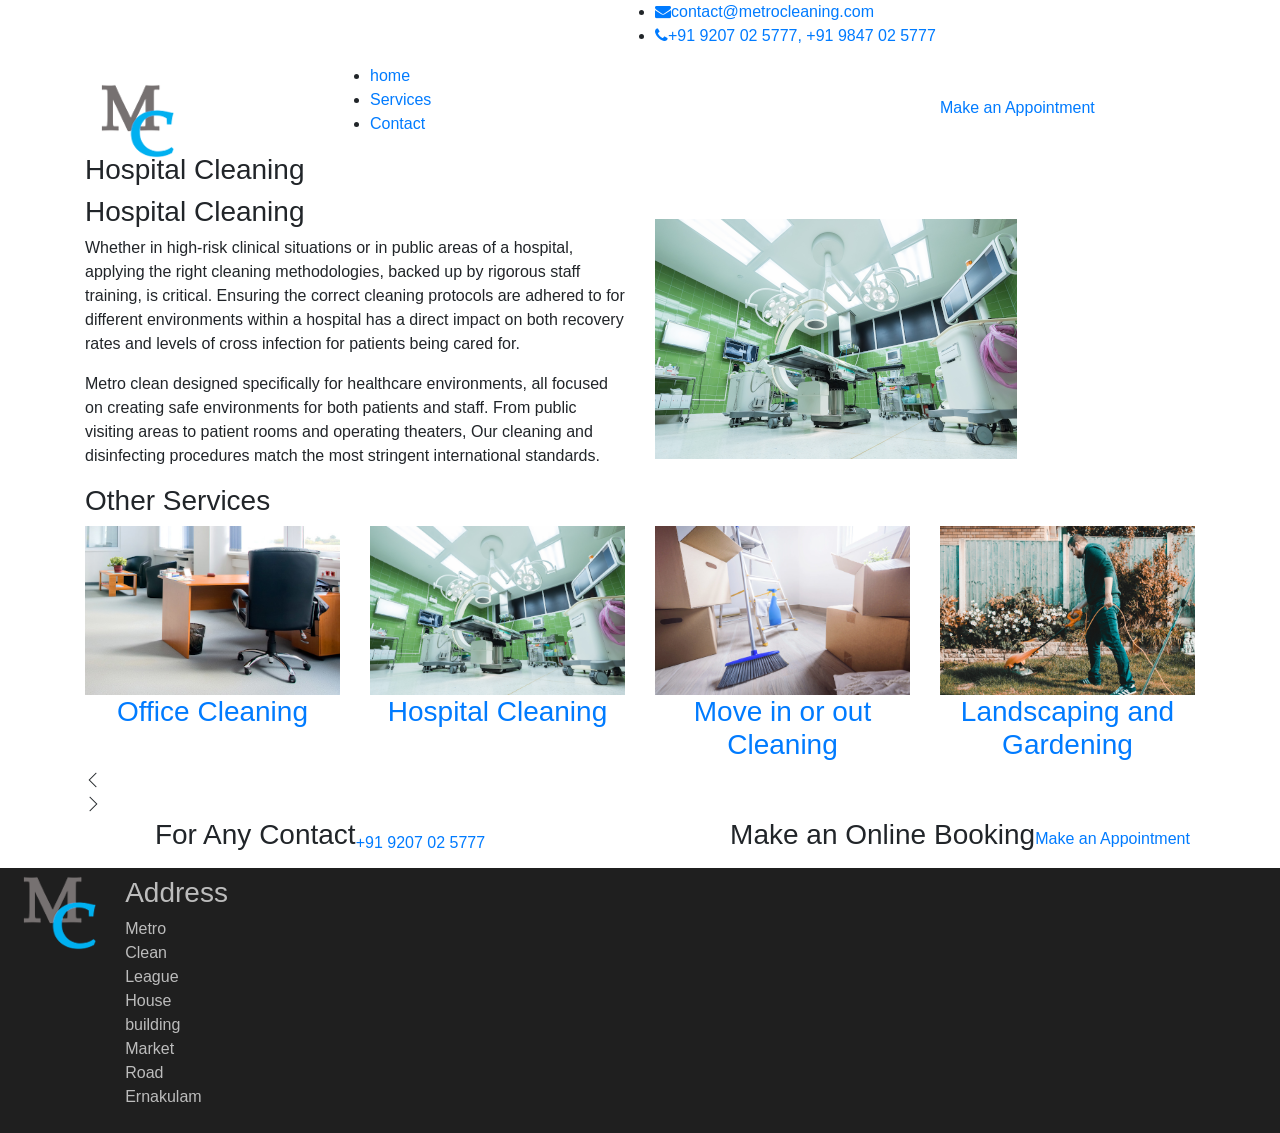
<file: HospitalCleaning.html>
<!doctype html>
<html class="no-js" lang="zxx">

<head>
    <meta charset="utf-8">
    <meta http-equiv="x-ua-compatible" content="ie=edge">
    <title>Metro Clean</title>
    <meta name="description" content="">
    <meta name="viewport" content="width=device-width, initial-scale=1">

    <!-- <link rel="manifest" href="site.webmanifest"> -->
    <link rel="shortcut icon" type="image/x-icon" href="img/favicon.png">
    <!-- Place favicon.ico in the root directory -->

    <!-- CSS here -->
    <link rel="stylesheet" href="css/bootstrap.min.css">
    <link rel="stylesheet" href="css/owl.carousel.min.css">
    <link rel="stylesheet" href="css/magnific-popup.css">
    <link rel="stylesheet" href="css/font-awesome.min.css">
    <link rel="stylesheet" href="css/themify-icons.css">
    <link rel="stylesheet" href="css/nice-select.css">
    <link rel="stylesheet" href="css/flaticon.css">
    <link rel="stylesheet" href="css/gijgo.css">
    <link rel="stylesheet" href="css/animate.css">
    <link rel="stylesheet" href="css/slicknav.css">
    <link rel="stylesheet" href="css/style.css">
    <!-- <link rel="stylesheet" href="css/responsive.css"> -->
</head>

<body>
    <!--[if lte IE 9]>
            <p class="browserupgrade">You are using an <strong>outdated</strong> browser. Please <a href="https://browsehappy.com/">upgrade your browser</a> to improve your experience and security.</p>
        <![endif]-->

    <!-- header-start -->
    <header>
        <div class="header-area ">
            <div class="header-top_area">
                <div class="container">
                    <div class="row">
                        <div class="col-xl-6 col-md-6 ">
                        </div>
                        <div class="col-xl-6 col-md-6">
                            <div class="short_contact_list">
                                <ul>
                                    <li><a href="#"> <i class="fa fa-envelope"></i>contact@metrocleaning.com</a></li>
                                    <li><a href="#"> <i class="fa fa-phone"></i>+91 9207 02 5777, +91 9847 02 5777</a></li>
                                </ul>
                            </div>
                        </div>
                    </div>
                </div>
            </div>
            <div id="sticky-header" class="main-header-area">
                <div class="container">
                    <div class="row align-items-center">
                        <div class="col-xl-3 col-lg-2">
                            <div class="logo">
                                <a href="index.html">
                                    <img src="img/metroclean.png" alt="">
                                </a>
                            </div>
                        </div>
                        <div class="col-xl-6 col-lg-7">
                            <div class="main-menu  d-none d-lg-block">
                                <nav>
                                    <ul id="navigation">
                                        <li><a class="active" href="index.html">home</a></li>
                                        <li><a href="#services">Services</a></li>
                                        <li><a href="#">Contact</a></li>
                                    </ul>
                                </nav>
                            </div>
                        </div>
                        <div class="col-xl-3 col-lg-3 d-none d-lg-block">
                            <div class="Appointment">
                                <div class="book_btn d-none d-lg-block">
                                    <a class="popup-with-form" href="#test-form">Make an Appointment</a>
                                </div>
                            </div>
                        </div>
                        <div class="col-12">
                            <div class="mobile_menu d-block d-lg-none"></div>
                        </div>
                    </div>
                </div>
            </div>
        </div>
    </header>
    <!-- header-end -->


    <!-- bradcam_area_start  -->
    <div class="bradcam_area breadcam_bg bradcam_overlay">
        <div class="container">
            <div class="row">
                <div class="col-xl-12">
                    <div class="Office Cleaning">
                        <h3>Hospital Cleaning</h3>
                    </div>
                </div>
            </div>
        </div>
    </div>
    <!-- bradcam_area_end  -->

        <div class="container">
            <div class="border_bottom">
                    <div class="tab-content" id="myTabContent">
                            <div class="tab-pane fade show active" id="home" role="tabpanel" aria-labelledby="home-tab">
                                
                                    <div class="row align-items-center">
                                            <div class="col-xl-6 col-md-6">
                                                <div class="business_info">                                                
                                                    <h3>Hospital Cleaning</h3>
                                                    <p>Whether in high-risk clinical situations or in public areas of a hospital, applying the right cleaning
                                                        methodologies, backed up by rigorous staff training, is critical. Ensuring the correct cleaning protocols are
                                                        adhered to for different environments within a hospital has a direct impact on both recovery rates and levels of
                                                        cross infection for patients being cared for.
                                                    </p>
                                                    <p>
                                                        Metro clean designed specifically for healthcare environments, all focused on creating safe environments for
                                                        both patients and staff. From public visiting areas to patient rooms and operating theaters, Our cleaning and
                                                        disinfecting procedures match the most stringent international standards.
                                                    </p>
                                                </div>
                                            </div>
                                            <div class="col-xl-6 col-md-6">
                                                <div class="business_thumb">
                                                    <img src="img/department/2.png" alt="">
                                                </div>
                                            </div>
                                        </div>
                                    </div>
                            </div>
                    </div>
            </div>
        </div>
    </div>
    <!-- business_expert_area_end  -->


    <!-- expert_doctors_area_start -->
    <div class="expert_doctors_area">
        <div class="container">
            <div class="row">
                <div class="col-xl-12">
                    <div class="doctors_title mb-55">
                        <h3>Other Services</h3>
                    </div>
                </div>
            </div>
            <div class="row">
                <div class="col-xl-12">
                    <div class="expert_active owl-carousel">
                        <div class="single_expert">
                            <div class="expert_thumb">
                                <img src="img/department/1.png" alt="">
                            </div>
                            <div class="experts_name text-center">
                                <h3><a href="OfficeCleaning.html">Office Cleaning</a></h3>
                            </div>
                        </div>
                        <div class="single_expert">
                            <div class="expert_thumb">
                                <img src="img/department/2.png" alt="">
                            </div>
                            <div class="experts_name text-center">
                                <h3><a href="HospitalCleaning.html">Hospital Cleaning</a></h3>
                            </div>
                        </div>
                        <div class="single_expert">
                            <div class="expert_thumb">
                                <img src="img/department/3.png" alt="">
                            </div>
                            <div class="experts_name text-center">
                                <h3><a href="MoveInOrOutCleaning.html">Move in or out Cleaning</a></h3>
                            </div>
                        </div>
                        <div class="single_expert">
                            <div class="expert_thumb">
                                <img src="img/department/4.png" alt="">
                            </div>
                            <div class="experts_name text-center">
                                <h3><a href="LandscapingAndGardening.html">Landscaping and Gardening</a></h3>
                            </div>
                        </div>
                        <div class="single_expert">
                            <div class="expert_thumb">
                                <img src="img/department/5.png" alt="">
                            </div>
                            <div class="experts_name text-center">
                                <h3><a href="Plumbing.html">Plumbing</a></h3>
                            </div>
                        </div>
                        <div class="single_expert">
                            <div class="expert_thumb">
                                <img src="img/department/6.png" alt="">
                            </div>
                            <div class="experts_name text-center">
                                <h3><a href="ElectricalMaintanance.html">Electrical Maintanance</a></h3>
                            </div>
                        </div>
                        </div>
                    </div>
                </div>
            </div>
        </div>
    </div>
    <!-- expert_doctors_area_end -->

    <div class="Emergency_contact" id="contact">
        <div class="conatiner-fluid p-0">
            <div class="row no-gutters">
                <div class="col-xl-6">
                    <div
                        class="single_emergency d-flex align-items-center justify-content-center emergency_bg_1 overlay_skyblue">
                        <div class="info">
                            <h3>For Any Contact</h3>
                            <p></p>
                        </div>
                        <div class="info_button">
                            <a href="#" class="boxed-btn3-white">+91 9207 02 5777</a>
                        </div>
                    </div>
                </div>
                <div class="col-xl-6">
                    <div
                        class="single_emergency d-flex align-items-center justify-content-center emergency_bg_2 overlay_skyblue">
                        <div class="info">
                            <h3>Make an Online Booking</h3>
                        </div>
                        <div class="info_button">
                            <a href="#test-form" class="boxed-btn3-white popup-with-form">Make an Appointment</a>
                        </div>
                    </div>
                </div>
            </div>
        </div>
    </div>
    <!-- Emergency_contact end -->

    <!-- footer start -->
    <footer class="footer">
        <div class="footer_top">
            <div class="container">
                <div class="row">
                    <div class="col-xl-4 col-md-6 col-lg-4">
                        <div class="footer_widget">
                            <div class="footer_logo">
                                <a href="#">
                                    <img src="img/metroclean.png" alt="">
                                </a>
                            </div>

                        </div>
                    </div>
                    <!-- <div class="col-xl-2 offset-xl-1 col-md-6 col-lg-3">
                            <div class="footer_widget">
                                <h3 class="footer_title">
                                        Departments
                                </h3>
                                <ul>
                                    <li><a href="#">Eye Care</a></li>
                                    <li><a href="#">Skin Care</a></li>
                                    <li><a href="#">Pathology</a></li>
                                    <li><a href="#">Medicine</a></li>
                                    <li><a href="#">Dental</a></li>
                                </ul>
    
                            </div>
                        </div>
                        <div class="col-xl-2 col-md-6 col-lg-2">
                            <div class="footer_widget">
                                <h3 class="footer_title">
                                        Useful Links
                                </h3>
                                <ul>
                                    <li><a href="#">About</a></li>
                                    <li><a href="#">Blog</a></li>
                                    <li><a href="#">About</a></li>
                                    <li><a href="#"> Contact</a></li>
                                    <li><a href="#"> Appointment</a></li>
                                </ul>
                            </div>
                        </div> -->
                    <div class="col-xl-3 col-md-6 col-lg-3">
                        <div class="footer_widget">
                            <h3 class="footer_title">
                                Address
                            </h3>
                            <p>
                                Metro Clean <br/>
                                League House building<br/>
                                Market Road Ernakulam <br/>
                            </p>
                        </div>
                    </div>
                </div>
            </div>
        </div>
    </footer>
    <!-- footer end  -->
    <!-- link that opens popup -->

    <!-- form itself end-->
    <form id="test-form" method="POST" action="https://formspree.io/xeqenkbb" class="white-popup-block mfp-hide">
        <div class="popup_box ">
            <div class="popup_inner">
                <h3>Make an Appointment</h3>
                <form action="#">
                    <div class="row">
                        <div class="col-xl-6">
                            <input id="datepicker" name="date" placeholder="Pick date">
                        </div>
                        <div class="col-xl-6">
                            <input id="datepicker2" name="time" placeholder="Suitable time">
                        </div>
                        <div class="col-xl-6">
                            <input type="text" name="customerName" placeholder="Name">
                        </div>
                        <div class="col-xl-6">
                            <input type="text" name="customerPhone" placeholder="Phone no.">
                        </div>
                        <div class="col-xl-12">
                            <input type="email" name="customerEmail" placeholder="Email">
                        </div>
                        <div class="col-xl-12">
                            <button type="submit" class="boxed-btn3">Confirm</button>
                        </div>
                    </div>
                </form>
            </div>
        </div>
    </form>
    <!-- form itself end -->

    <!-- JS here -->
    <script src="js/vendor/modernizr-3.5.0.min.js"></script>
    <script src="js/vendor/jquery-1.12.4.min.js"></script>
    <script src="js/popper.min.js"></script>
    <script src="js/bootstrap.min.js"></script>
    <script src="js/owl.carousel.min.js"></script>
    <script src="js/isotope.pkgd.min.js"></script>
    <script src="js/ajax-form.js"></script>
    <script src="js/waypoints.min.js"></script>
    <script src="js/jquery.counterup.min.js"></script>
    <script src="js/imagesloaded.pkgd.min.js"></script>
    <script src="js/scrollIt.js"></script>
    <script src="js/jquery.scrollUp.min.js"></script>
    <script src="js/wow.min.js"></script>
    <script src="js/nice-select.min.js"></script>
    <script src="js/jquery.slicknav.min.js"></script>
    <script src="js/jquery.magnific-popup.min.js"></script>
    <script src="js/plugins.js"></script>
    <script src="js/gijgo.min.js"></script>
    <!--contact js-->
    <script src="js/contact.js"></script>
    <script src="js/jquery.ajaxchimp.min.js"></script>
    <script src="js/jquery.form.js"></script>
    <script src="js/jquery.validate.min.js"></script>
    <script src="js/mail-script.js"></script>

    <script src="js/main.js"></script>
    <script>
        $('#datepicker').datepicker({
            iconsLibrary: 'fontawesome',
            icons: {
                rightIcon: '<span class="fa fa-caret-down"></span>'
            }
        });
        $('#datepicker2').datepicker({
            iconsLibrary: 'fontawesome',
            icons: {
                rightIcon: '<span class="fa fa-caret-down"></span>'
            }

        });
        $(document).ready(function () {
            $('.js-example-basic-multiple').select2();
        });
    </script>
</body>

</html>
</file>
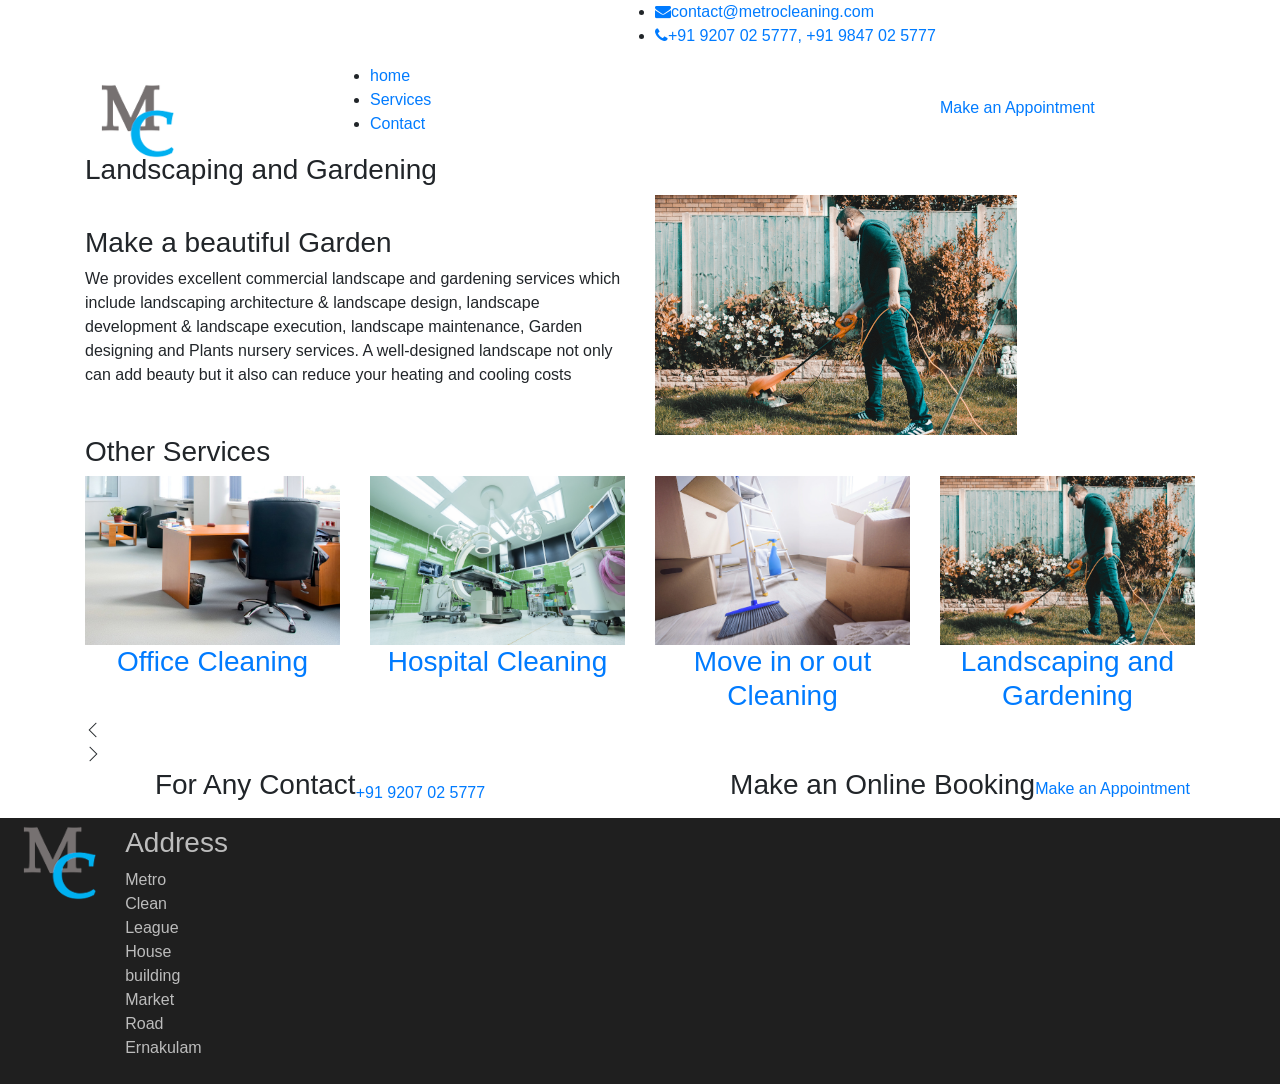
<file: LandscapingAndGardening.html>
<!doctype html>
<html class="no-js" lang="zxx">

<head>
    <meta charset="utf-8">
    <meta http-equiv="x-ua-compatible" content="ie=edge">
    <title>Metro Clean</title>
    <meta name="description" content="">
    <meta name="viewport" content="width=device-width, initial-scale=1">

    <!-- <link rel="manifest" href="site.webmanifest"> -->
    <link rel="shortcut icon" type="image/x-icon" href="img/favicon.png">
    <!-- Place favicon.ico in the root directory -->

    <!-- CSS here -->
    <link rel="stylesheet" href="css/bootstrap.min.css">
    <link rel="stylesheet" href="css/owl.carousel.min.css">
    <link rel="stylesheet" href="css/magnific-popup.css">
    <link rel="stylesheet" href="css/font-awesome.min.css">
    <link rel="stylesheet" href="css/themify-icons.css">
    <link rel="stylesheet" href="css/nice-select.css">
    <link rel="stylesheet" href="css/flaticon.css">
    <link rel="stylesheet" href="css/gijgo.css">
    <link rel="stylesheet" href="css/animate.css">
    <link rel="stylesheet" href="css/slicknav.css">
    <link rel="stylesheet" href="css/style.css">
    <!-- <link rel="stylesheet" href="css/responsive.css"> -->
</head>

<body>
    <!--[if lte IE 9]>
            <p class="browserupgrade">You are using an <strong>outdated</strong> browser. Please <a href="https://browsehappy.com/">upgrade your browser</a> to improve your experience and security.</p>
        <![endif]-->

    <!-- header-start -->
    <header>
        <div class="header-area ">
            <div class="header-top_area">
                <div class="container">
                    <div class="row">
                        <div class="col-xl-6 col-md-6 ">
                        </div>
                        <div class="col-xl-6 col-md-6">
                            <div class="short_contact_list">
                                <ul>
                                    <li><a href="#"> <i class="fa fa-envelope"></i>contact@metrocleaning.com</a></li>
                                    <li><a href="#"> <i class="fa fa-phone"></i>+91 9207 02 5777, +91 9847 02 5777</a></li>
                                </ul>
                            </div>
                        </div>
                    </div>
                </div>
            </div>
            <div id="sticky-header" class="main-header-area">
                <div class="container">
                    <div class="row align-items-center">
                        <div class="col-xl-3 col-lg-2">
                            <div class="logo">
                                <a href="index.html">
                                    <img src="img/metroclean.png" alt="">
                                </a>
                            </div>
                        </div>
                        <div class="col-xl-6 col-lg-7">
                            <div class="main-menu  d-none d-lg-block">
                                <nav>
                                    <ul id="navigation">
                                        <li><a class="active" href="index.html">home</a></li>
                                        <li><a href="#services">Services</a></li>
                                        <li><a href="#">Contact</a></li>
                                    </ul>
                                </nav>
                            </div>
                        </div>
                        <div class="col-xl-3 col-lg-3 d-none d-lg-block">
                            <div class="Appointment">
                                <div class="book_btn d-none d-lg-block">
                                    <a class="popup-with-form" href="#test-form">Make an Appointment</a>
                                </div>
                            </div>
                        </div>
                        <div class="col-12">
                            <div class="mobile_menu d-block d-lg-none"></div>
                        </div>
                    </div>
                </div>
            </div>
        </div>
    </header>
    <!-- header-end -->


    <!-- bradcam_area_start  -->
    <div class="bradcam_area breadcam_bg bradcam_overlay">
        <div class="container">
            <div class="row">
                <div class="col-xl-12">
                    <div class="Office Cleaning">
                        <h3>Landscaping and Gardening</h3>
                    </div>
                </div>
            </div>
        </div>
    </div>
    <!-- bradcam_area_end  -->

        <div class="container">
            <div class="border_bottom">
                    <div class="tab-content" id="myTabContent">
                            <div class="tab-pane fade show active" id="home" role="tabpanel" aria-labelledby="home-tab">
                                
                                    <div class="row align-items-center">
                                            <div class="col-xl-6 col-md-6">
                                                <div class="business_info">                                                
                                                    <h3>Make a beautiful Garden</h3>
                                                    <p>We provides excellent commercial landscape and gardening services which include landscaping architecture & landscape
                                                        design, landscape development & landscape execution, landscape maintenance, Garden designing and Plants nursery
                                                        services. A well-designed landscape not only can add beauty but it also can reduce your heating and cooling costs
                                                    </p>
                                                </div>
                                            </div>
                                            <div class="col-xl-6 col-md-6">
                                                <div class="business_thumb">
                                                    <img src="img/department/4.png" alt="">
                                                </div>
                                            </div>
                                        </div>
                                    </div>
                            </div>
                    </div>
            </div>
        </div>
    </div>
    <!-- business_expert_area_end  -->


    <!-- expert_doctors_area_start -->
    <div class="expert_doctors_area">
        <div class="container">
            <div class="row">
                <div class="col-xl-12">
                    <div class="doctors_title mb-55">
                        <h3>Other Services</h3>
                    </div>
                </div>
            </div>
            <div class="row">
                <div class="col-xl-12">
                    <div class="expert_active owl-carousel">
                        <div class="single_expert">
                            <div class="expert_thumb">
                                <img src="img/department/1.png" alt="">
                            </div>
                            <div class="experts_name text-center">
                                <h3><a href="OfficeCleaning.html">Office Cleaning</a></h3>
                            </div>
                        </div>
                        <div class="single_expert">
                            <div class="expert_thumb">
                                <img src="img/department/2.png" alt="">
                            </div>
                            <div class="experts_name text-center">
                                <h3><a href="HospitalCleaning.html">Hospital Cleaning</a></h3>
                            </div>
                        </div>
                        <div class="single_expert">
                            <div class="expert_thumb">
                                <img src="img/department/3.png" alt="">
                            </div>
                            <div class="experts_name text-center">
                                <h3><a href="MoveInOrOutCleaning.html">Move in or out Cleaning</a></h3>
                            </div>
                        </div>
                        <div class="single_expert">
                            <div class="expert_thumb">
                                <img src="img/department/4.png" alt="">
                            </div>
                            <div class="experts_name text-center">
                                <h3><a href="LandscapingAndGardening.html">Landscaping and Gardening</a></h3>
                            </div>
                        </div>
                        <div class="single_expert">
                            <div class="expert_thumb">
                                <img src="img/department/5.png" alt="">
                            </div>
                            <div class="experts_name text-center">
                                <h3><a href="Plumbing.html">Plumbing</a></h3>
                            </div>
                        </div>
                        <div class="single_expert">
                            <div class="expert_thumb">
                                <img src="img/department/6.png" alt="">
                            </div>
                            <div class="experts_name text-center">
                                <h3><a href="ElectricalMaintanance.html">Electrical Maintanance</a></h3>
                            </div>
                        </div>
                        </div>
                    </div>
                </div>
            </div>
        </div>
    </div>
    <!-- expert_doctors_area_end -->

    <div class="Emergency_contact" id="contact">
        <div class="conatiner-fluid p-0">
            <div class="row no-gutters">
                <div class="col-xl-6">
                    <div
                        class="single_emergency d-flex align-items-center justify-content-center emergency_bg_1 overlay_skyblue">
                        <div class="info">
                            <h3>For Any Contact</h3>
                            <p></p>
                        </div>
                        <div class="info_button">
                            <a href="#" class="boxed-btn3-white">+91 9207 02 5777</a>
                        </div>
                    </div>
                </div>
                <div class="col-xl-6">
                    <div
                        class="single_emergency d-flex align-items-center justify-content-center emergency_bg_2 overlay_skyblue">
                        <div class="info">
                            <h3>Make an Online Booking</h3>
                        </div>
                        <div class="info_button">
                            <a href="#test-form" class="boxed-btn3-white popup-with-form">Make an Appointment</a>
                        </div>
                    </div>
                </div>
            </div>
        </div>
    </div>
    <!-- Emergency_contact end -->

    <!-- footer start -->
    <footer class="footer">
        <div class="footer_top">
            <div class="container">
                <div class="row">
                    <div class="col-xl-4 col-md-6 col-lg-4">
                        <div class="footer_widget">
                            <div class="footer_logo">
                                <a href="#">
                                    <img src="img/metroclean.png" alt="">
                                </a>
                            </div>

                        </div>
                    </div>
                    <!-- <div class="col-xl-2 offset-xl-1 col-md-6 col-lg-3">
                            <div class="footer_widget">
                                <h3 class="footer_title">
                                        Departments
                                </h3>
                                <ul>
                                    <li><a href="#">Eye Care</a></li>
                                    <li><a href="#">Skin Care</a></li>
                                    <li><a href="#">Pathology</a></li>
                                    <li><a href="#">Medicine</a></li>
                                    <li><a href="#">Dental</a></li>
                                </ul>
    
                            </div>
                        </div>
                        <div class="col-xl-2 col-md-6 col-lg-2">
                            <div class="footer_widget">
                                <h3 class="footer_title">
                                        Useful Links
                                </h3>
                                <ul>
                                    <li><a href="#">About</a></li>
                                    <li><a href="#">Blog</a></li>
                                    <li><a href="#">About</a></li>
                                    <li><a href="#"> Contact</a></li>
                                    <li><a href="#"> Appointment</a></li>
                                </ul>
                            </div>
                        </div> -->
                    <div class="col-xl-3 col-md-6 col-lg-3">
                        <div class="footer_widget">
                            <h3 class="footer_title">
                                Address
                            </h3>
                            <p>
                                Metro Clean <br/>
                                League House building<br/>
                                Market Road Ernakulam <br/>
                            </p>
                        </div>
                    </div>
                </div>
            </div>
        </div>
    </footer>
    <!-- footer end  -->
    <!-- link that opens popup -->

    <!-- form itself end-->
    <form id="test-form" method="POST" action="https://formspree.io/xeqenkbb" class="white-popup-block mfp-hide">
        <div class="popup_box ">
            <div class="popup_inner">
                <h3>Make an Appointment</h3>
                <form action="#">
                    <div class="row">
                        <div class="col-xl-6">
                            <input id="datepicker" name="date" placeholder="Pick date">
                        </div>
                        <div class="col-xl-6">
                            <input id="datepicker2" name="time" placeholder="Suitable time">
                        </div>
                        <div class="col-xl-6">
                            <input type="text" name="customerName" placeholder="Name">
                        </div>
                        <div class="col-xl-6">
                            <input type="text" name="customerPhone" placeholder="Phone no.">
                        </div>
                        <div class="col-xl-12">
                            <input type="email" name="customerEmail" placeholder="Email">
                        </div>
                        <div class="col-xl-12">
                            <button type="submit" class="boxed-btn3">Confirm</button>
                        </div>
                    </div>
                </form>
            </div>
        </div>
    </form>
    <!-- form itself end -->

    <!-- JS here -->
    <script src="js/vendor/modernizr-3.5.0.min.js"></script>
    <script src="js/vendor/jquery-1.12.4.min.js"></script>
    <script src="js/popper.min.js"></script>
    <script src="js/bootstrap.min.js"></script>
    <script src="js/owl.carousel.min.js"></script>
    <script src="js/isotope.pkgd.min.js"></script>
    <script src="js/ajax-form.js"></script>
    <script src="js/waypoints.min.js"></script>
    <script src="js/jquery.counterup.min.js"></script>
    <script src="js/imagesloaded.pkgd.min.js"></script>
    <script src="js/scrollIt.js"></script>
    <script src="js/jquery.scrollUp.min.js"></script>
    <script src="js/wow.min.js"></script>
    <script src="js/nice-select.min.js"></script>
    <script src="js/jquery.slicknav.min.js"></script>
    <script src="js/jquery.magnific-popup.min.js"></script>
    <script src="js/plugins.js"></script>
    <script src="js/gijgo.min.js"></script>
    <!--contact js-->
    <script src="js/contact.js"></script>
    <script src="js/jquery.ajaxchimp.min.js"></script>
    <script src="js/jquery.form.js"></script>
    <script src="js/jquery.validate.min.js"></script>
    <script src="js/mail-script.js"></script>

    <script src="js/main.js"></script>
    <script>
        $('#datepicker').datepicker({
            iconsLibrary: 'fontawesome',
            icons: {
                rightIcon: '<span class="fa fa-caret-down"></span>'
            }
        });
        $('#datepicker2').datepicker({
            iconsLibrary: 'fontawesome',
            icons: {
                rightIcon: '<span class="fa fa-caret-down"></span>'
            }

        });
        $(document).ready(function () {
            $('.js-example-basic-multiple').select2();
        });
    </script>
</body>

</html>
</file>
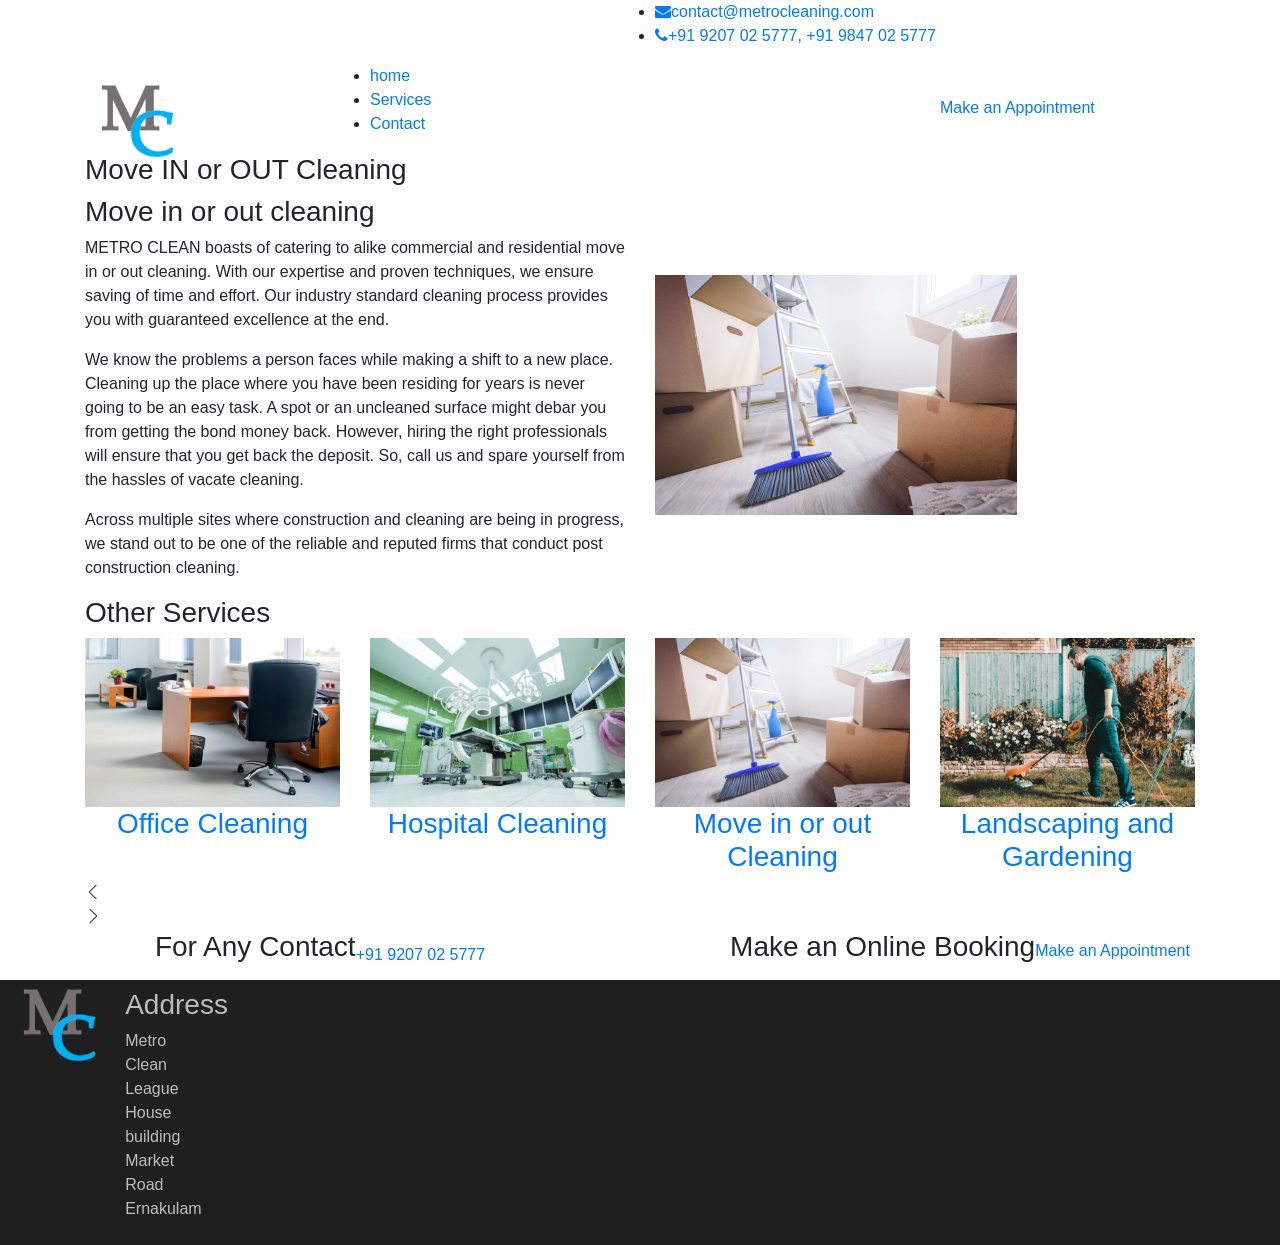
<file: MoveInOrOutCleaning.html>
<!doctype html>
<html class="no-js" lang="zxx">

<head>
    <meta charset="utf-8">
    <meta http-equiv="x-ua-compatible" content="ie=edge">
    <title>Metro Clean</title>
    <meta name="description" content="">
    <meta name="viewport" content="width=device-width, initial-scale=1">

    <!-- <link rel="manifest" href="site.webmanifest"> -->
    <link rel="shortcut icon" type="image/x-icon" href="img/favicon.png">
    <!-- Place favicon.ico in the root directory -->

    <!-- CSS here -->
    <link rel="stylesheet" href="css/bootstrap.min.css">
    <link rel="stylesheet" href="css/owl.carousel.min.css">
    <link rel="stylesheet" href="css/magnific-popup.css">
    <link rel="stylesheet" href="css/font-awesome.min.css">
    <link rel="stylesheet" href="css/themify-icons.css">
    <link rel="stylesheet" href="css/nice-select.css">
    <link rel="stylesheet" href="css/flaticon.css">
    <link rel="stylesheet" href="css/gijgo.css">
    <link rel="stylesheet" href="css/animate.css">
    <link rel="stylesheet" href="css/slicknav.css">
    <link rel="stylesheet" href="css/style.css">
    <!-- <link rel="stylesheet" href="css/responsive.css"> -->
</head>

<body>
    <!--[if lte IE 9]>
            <p class="browserupgrade">You are using an <strong>outdated</strong> browser. Please <a href="https://browsehappy.com/">upgrade your browser</a> to improve your experience and security.</p>
        <![endif]-->

    <!-- header-start -->
    <header>
        <div class="header-area ">
            <div class="header-top_area">
                <div class="container">
                    <div class="row">
                        <div class="col-xl-6 col-md-6 ">
                        </div>
                        <div class="col-xl-6 col-md-6">
                            <div class="short_contact_list">
                                <ul>
                                    <li><a href="#"> <i class="fa fa-envelope"></i>contact@metrocleaning.com</a></li>
                                    <li><a href="#"> <i class="fa fa-phone"></i>+91 9207 02 5777, +91 9847 02 5777</a></li>
                                </ul>
                            </div>
                        </div>
                    </div>
                </div>
            </div>
            <div id="sticky-header" class="main-header-area">
                <div class="container">
                    <div class="row align-items-center">
                        <div class="col-xl-3 col-lg-2">
                            <div class="logo">
                                <a href="index.html">
                                    <img src="img/metroclean.png" alt="">
                                </a>
                            </div>
                        </div>
                        <div class="col-xl-6 col-lg-7">
                            <div class="main-menu  d-none d-lg-block">
                                <nav>
                                    <ul id="navigation">
                                        <li><a class="active" href="index.html">home</a></li>
                                        <li><a href="#services">Services</a></li>
                                        <li><a href="#">Contact</a></li>
                                    </ul>
                                </nav>
                            </div>
                        </div>
                        <div class="col-xl-3 col-lg-3 d-none d-lg-block">
                            <div class="Appointment">
                                <div class="book_btn d-none d-lg-block">
                                    <a class="popup-with-form" href="#test-form">Make an Appointment</a>
                                </div>
                            </div>
                        </div>
                        <div class="col-12">
                            <div class="mobile_menu d-block d-lg-none"></div>
                        </div>
                    </div>
                </div>
            </div>
        </div>
    </header>
    <!-- header-end -->


    <!-- bradcam_area_start  -->
    <div class="bradcam_area breadcam_bg bradcam_overlay">
        <div class="container">
            <div class="row">
                <div class="col-xl-12">
                    <div class="Office Cleaning">
                        <h3>Move IN or OUT Cleaning</h3>
                    </div>
                </div>
            </div>
        </div>
    </div>
    <!-- bradcam_area_end  -->

        <div class="container">
            <div class="border_bottom">
                    <div class="tab-content" id="myTabContent">
                            <div class="tab-pane fade show active" id="home" role="tabpanel" aria-labelledby="home-tab">
                                
                                    <div class="row align-items-center">
                                            <div class="col-xl-6 col-md-6">
                                                <div class="business_info">                                                
                                                    <h3>Move in or out cleaning</h3>
                                                    <p>METRO CLEAN boasts of catering to alike commercial and residential move in or out cleaning. With our
                                                        expertise and proven techniques, we ensure saving of time and effort. Our industry standard cleaning
                                                        process provides you with guaranteed excellence at the end.
                                                    </p>
                                                    <p>
                                                        We know the problems a person faces while making a shift to a new place. Cleaning up the place where you
                                                        have been residing for years is never going to be an easy task. A spot or an uncleaned surface might
                                                        debar you from getting the bond money back. However, hiring the right professionals will ensure that you
                                                        get back the deposit. So, call us and spare yourself from the hassles of vacate cleaning.
                                                    </p>
                                                    <p>
                                                        Across multiple sites where construction and cleaning are being in progress, we stand out to be one of
                                                        the reliable and reputed firms that conduct post construction cleaning.</p>
                                                </div>
                                            </div>
                                            <div class="col-xl-6 col-md-6">
                                                <div class="business_thumb">
                                                    <img src="img/department/3.png" alt="">
                                                </div>
                                            </div>
                                        </div>
                                    </div>
                            </div>
                    </div>
            </div>
        </div>
    </div>
    <!-- business_expert_area_end  -->


    <!-- expert_doctors_area_start -->
    <div class="expert_doctors_area">
        <div class="container">
            <div class="row">
                <div class="col-xl-12">
                    <div class="doctors_title mb-55">
                        <h3>Other Services</h3>
                    </div>
                </div>
            </div>
            <div class="row">
                <div class="col-xl-12">
                    <div class="expert_active owl-carousel">
                        <div class="single_expert">
                            <div class="expert_thumb">
                                <img src="img/department/1.png" alt="">
                            </div>
                            <div class="experts_name text-center">
                                <h3><a href="OfficeCleaning.html">Office Cleaning</a></h3>
                            </div>
                        </div>
                        <div class="single_expert">
                            <div class="expert_thumb">
                                <img src="img/department/2.png" alt="">
                            </div>
                            <div class="experts_name text-center">
                                <h3><a href="HospitalCleaning.html">Hospital Cleaning</a></h3>
                            </div>
                        </div>
                        <div class="single_expert">
                            <div class="expert_thumb">
                                <img src="img/department/3.png" alt="">
                            </div>
                            <div class="experts_name text-center">
                                <h3><a href="MoveInOrOutCleaning.html">Move in or out Cleaning</a></h3>
                            </div>
                        </div>
                        <div class="single_expert">
                            <div class="expert_thumb">
                                <img src="img/department/4.png" alt="">
                            </div>
                            <div class="experts_name text-center">
                                <h3><a href="LandscapingAndGardening.html">Landscaping and Gardening</a></h3>
                            </div>
                        </div>
                        <div class="single_expert">
                            <div class="expert_thumb">
                                <img src="img/department/5.png" alt="">
                            </div>
                            <div class="experts_name text-center">
                                <h3><a href="Plumbing.html">Plumbing</a></h3>
                            </div>
                        </div>
                        <div class="single_expert">
                            <div class="expert_thumb">
                                <img src="img/department/6.png" alt="">
                            </div>
                            <div class="experts_name text-center">
                                <h3><a href="ElectricalMaintanance.html">Electrical Maintanance</a></h3>
                            </div>
                        </div>
                        </div>
                    </div>
                </div>
            </div>
        </div>
    </div>
    <!-- expert_doctors_area_end -->

    <div class="Emergency_contact" id="contact">
        <div class="conatiner-fluid p-0">
            <div class="row no-gutters">
                <div class="col-xl-6">
                    <div
                        class="single_emergency d-flex align-items-center justify-content-center emergency_bg_1 overlay_skyblue">
                        <div class="info">
                            <h3>For Any Contact</h3>
                            <p></p>
                        </div>
                        <div class="info_button">
                            <a href="#" class="boxed-btn3-white">+91 9207 02 5777</a>
                        </div>
                    </div>
                </div>
                <div class="col-xl-6">
                    <div
                        class="single_emergency d-flex align-items-center justify-content-center emergency_bg_2 overlay_skyblue">
                        <div class="info">
                            <h3>Make an Online Booking</h3>
                        </div>
                        <div class="info_button">
                            <a href="#test-form" class="boxed-btn3-white popup-with-form">Make an Appointment</a>
                        </div>
                    </div>
                </div>
            </div>
        </div>
    </div>
    <!-- Emergency_contact end -->

    <!-- footer start -->
    <footer class="footer">
        <div class="footer_top">
            <div class="container">
                <div class="row">
                    <div class="col-xl-4 col-md-6 col-lg-4">
                        <div class="footer_widget">
                            <div class="footer_logo">
                                <a href="#">
                                    <img src="img/metroclean.png" alt="">
                                </a>
                            </div>

                        </div>
                    </div>
                    <!-- <div class="col-xl-2 offset-xl-1 col-md-6 col-lg-3">
                            <div class="footer_widget">
                                <h3 class="footer_title">
                                        Departments
                                </h3>
                                <ul>
                                    <li><a href="#">Eye Care</a></li>
                                    <li><a href="#">Skin Care</a></li>
                                    <li><a href="#">Pathology</a></li>
                                    <li><a href="#">Medicine</a></li>
                                    <li><a href="#">Dental</a></li>
                                </ul>
    
                            </div>
                        </div>
                        <div class="col-xl-2 col-md-6 col-lg-2">
                            <div class="footer_widget">
                                <h3 class="footer_title">
                                        Useful Links
                                </h3>
                                <ul>
                                    <li><a href="#">About</a></li>
                                    <li><a href="#">Blog</a></li>
                                    <li><a href="#">About</a></li>
                                    <li><a href="#"> Contact</a></li>
                                    <li><a href="#"> Appointment</a></li>
                                </ul>
                            </div>
                        </div> -->
                    <div class="col-xl-3 col-md-6 col-lg-3">
                        <div class="footer_widget">
                            <h3 class="footer_title">
                                Address
                            </h3>
                            <p>
                                Metro Clean <br/>
                                League House building<br/>
                                Market Road Ernakulam <br/>
                            </p>
                        </div>
                    </div>
                </div>
            </div>
        </div>
    </footer>
    <!-- footer end  -->
    <!-- link that opens popup -->

    <!-- form itself end-->
    <form id="test-form" method="POST" action="https://formspree.io/xeqenkbb" class="white-popup-block mfp-hide">
        <div class="popup_box ">
            <div class="popup_inner">
                <h3>Make an Appointment</h3>
                <form action="#">
                    <div class="row">
                        <div class="col-xl-6">
                            <input id="datepicker" name="date" placeholder="Pick date">
                        </div>
                        <div class="col-xl-6">
                            <input id="datepicker2" name="time" placeholder="Suitable time">
                        </div>
                        <div class="col-xl-6">
                            <input type="text" name="customerName" placeholder="Name">
                        </div>
                        <div class="col-xl-6">
                            <input type="text" name="customerPhone" placeholder="Phone no.">
                        </div>
                        <div class="col-xl-12">
                            <input type="email" name="customerEmail" placeholder="Email">
                        </div>
                        <div class="col-xl-12">
                            <button type="submit" class="boxed-btn3">Confirm</button>
                        </div>
                    </div>
                </form>
            </div>
        </div>
    </form>
    <!-- form itself end -->

    <!-- JS here -->
    <script src="js/vendor/modernizr-3.5.0.min.js"></script>
    <script src="js/vendor/jquery-1.12.4.min.js"></script>
    <script src="js/popper.min.js"></script>
    <script src="js/bootstrap.min.js"></script>
    <script src="js/owl.carousel.min.js"></script>
    <script src="js/isotope.pkgd.min.js"></script>
    <script src="js/ajax-form.js"></script>
    <script src="js/waypoints.min.js"></script>
    <script src="js/jquery.counterup.min.js"></script>
    <script src="js/imagesloaded.pkgd.min.js"></script>
    <script src="js/scrollIt.js"></script>
    <script src="js/jquery.scrollUp.min.js"></script>
    <script src="js/wow.min.js"></script>
    <script src="js/nice-select.min.js"></script>
    <script src="js/jquery.slicknav.min.js"></script>
    <script src="js/jquery.magnific-popup.min.js"></script>
    <script src="js/plugins.js"></script>
    <script src="js/gijgo.min.js"></script>
    <!--contact js-->
    <script src="js/contact.js"></script>
    <script src="js/jquery.ajaxchimp.min.js"></script>
    <script src="js/jquery.form.js"></script>
    <script src="js/jquery.validate.min.js"></script>
    <script src="js/mail-script.js"></script>

    <script src="js/main.js"></script>
    <script>
        $('#datepicker').datepicker({
            iconsLibrary: 'fontawesome',
            icons: {
                rightIcon: '<span class="fa fa-caret-down"></span>'
            }
        });
        $('#datepicker2').datepicker({
            iconsLibrary: 'fontawesome',
            icons: {
                rightIcon: '<span class="fa fa-caret-down"></span>'
            }

        });
        $(document).ready(function () {
            $('.js-example-basic-multiple').select2();
        });
    </script>
</body>

</html>
</file>
<file: css/themify-icons.css>
@font-face {
	font-family: 'themify';
	src:url('../fonts/themify.eot?-fvbane');
	src:url('../fonts/themify.eot?#iefix-fvbane') format('embedded-opentype'),
		url('../fonts/themify.woff?-fvbane') format('woff'),
		url('../fonts/themify.ttf?-fvbane') format('truetype'),
		url('../fonts/themify.svg?-fvbane#themify') format('svg');
	font-weight: normal;
	font-style: normal;
}

[class^="ti-"], [class*=" ti-"] {
	font-family: 'themify';
	/* speak: none; */
	font-style: normal;
	font-weight: normal;
	font-variant: normal;
	text-transform: none;
	line-height: 1;

	/* Better Font Rendering =========== */
	-webkit-font-smoothing: antialiased;
	-moz-osx-font-smoothing: grayscale;
}

.ti-wand:before {
	content: "\e600";
}
.ti-volume:before {
	content: "\e601";
}
.ti-user:before {
	content: "\e602";
}
.ti-unlock:before {
	content: "\e603";
}
.ti-unlink:before {
	content: "\e604";
}
.ti-trash:before {
	content: "\e605";
}
.ti-thought:before {
	content: "\e606";
}
.ti-target:before {
	content: "\e607";
}
.ti-tag:before {
	content: "\e608";
}
.ti-tablet:before {
	content: "\e609";
}
.ti-star:before {
	content: "\e60a";
}
.ti-spray:before {
	content: "\e60b";
}
.ti-signal:before {
	content: "\e60c";
}
.ti-shopping-cart:before {
	content: "\e60d";
}
.ti-shopping-cart-full:before {
	content: "\e60e";
}
.ti-settings:before {
	content: "\e60f";
}
.ti-search:before {
	content: "\e610";
}
.ti-zoom-in:before {
	content: "\e611";
}
.ti-zoom-out:before {
	content: "\e612";
}
.ti-cut:before {
	content: "\e613";
}
.ti-ruler:before {
	content: "\e614";
}
.ti-ruler-pencil:before {
	content: "\e615";
}
.ti-ruler-alt:before {
	content: "\e616";
}
.ti-bookmark:before {
	content: "\e617";
}
.ti-bookmark-alt:before {
	content: "\e618";
}
.ti-reload:before {
	content: "\e619";
}
.ti-plus:before {
	content: "\e61a";
}
.ti-pin:before {
	content: "\e61b";
}
.ti-pencil:before {
	content: "\e61c";
}
.ti-pencil-alt:before {
	content: "\e61d";
}
.ti-paint-roller:before {
	content: "\e61e";
}
.ti-paint-bucket:before {
	content: "\e61f";
}
.ti-na:before {
	content: "\e620";
}
.ti-mobile:before {
	content: "\e621";
}
.ti-minus:before {
	content: "\e622";
}
.ti-medall:before {
	content: "\e623";
}
.ti-medall-alt:before {
	content: "\e624";
}
.ti-marker:before {
	content: "\e625";
}
.ti-marker-alt:before {
	content: "\e626";
}
.ti-arrow-up:before {
	content: "\e627";
}
.ti-arrow-right:before {
	content: "\e628";
}
.ti-arrow-left:before {
	content: "\e629";
}
.ti-arrow-down:before {
	content: "\e62a";
}
.ti-lock:before {
	content: "\e62b";
}
.ti-location-arrow:before {
	content: "\e62c";
}
.ti-link:before {
	content: "\e62d";
}
.ti-layout:before {
	content: "\e62e";
}
.ti-layers:before {
	content: "\e62f";
}
.ti-layers-alt:before {
	content: "\e630";
}
.ti-key:before {
	content: "\e631";
}
.ti-import:before {
	content: "\e632";
}
.ti-image:before {
	content: "\e633";
}
.ti-heart:before {
	content: "\e634";
}
.ti-heart-broken:before {
	content: "\e635";
}
.ti-hand-stop:before {
	content: "\e636";
}
.ti-hand-open:before {
	content: "\e637";
}
.ti-hand-drag:before {
	content: "\e638";
}
.ti-folder:before {
	content: "\e639";
}
.ti-flag:before {
	content: "\e63a";
}
.ti-flag-alt:before {
	content: "\e63b";
}
.ti-flag-alt-2:before {
	content: "\e63c";
}
.ti-eye:before {
	content: "\e63d";
}
.ti-export:before {
	content: "\e63e";
}
.ti-exchange-vertical:before {
	content: "\e63f";
}
.ti-desktop:before {
	content: "\e640";
}
.ti-cup:before {
	content: "\e641";
}
.ti-crown:before {
	content: "\e642";
}
.ti-comments:before {
	content: "\e643";
}
.ti-comment:before {
	content: "\e644";
}
.ti-comment-alt:before {
	content: "\e645";
}
.ti-close:before {
	content: "\e646";
}
.ti-clip:before {
	content: "\e647";
}
.ti-angle-up:before {
	content: "\e648";
}
.ti-angle-right:before {
	content: "\e649";
}
.ti-angle-left:before {
	content: "\e64a";
}
.ti-angle-down:before {
	content: "\e64b";
}
.ti-check:before {
	content: "\e64c";
}
.ti-check-box:before {
	content: "\e64d";
}
.ti-camera:before {
	content: "\e64e";
}
.ti-announcement:before {
	content: "\e64f";
}
.ti-brush:before {
	content: "\e650";
}
.ti-briefcase:before {
	content: "\e651";
}
.ti-bolt:before {
	content: "\e652";
}
.ti-bolt-alt:before {
	content: "\e653";
}
.ti-blackboard:before {
	content: "\e654";
}
.ti-bag:before {
	content: "\e655";
}
.ti-move:before {
	content: "\e656";
}
.ti-arrows-vertical:before {
	content: "\e657";
}
.ti-arrows-horizontal:before {
	content: "\e658";
}
.ti-fullscreen:before {
	content: "\e659";
}
.ti-arrow-top-right:before {
	content: "\e65a";
}
.ti-arrow-top-left:before {
	content: "\e65b";
}
.ti-arrow-circle-up:before {
	content: "\e65c";
}
.ti-arrow-circle-right:before {
	content: "\e65d";
}
.ti-arrow-circle-left:before {
	content: "\e65e";
}
.ti-arrow-circle-down:before {
	content: "\e65f";
}
.ti-angle-double-up:before {
	content: "\e660";
}
.ti-angle-double-right:before {
	content: "\e661";
}
.ti-angle-double-left:before {
	content: "\e662";
}
.ti-angle-double-down:before {
	content: "\e663";
}
.ti-zip:before {
	content: "\e664";
}
.ti-world:before {
	content: "\e665";
}
.ti-wheelchair:before {
	content: "\e666";
}
.ti-view-list:before {
	content: "\e667";
}
.ti-view-list-alt:before {
	content: "\e668";
}
.ti-view-grid:before {
	content: "\e669";
}
.ti-uppercase:before {
	content: "\e66a";
}
.ti-upload:before {
	content: "\e66b";
}
.ti-underline:before {
	content: "\e66c";
}
.ti-truck:before {
	content: "\e66d";
}
.ti-timer:before {
	content: "\e66e";
}
.ti-ticket:before {
	content: "\e66f";
}
.ti-thumb-up:before {
	content: "\e670";
}
.ti-thumb-down:before {
	content: "\e671";
}
.ti-text:before {
	content: "\e672";
}
.ti-stats-up:before {
	content: "\e673";
}
.ti-stats-down:before {
	content: "\e674";
}
.ti-split-v:before {
	content: "\e675";
}
.ti-split-h:before {
	content: "\e676";
}
.ti-smallcap:before {
	content: "\e677";
}
.ti-shine:before {
	content: "\e678";
}
.ti-shift-right:before {
	content: "\e679";
}
.ti-shift-left:before {
	content: "\e67a";
}
.ti-shield:before {
	content: "\e67b";
}
.ti-notepad:before {
	content: "\e67c";
}
.ti-server:before {
	content: "\e67d";
}
.ti-quote-right:before {
	content: "\e67e";
}
.ti-quote-left:before {
	content: "\e67f";
}
.ti-pulse:before {
	content: "\e680";
}
.ti-printer:before {
	content: "\e681";
}
.ti-power-off:before {
	content: "\e682";
}
.ti-plug:before {
	content: "\e683";
}
.ti-pie-chart:before {
	content: "\e684";
}
.ti-paragraph:before {
	content: "\e685";
}
.ti-panel:before {
	content: "\e686";
}
.ti-package:before {
	content: "\e687";
}
.ti-music:before {
	content: "\e688";
}
.ti-music-alt:before {
	content: "\e689";
}
.ti-mouse:before {
	content: "\e68a";
}
.ti-mouse-alt:before {
	content: "\e68b";
}
.ti-money:before {
	content: "\e68c";
}
.ti-microphone:before {
	content: "\e68d";
}
.ti-menu:before {
	content: "\e68e";
}
.ti-menu-alt:before {
	content: "\e68f";
}
.ti-map:before {
	content: "\e690";
}
.ti-map-alt:before {
	content: "\e691";
}
.ti-loop:before {
	content: "\e692";
}
.ti-location-pin:before {
	content: "\e693";
}
.ti-list:before {
	content: "\e694";
}
.ti-light-bulb:before {
	content: "\e695";
}
.ti-Italic:before {
	content: "\e696";
}
.ti-info:before {
	content: "\e697";
}
.ti-infinite:before {
	content: "\e698";
}
.ti-id-badge:before {
	content: "\e699";
}
.ti-hummer:before {
	content: "\e69a";
}
.ti-home:before {
	content: "\e69b";
}
.ti-help:before {
	content: "\e69c";
}
.ti-headphone:before {
	content: "\e69d";
}
.ti-harddrives:before {
	content: "\e69e";
}
.ti-harddrive:before {
	content: "\e69f";
}
.ti-gift:before {
	content: "\e6a0";
}
.ti-game:before {
	content: "\e6a1";
}
.ti-filter:before {
	content: "\e6a2";
}
.ti-files:before {
	content: "\e6a3";
}
.ti-file:before {
	content: "\e6a4";
}
.ti-eraser:before {
	content: "\e6a5";
}
.ti-envelope:before {
	content: "\e6a6";
}
.ti-download:before {
	content: "\e6a7";
}
.ti-direction:before {
	content: "\e6a8";
}
.ti-direction-alt:before {
	content: "\e6a9";
}
.ti-dashboard:before {
	content: "\e6aa";
}
.ti-control-stop:before {
	content: "\e6ab";
}
.ti-control-shuffle:before {
	content: "\e6ac";
}
.ti-control-play:before {
	content: "\e6ad";
}
.ti-control-pause:before {
	content: "\e6ae";
}
.ti-control-forward:before {
	content: "\e6af";
}
.ti-control-backward:before {
	content: "\e6b0";
}
.ti-cloud:before {
	content: "\e6b1";
}
.ti-cloud-up:before {
	content: "\e6b2";
}
.ti-cloud-down:before {
	content: "\e6b3";
}
.ti-clipboard:before {
	content: "\e6b4";
}
.ti-car:before {
	content: "\e6b5";
}
.ti-calendar:before {
	content: "\e6b6";
}
.ti-book:before {
	content: "\e6b7";
}
.ti-bell:before {
	content: "\e6b8";
}
.ti-basketball:before {
	content: "\e6b9";
}
.ti-bar-chart:before {
	content: "\e6ba";
}
.ti-bar-chart-alt:before {
	content: "\e6bb";
}
.ti-back-right:before {
	content: "\e6bc";
}
.ti-back-left:before {
	content: "\e6bd";
}
.ti-arrows-corner:before {
	content: "\e6be";
}
.ti-archive:before {
	content: "\e6bf";
}
.ti-anchor:before {
	content: "\e6c0";
}
.ti-align-right:before {
	content: "\e6c1";
}
.ti-align-left:before {
	content: "\e6c2";
}
.ti-align-justify:before {
	content: "\e6c3";
}
.ti-align-center:before {
	content: "\e6c4";
}
.ti-alert:before {
	content: "\e6c5";
}
.ti-alarm-clock:before {
	content: "\e6c6";
}
.ti-agenda:before {
	content: "\e6c7";
}
.ti-write:before {
	content: "\e6c8";
}
.ti-window:before {
	content: "\e6c9";
}
.ti-widgetized:before {
	content: "\e6ca";
}
.ti-widget:before {
	content: "\e6cb";
}
.ti-widget-alt:before {
	content: "\e6cc";
}
.ti-wallet:before {
	content: "\e6cd";
}
.ti-video-clapper:before {
	content: "\e6ce";
}
.ti-video-camera:before {
	content: "\e6cf";
}
.ti-vector:before {
	content: "\e6d0";
}
.ti-themify-logo:before {
	content: "\e6d1";
}
.ti-themify-favicon:before {
	content: "\e6d2";
}
.ti-themify-favicon-alt:before {
	content: "\e6d3";
}
.ti-support:before {
	content: "\e6d4";
}
.ti-stamp:before {
	content: "\e6d5";
}
.ti-split-v-alt:before {
	content: "\e6d6";
}
.ti-slice:before {
	content: "\e6d7";
}
.ti-shortcode:before {
	content: "\e6d8";
}
.ti-shift-right-alt:before {
	content: "\e6d9";
}
.ti-shift-left-alt:before {
	content: "\e6da";
}
.ti-ruler-alt-2:before {
	content: "\e6db";
}
.ti-receipt:before {
	content: "\e6dc";
}
.ti-pin2:before {
	content: "\e6dd";
}
.ti-pin-alt:before {
	content: "\e6de";
}
.ti-pencil-alt2:before {
	content: "\e6df";
}
.ti-palette:before {
	content: "\e6e0";
}
.ti-more:before {
	content: "\e6e1";
}
.ti-more-alt:before {
	content: "\e6e2";
}
.ti-microphone-alt:before {
	content: "\e6e3";
}
.ti-magnet:before {
	content: "\e6e4";
}
.ti-line-double:before {
	content: "\e6e5";
}
.ti-line-dotted:before {
	content: "\e6e6";
}
.ti-line-dashed:before {
	content: "\e6e7";
}
.ti-layout-width-full:before {
	content: "\e6e8";
}
.ti-layout-width-default:before {
	content: "\e6e9";
}
.ti-layout-width-default-alt:before {
	content: "\e6ea";
}
.ti-layout-tab:before {
	content: "\e6eb";
}
.ti-layout-tab-window:before {
	content: "\e6ec";
}
.ti-layout-tab-v:before {
	content: "\e6ed";
}
.ti-layout-tab-min:before {
	content: "\e6ee";
}
.ti-layout-slider:before {
	content: "\e6ef";
}
.ti-layout-slider-alt:before {
	content: "\e6f0";
}
.ti-layout-sidebar-right:before {
	content: "\e6f1";
}
.ti-layout-sidebar-none:before {
	content: "\e6f2";
}
.ti-layout-sidebar-left:before {
	content: "\e6f3";
}
.ti-layout-placeholder:before {
	content: "\e6f4";
}
.ti-layout-menu:before {
	content: "\e6f5";
}
.ti-layout-menu-v:before {
	content: "\e6f6";
}
.ti-layout-menu-separated:before {
	content: "\e6f7";
}
.ti-layout-menu-full:before {
	content: "\e6f8";
}
.ti-layout-media-right-alt:before {
	content: "\e6f9";
}
.ti-layout-media-right:before {
	content: "\e6fa";
}
.ti-layout-media-overlay:before {
	content: "\e6fb";
}
.ti-layout-media-overlay-alt:before {
	content: "\e6fc";
}
.ti-layout-media-overlay-alt-2:before {
	content: "\e6fd";
}
.ti-layout-media-left-alt:before {
	content: "\e6fe";
}
.ti-layout-media-left:before {
	content: "\e6ff";
}
.ti-layout-media-center-alt:before {
	content: "\e700";
}
.ti-layout-media-center:before {
	content: "\e701";
}
.ti-layout-list-thumb:before {
	content: "\e702";
}
.ti-layout-list-thumb-alt:before {
	content: "\e703";
}
.ti-layout-list-post:before {
	content: "\e704";
}
.ti-layout-list-large-image:before {
	content: "\e705";
}
.ti-layout-line-solid:before {
	content: "\e706";
}
.ti-layout-grid4:before {
	content: "\e707";
}
.ti-layout-grid3:before {
	content: "\e708";
}
.ti-layout-grid2:before {
	content: "\e709";
}
.ti-layout-grid2-thumb:before {
	content: "\e70a";
}
.ti-layout-cta-right:before {
	content: "\e70b";
}
.ti-layout-cta-left:before {
	content: "\e70c";
}
.ti-layout-cta-center:before {
	content: "\e70d";
}
.ti-layout-cta-btn-right:before {
	content: "\e70e";
}
.ti-layout-cta-btn-left:before {
	content: "\e70f";
}
.ti-layout-column4:before {
	content: "\e710";
}
.ti-layout-column3:before {
	content: "\e711";
}
.ti-layout-column2:before {
	content: "\e712";
}
.ti-layout-accordion-separated:before {
	content: "\e713";
}
.ti-layout-accordion-merged:before {
	content: "\e714";
}
.ti-layout-accordion-list:before {
	content: "\e715";
}
.ti-ink-pen:before {
	content: "\e716";
}
.ti-info-alt:before {
	content: "\e717";
}
.ti-help-alt:before {
	content: "\e718";
}
.ti-headphone-alt:before {
	content: "\e719";
}
.ti-hand-point-up:before {
	content: "\e71a";
}
.ti-hand-point-right:before {
	content: "\e71b";
}
.ti-hand-point-left:before {
	content: "\e71c";
}
.ti-hand-point-down:before {
	content: "\e71d";
}
.ti-gallery:before {
	content: "\e71e";
}
.ti-face-smile:before {
	content: "\e71f";
}
.ti-face-sad:before {
	content: "\e720";
}
.ti-credit-card:before {
	content: "\e721";
}
.ti-control-skip-forward:before {
	content: "\e722";
}
.ti-control-skip-backward:before {
	content: "\e723";
}
.ti-control-record:before {
	content: "\e724";
}
.ti-control-eject:before {
	content: "\e725";
}
.ti-comments-smiley:before {
	content: "\e726";
}
.ti-brush-alt:before {
	content: "\e727";
}
.ti-youtube:before {
	content: "\e728";
}
.ti-vimeo:before {
	content: "\e729";
}
.ti-twitter:before {
	content: "\e72a";
}
.ti-time:before {
	content: "\e72b";
}
.ti-tumblr:before {
	content: "\e72c";
}
.ti-skype:before {
	content: "\e72d";
}
.ti-share:before {
	content: "\e72e";
}
.ti-share-alt:before {
	content: "\e72f";
}
.ti-rocket:before {
	content: "\e730";
}
.ti-pinterest:before {
	content: "\e731";
}
.ti-new-window:before {
	content: "\e732";
}
.ti-microsoft:before {
	content: "\e733";
}
.ti-list-ol:before {
	content: "\e734";
}
.ti-linkedin:before {
	content: "\e735";
}
.ti-layout-sidebar-2:before {
	content: "\e736";
}
.ti-layout-grid4-alt:before {
	content: "\e737";
}
.ti-layout-grid3-alt:before {
	content: "\e738";
}
.ti-layout-grid2-alt:before {
	content: "\e739";
}
.ti-layout-column4-alt:before {
	content: "\e73a";
}
.ti-layout-column3-alt:before {
	content: "\e73b";
}
.ti-layout-column2-alt:before {
	content: "\e73c";
}
.ti-instagram:before {
	content: "\e73d";
}
.ti-google:before {
	content: "\e73e";
}
.ti-github:before {
	content: "\e73f";
}
.ti-flickr:before {
	content: "\e740";
}
.ti-facebook:before {
	content: "\e741";
}
.ti-dropbox:before {
	content: "\e742";
}
.ti-dribbble:before {
	content: "\e743";
}
.ti-apple:before {
	content: "\e744";
}
.ti-android:before {
	content: "\e745";
}
.ti-save:before {
	content: "\e746";
}
.ti-save-alt:before {
	content: "\e747";
}
.ti-yahoo:before {
	content: "\e748";
}
.ti-wordpress:before {
	content: "\e749";
}
.ti-vimeo-alt:before {
	content: "\e74a";
}
.ti-twitter-alt:before {
	content: "\e74b";
}
.ti-tumblr-alt:before {
	content: "\e74c";
}
.ti-trello:before {
	content: "\e74d";
}
.ti-stack-overflow:before {
	content: "\e74e";
}
.ti-soundcloud:before {
	content: "\e74f";
}
.ti-sharethis:before {
	content: "\e750";
}
.ti-sharethis-alt:before {
	content: "\e751";
}
.ti-reddit:before {
	content: "\e752";
}
.ti-pinterest-alt:before {
	content: "\e753";
}
.ti-microsoft-alt:before {
	content: "\e754";
}
.ti-linux:before {
	content: "\e755";
}
.ti-jsfiddle:before {
	content: "\e756";
}
.ti-joomla:before {
	content: "\e757";
}
.ti-html5:before {
	content: "\e758";
}
.ti-flickr-alt:before {
	content: "\e759";
}
.ti-email:before {
	content: "\e75a";
}
.ti-drupal:before {
	content: "\e75b";
}
.ti-dropbox-alt:before {
	content: "\e75c";
}
.ti-css3:before {
	content: "\e75d";
}
.ti-rss:before {
	content: "\e75e";
}
.ti-rss-alt:before {
	content: "\e75f";
}
</file>
<file: css/nice-select.css>
.nice-select {
  -webkit-tap-highlight-color: transparent;
  background-color: #fff;
  border-radius: 5px;
  border: solid 1px #e8e8e8;
  box-sizing: border-box;
  clear: both;
  cursor: pointer;
  display: block;
  float: left;
  font-family: inherit;
  font-size: 14px;
  font-weight: normal;
  height: 42px;
  line-height: 40px;
  outline: none;
  padding-left: 18px;
  padding-right: 30px;
  position: relative;
  text-align: left !important;
  -webkit-transition: all 0.2s ease-in-out;
  transition: all 0.2s ease-in-out;
  -webkit-user-select: none;
     -moz-user-select: none;
      -ms-user-select: none;
          user-select: none;
  white-space: nowrap;
  width: auto; }
  .nice-select:hover {
    border-color: #dbdbdb; }
  .nice-select:active, .nice-select.open, .nice-select:focus {
    border-color: #999; }


  .nice-select.disabled {
    border-color: #ededed;
    color: #999;
    pointer-events: none; }
    .nice-select.disabled:after {
      border-color: #cccccc; }
  .nice-select.wide {
    width: 100%; }
    .nice-select.wide .list {
      left: 0 !important;
      right: 0 !important; }
  .nice-select.right {
    float: right; }
    .nice-select.right .list {
      left: auto;
      right: 0; }
  .nice-select.small {
    font-size: 12px;
    height: 36px;
    line-height: 34px; }
    .nice-select.small:after {
      height: 4px;
      width: 4px; }
    .nice-select.small .option {
      line-height: 34px;
      min-height: 34px; }
  .nice-select .list {
    background-color: #fff;
    border-radius: 5px;
    box-shadow: 0 0 0 1px rgba(68, 68, 68, 0.11);
    box-sizing: border-box;
    margin-top: 4px;
    opacity: 0;
    overflow: hidden;
    padding: 0;
    pointer-events: none;
    position: absolute;
    top: 100%;
    left: 0;
    -webkit-transform-origin: 50% 0;
        -ms-transform-origin: 50% 0;
            transform-origin: 50% 0;
    -webkit-transform: scale(0.75) translateY(-21px);
        -ms-transform: scale(0.75) translateY(-21px);
            transform: scale(0.75) translateY(-21px);
    -webkit-transition: all 0.2s cubic-bezier(0.5, 0, 0, 1.25), opacity 0.15s ease-out;
    transition: all 0.2s cubic-bezier(0.5, 0, 0, 1.25), opacity 0.15s ease-out;
    z-index: 9; }
    .nice-select .list:hover .option:not(:hover) {
      background-color: transparent !important; }
  .nice-select .option {
    cursor: pointer;
    font-weight: 400;
    line-height: 40px;
    list-style: none;
    min-height: 40px;
    outline: none;
    padding-left: 18px;
    padding-right: 29px;
    text-align: left;
    -webkit-transition: all 0.2s;
    transition: all 0.2s; }
    .nice-select .option:hover, .nice-select .option.focus, .nice-select .option.selected.focus {
      background-color: #f6f6f6; }
    .nice-select .option.selected {
      font-weight: bold; }
    .nice-select .option.disabled {
      background-color: transparent;
      color: #999;
      cursor: default; }

.no-csspointerevents .nice-select .list {
  display: none; }

.no-csspointerevents .nice-select.open .list {
  display: block; }





  /* ,,,,,,,,,,,,,,,, */


  .nice-select:after {
    content: "\e64b";
    display: block;
    height: 5px;
    margin-top: -5px;
    pointer-events: none;
    position: absolute;
    right: 30px;
    top: 8px;
    transition: all 0.15s ease-in-out;
    width: 5px;
    font-family: 'themify';
    color: #ddd; }

    .nice-select.open:after {
 }
    .nice-select.open .list {
      opacity: 1;
      pointer-events: auto;
      -webkit-transform: scale(1) translateY(0);
          -ms-transform: scale(1) translateY(0);
              transform: scale(1) translateY(0); }
</file>
<file: css/flaticon.css>
/*
  	Flaticon icon font: Flaticon
  	Creation date: 24/09/2019 10:38
  	*/

@font-face {
  font-family: "Flaticon";
  src: url("../fonts/Flaticon.eot");
  src: url("../fonts/Flaticon.eot?#iefix") format("embedded-opentype"),
       url("../fonts/Flaticon.woff2") format("woff2"),
       url("../fonts/Flaticon.woff") format("woff"),
       url("../fonts/Flaticon.ttf") format("truetype"),
       url("../fonts/Flaticon.ttf") format("truetype"),
       url("../fonts/Flaticon.svg#Flaticon") format("svg");
  font-weight: normal;
  font-style: normal;
}

@media screen and (-webkit-min-device-pixel-ratio:0) {
  @font-face {
    font-family: "Flaticon";
    src: url("../fonts/Flaticon.svg#Flaticon") format("svg");
  }
}

[class^="flaticon-"]:before, [class*=" flaticon-"]:before,
[class^="flaticon-"]:after, [class*=" flaticon-"]:after {   
  font-family: Flaticon;
font-style: normal;
}

.flaticon-straight-quotes:before { content: "\f100"; }
.flaticon-electrocardiogram:before { content: "\f101"; }
.flaticon-emergency-call:before { content: "\f102"; }
.flaticon-first-aid-kit:before { content: "\f103"; }
.flaticon-right:before { content: "\f104"; }
</file>
<file: css/gijgo.css>
.gj-button {
    background-color: #f5f5f5;
    border: 1px solid #ddd;
    color: #000;
    border-radius: 3px;
    padding: 6px 10px;
    cursor: pointer;
}

.gj-unselectable {
    -webkit-touch-callout: none;
    -webkit-user-select: none;
    -khtml-user-select: none;
    -moz-user-select: none;
    -ms-user-select: none;
    user-select: none;
}

.gj-row {
    display: -webkit-box;
    display: -ms-flexbox;
    display: flex;
    -ms-flex-wrap: wrap;
    flex-wrap: wrap;
}

.gj-margin-left-5 {
    margin-left: 5px;
}

.gj-margin-left-10 {
    margin-left: 10px;
}

.gj-width-full {
    width: 100%;
}

.gj-cursor-pointer {
    cursor: pointer;
}

.gj-text-align-center {
    text-align: center;
}

.gj-font-size-16 {
    font-size: 16px;
}

.gj-hidden {
    display: none;
}

/** Material Design */
.gj-button-md {
    background: 0 0;
    border: none;
    border-radius: 2px;
    color: rgba(0, 0, 0, 0.87);
    position: relative;
    height: 36px;
    margin: 0;
    min-width: 64px;
    padding: 0 16px;
    display: inline-block;
    font-family: "Roboto","Helvetica","Arial",sans-serif;
    font-size: 1rem;
    font-weight: 500;
    text-transform: uppercase;
    letter-spacing: 0;
    overflow: hidden;
    will-change: box-shadow;
    transition: box-shadow .2s cubic-bezier(.4,0,1,1),background-color .2s cubic-bezier(.4,0,.2,1),color .2s cubic-bezier(.4,0,.2,1);
    outline: none;
    cursor: pointer;
    text-decoration: none;
    text-align: center;
    line-height: 36px;
    vertical-align: middle;
    overflow: hidden;
    -webkit-user-select: none;
    -moz-user-select: none;
    -ms-user-select: none;
    user-select: none;
}

.gj-button-md:hover {
    background-color: rgba(158,158,158,.2);
}

.gj-button-md:disabled {
    color: rgba(0,0,0,.26);
    background: 0 0;
}

.gj-button-md .material-icons,
.gj-button-md .gj-icon {
    vertical-align: middle;
    /*font-size: 1.3rem;
    margin-right: 4px;*/
}

.gj-button-md.gj-button-md-icon {
    width: 24px;
    height: 31px;
    min-width: 24px;
    padding: 0px;
    display: table;
}

.gj-button-md.gj-button-md-icon .material-icons,
.gj-button-md.gj-button-md-icon .gj-icon {
    display: table-cell;
    margin-right: 0px;
    width: 24px;
    height: 24px;
}

.gj-button-md.active {
    background-color: rgba(158,158,158,.4);
}

.gj-button-md-group {
    position: relative;
    display: inline-block;
    vertical-align: middle;
}

.gj-textbox-md {
    border: none;
    border-bottom: 1px solid rgba(0,0,0,.42);
    display: block;
    font-family: "Helvetica","Arial",sans-serif;
    font-size: 16px;
    line-height: 16px;
    padding: 4px 0px;
    margin: 0;
    width: 100%;
    background: 0 0;
    text-align: left;
    color: rgba(0,0,0,.87);
}

.gj-textbox-md:focus,
.gj-textbox-md:active {
    border-bottom: 2px solid rgba(0,0,0,.42);
    outline: none;
}

.gj-textbox-md::placeholder {
    color: #8e8e8e;
}

.gj-textbox-md:-ms-input-placeholder {
    color: #8e8e8e;
}

.gj-textbox-md::-ms-input-placeholder {
    color: #8e8e8e;
}

.gj-md-spacer-24 {
    min-width: 24px;
    width: 24px;
    display: inline-block;
}

.gj-md-spacer-32 {
    min-width: 32px;
    width: 32px;
    display: inline-block;
}

.gj-modal {
    position: fixed;
    top: 0;
    right: 0;
    bottom: 0;
    left: 0;
    z-index: 1203;
    display: none;
    overflow: hidden;
    -webkit-overflow-scrolling: touch;
    outline: 0;
    background-color: rgba(0, 0, 0, 0.54118);
    transition: 200ms ease opacity;
    will-change: opacity;
}

/* List */
ul.gj-list li [data-role="wrapper"] {
    display: table;
    width: 100%;
}

ul.gj-list li [data-role="checkbox"] {
    display: table-cell;
    vertical-align:middle;
    text-align:center;
}

ul.gj-list li [data-role="image"] {
    display: table-cell;
    vertical-align:middle;
    text-align:center;
}

ul.gj-list li [data-role="display"] {
    display: table-cell;
    vertical-align:middle;
    cursor: pointer;
}

ul.gj-list li [data-role="display"]:empty:before {
  content: "\200b"; /* unicode zero width space character */
}

/* List - Bootstrap */
ul.gj-list-bootstrap {
    padding-left: 0px;
    margin-bottom: 0px;
}

ul.gj-list-bootstrap li {
    padding: 0px;
}

ul.gj-list-bootstrap li [data-role="wrapper"] {
    padding: 0px 10px;
}

ul.gj-list-bootstrap li [data-role="checkbox"] {
    width: 24px;
    padding: 3px;
}

ul.gj-list-bootstrap li [data-role="image"] {
    width: 24px;
    height: 24px;
}

ul.gj-list-bootstrap li [data-role="display"] {
    padding: 8px 0px 8px 4px;
}

.list-group-item.active ul li, .list-group-item.active:focus ul li, .list-group-item.active:hover ul li {
    text-shadow: none;
    color:initial;
}

/* List - Material Design */
ul.gj-list-md {
    padding: 0px;
    list-style: none;
    list-style-type: none;
    line-height: 24px;
    letter-spacing: 0;
    color: #616161; /* Gray 700 */
}

ul.gj-list-md li {
    display: list-item;
    list-style-type: none;
    padding: 0px;
    min-height: unset;
    box-sizing: border-box;
    align-items: center;
    cursor: default;
    overflow: hidden;

    font-family: "Roboto","Helvetica","Arial",sans-serif;
    font-size: 16px;
    font-weight: 400;
    letter-spacing: .04em;
    line-height: 1;
    
    -webkit-flex-direction: row;
    -ms-flex-direction: row;
    flex-direction: row;
    -webkit-flex-wrap: nowrap;
    -ms-flex-wrap: nowrap;
    flex-wrap: nowrap;
}

ul.gj-list-md li [data-role="checkbox"] {
    height: 24px;
    width: 24px;
}

ul.gj-list-md li [data-role="image"] {
    height: 24px;
    width: 24px;
}

ul.gj-list-md li [data-role="display"] {
    padding: 8px 0px 8px 5px;
    order: 0;
    flex-grow: 2;
    text-decoration: none;
    box-sizing: border-box;
    align-items: center;
    text-align: left;
    color: rgba(0,0,0,.87);
}

ul.gj-list-md li.disabled>[data-role="wrapper"]>[data-role="display"] {
    color: #9E9E9E; /* Gray 500 */
}

.gj-list-md-active {
    background: #e0e0e0;
    color: #3f51b5;
}


/* Picker */
.gj-picker {
    position: absolute;
    z-index: 1203;
    background-color: #fff;
}

.gj-picker .selected {
    color: #fff;
}

/* Material Design */
.gj-picker-md {
    font-family: "Roboto","Helvetica","Arial",sans-serif;
    font-size: 16px;
    font-weight: 400;
    letter-spacing: .04em;
    line-height: 1;
    color: rgba(0,0,0,.87);
    border: 1px solid #E0E0E0;
}

.gj-modal .gj-picker-md {
    border: 0px;
}

.gj-picker-md [role="header"] {
    color: rgba(255, 255, 255, 0.54);
    display: flex;
    background: #2196f3;
    align-items: baseline;
    user-select: none;
    justify-content: center;
}

.gj-picker-md [role="footer"] {
    float: right;
    padding: 10px;
}

.gj-picker-md [role="footer"] button.gj-button-md {
    color: #2196f3;
    font-weight: bold;
    font-size: 13px;
}

/* Bootstrap */
.gj-picker-bootstrap {
    border-radius: 4px;
    border: 1px solid #E0E0E0;
}

.gj-picker-bootstrap .selected {
    color: #888;
}

.gj-picker-bootstrap [role="header"] {
    background: #eee;
    color: #AAA;
}
@font-face {
    font-family: 'gijgo-material';
    src: url('../fonts/gijgo-material.eot?235541');
    src: url('../fonts/gijgo-material.eot?235541#iefix') format('embedded-opentype'), url('../fonts/gijgo-material.ttf?235541') format('truetype'), url('../fonts/gijgo-material.woff?235541') format('woff'), url('../fonts/gijgo-material.svg?235541#gijgo-material') format('svg');
    font-weight: normal;
    font-style: normal;
}

.gj-icon {
    /* use !important to prevent issues with browser extensions that change fonts */
    font-family: 'gijgo-material' !important;
    font-size: 24px;
    speak: none;
    font-style: normal;
    font-weight: normal;
    font-variant: normal;
    text-transform: none;
    line-height: 1;
    /* Enable Ligatures ================ */
    letter-spacing: 0;
    -webkit-font-feature-settings: "liga";
    -moz-font-feature-settings: "liga=1";
    -moz-font-feature-settings: "liga";
    -ms-font-feature-settings: "liga" 1;
    font-feature-settings: "liga";
    -webkit-font-variant-ligatures: discretionary-ligatures;
    font-variant-ligatures: discretionary-ligatures;
    /* Better Font Rendering =========== */
    -webkit-font-smoothing: antialiased;
    -moz-osx-font-smoothing: grayscale;
}

.gj-icon.undo:before {
    content: "\e900";
}

.gj-icon.vertical-align-top:before {
    content: "\e901";
}

.gj-icon.vertical-align-center:before {
    content: "\e902";
}

.gj-icon.vertical-align-bottom:before {
    content: "\e903";
}

.gj-icon.arrow-dropup:before {
    content: "\e904";
}

.gj-icon.clock:before {
    content: "\e905";
}

.gj-icon.refresh:before {
    content: "\e906";
}

.gj-icon.last-page:before {
    content: "\e907";
}

.gj-icon.first-page:before {
    content: "\e908";
}

.gj-icon.cancel:before {
    content: "\e909";
}

.gj-icon.clear:before {
    content: "\e90a";
}

.gj-icon.check-circle:before {
    content: "\e90b";
}

.gj-icon.delete:before {
    content: "\e90c";
}

.gj-icon.arrow-upward:before {
    content: "\e90d";
}

.gj-icon.arrow-forward:before {
    content: "\e90e";
}

.gj-icon.arrow-downward:before {
    content: "\e90f";
}

.gj-icon.arrow-back:before {
    content: "\e910";
}

.gj-icon.list-numbered:before {
    content: "\e911";
}

.gj-icon.list-bulleted:before {
    content: "\e912";
}

.gj-icon.indent-increase:before {
    content: "\e913";
}

.gj-icon.indent-decrease:before {
    content: "\e914";
}

.gj-icon.redo:before {
    content: "\e915";
}

.gj-icon.align-right:before {
    content: "\e916";
}

.gj-icon.align-left:before {
    content: "\e917";
}

.gj-icon.align-justify:before {
    content: "\e918";
}

.gj-icon.align-center:before {
    content: "\e919";
}

.gj-icon.strikethrough:before {
    content: "\e91a";
}

.gj-icon.italic:before {
    content: "\e91b";
}

.gj-icon.underlined:before {
    content: "\e91c";
}

.gj-icon.bold:before {
    content: "\e91d";
}

.gj-icon.arrow-dropdown:before {
    content: "\e91e";
}

.gj-icon.done:before {
    content: "\e91f";
}

.gj-icon.pencil:before {
    content: "\e920";
}

.gj-icon.minus:before {
    content: "\e921";
}

.gj-icon.plus:before {
    content: "\e922";
}

.gj-icon.chevron-up:before {
    content: "\e923";
}

.gj-icon.chevron-right:before {
    content: "\e924";
}

.gj-icon.chevron-down:before {
    content: "\e925";
}

.gj-icon.chevron-left:before {
    content: "\e926";
}

.gj-icon.event:before {
    content: "\e927";
}
.gj-draggable {
    cursor: move;
}
.gj-resizable-handle {
    position: absolute;
    font-size: 0.1px;
    display: block;
    -ms-touch-action: none;
    touch-action: none;
    z-index: 1203;
}

.gj-resizable-n {
    cursor: n-resize;
    height: 7px;
    width: 100%;
    top: -5px;
    left: 0;
}
.gj-resizable-e {
    cursor: e-resize;
    width: 7px;
    right: -5px;
    top: 0;
    height: 100%;
}
.gj-resizable-s {
    cursor: s-resize;
    height: 7px;
    width: 100%;
    bottom: -5px;
    left: 0;
}
.gj-resizable-w {
	cursor: w-resize;
	width: 7px;
	left: -5px;
	top: 0;
	height: 100%;
}
.gj-resizable-se {
	cursor: se-resize;
	width: 12px;
	height: 12px;
	right: 1px;
	bottom: 1px;
}
.gj-resizable-sw {
	cursor: sw-resize;
	width: 9px;
	height: 9px;
	left: -5px;
	bottom: -5px;
}
.gj-resizable-nw {
	cursor: nw-resize;
	width: 9px;
	height: 9px;
	left: -5px;
	top: -5px;
}
.gj-resizable-ne {
	cursor: ne-resize;
	width: 9px;
	height: 9px;
	right: -5px;
	top: -5px;
}

.gj-dialog-footer {
    position: absolute;
    bottom: 0px;
    width: 100%;
    margin-top: 0px;
}

.gj-dialog-scrollable [data-role="body"] {
    overflow-x: hidden;
    overflow-y: scroll;
}

/** Bootstrap 3 **/
.gj-dialog-bootstrap {
    overflow: hidden;
    z-index: 1202;
}

.gj-dialog-bootstrap [data-role="title"] {
    display: inline;
}
.gj-dialog-bootstrap [data-role="close"] {
    line-height: 1.42857143;
}

/** Bootstrap 4 **/
.gj-dialog-bootstrap4 {
    overflow: hidden;
    z-index: 1202;
}

.gj-dialog-bootstrap4 [data-role="title"] {
    display: inline;
}
.gj-dialog-bootstrap4 [data-role="close"] {
    line-height: 1.5;
}

/** Material Design **/
.gj-dialog-md {
    background-color: #FFF;
    overflow: hidden;
    border: none;
    box-shadow: 0 11px 15px -7px rgba(0,0,0,.2), 0 24px 38px 3px rgba(0,0,0,.14), 0 9px 46px 8px rgba(0,0,0,.12);
    box-sizing: border-box;
    position: relative;
    display: -webkit-box;
    display: -webkit-flex;
    display: -ms-flexbox;
    display: flex;
    -webkit-box-orient: vertical;
    -webkit-box-direction: normal;
    -webkit-flex-direction: column;
    -ms-flex-direction: column;
    flex-direction: column;
    -webkit-background-clip: padding-box;
    background-clip: padding-box;
    outline: 0;
    z-index: 1202;
}

.gj-dialog-md-header {
    padding: 24px 24px 0px 24px;
    font-family: "Roboto","Helvetica","Arial",sans-serif;
}

.gj-dialog-md-title {
    margin: 0;
    font-weight: 400;
    display: inline;
    line-height: 28px;
    font-size: 20px;
}

.gj-dialog-md-close {
    -webkit-appearance: none;
    padding: 0;
    cursor: pointer;
    background: 0 0;
    border: 0;
    float: right;
    line-height: 28px;
    font-size: 28px;
}

.gj-dialog-md-body {
    padding: 20px 24px 24px 24px;
    color: rgba(0,0,0,.54);
    font-family: "Helvetica","Arial",sans-serif;
    font-size: 14px;
    font-weight: 400;
    line-height: 20px;
}

.gj-dialog-md-footer {
    padding: 8px 8px 8px 24px;
    display: -webkit-flex;
    display: -ms-flexbox;
    display: flex;
    -webkit-flex-direction: row-reverse;
    -ms-flex-direction: row-reverse;
    flex-direction: row-reverse;
    -webkit-flex-wrap: wrap;
    -ms-flex-wrap: wrap;
    flex-wrap: wrap;

    box-sizing: border-box;
}

.gj-dialog-md-footer>*:first-child {
    margin-right: 0;
}

.gj-dialog-md-footer>* {
    margin-right: 8px;
    height: 36px;
}
DIV.gj-grid-wrapper {
    margin: auto;
    position: relative;
    clear:both;
    z-index: 1;
}

TABLE.gj-grid {
    margin: auto;    
    border-collapse: collapse;
    width: 100%;
    table-layout: fixed;
}

TABLE.gj-grid THEAD TH [data-role="selectAll"] {
    margin: auto;
}

TABLE.gj-grid THEAD TH [data-role="title"] {
    display: inline-block;
}

TABLE.gj-grid THEAD TH [data-role="sorticon"] {
    display: inline-block;
}

TABLE.gj-grid THEAD TH {
    overflow: hidden;
    text-overflow: ellipsis;
}

TABLE.gj-grid.autogrow-header-row THEAD TH {
    overflow: auto;
    text-overflow: initial;
    white-space: pre-wrap;
    -ms-word-break: break-word;
    word-break: break-word;
}

TABLE.gj-grid > tbody > tr > td {
    overflow: hidden;
    position: relative;
}

table.gj-grid tbody div[data-role="display"] {
    vertical-align: middle;
    text-indent: 0;
    white-space: pre-wrap;
    -ms-word-break: break-word;
    word-break: break-word;
}

table.gj-grid.fixed-body-rows tbody div[data-role="display"] {
    overflow: hidden;
    text-overflow: ellipsis;
    white-space: nowrap;
    -ms-word-break: initial;
    word-break: initial;
}

table.gj-grid tfoot DIV[data-role="display"] {
    vertical-align: middle;
    text-indent: 0;
    display: flex;
}

TABLE.gj-grid .fa {
    padding: 2px;
}

TABLE.gj-grid > tbody > tr > td > div {
    padding: 2px;
    overflow: hidden;
}

DIV.gj-grid-wrapper DIV.gj-grid-loading-cover
{
    background: #BBBBBB;
    opacity: 0.5;
    position: absolute;
    vertical-align: middle;
}

DIV.gj-grid-wrapper DIV.gj-grid-loading-text
{
    position: absolute;
    font-weight: bold;
}

/* Bootstrap Theme */
table.gj-grid-bootstrap thead th {
    background-color: #f5f5f5;
    vertical-align:middle;
}

table.gj-grid-bootstrap thead th [data-role="sorticon"] {
    margin-left: 5px;
}

table.gj-grid-bootstrap thead th [data-role="sorticon"] i.gj-icon,
table.gj-grid-bootstrap thead th [data-role="sorticon"] i.material-icons {
    position: absolute;
    font-size: 20px;
    top: 15px;
}

table.gj-grid-bootstrap tbody tr td div[data-role="display"] {
    padding: 0px;
}

.gj-grid-bootstrap-4 .gj-checkbox-bootstrap {
    display: inline-block;
    padding-top: 2px;
}

.gj-grid-bootstrap-4 tbody tr.active {
    background-color: rgba(0,0,0,.075);
}

/* Material Design Theme */
.gj-grid-md {
    position: relative;
    border: 1px solid #e0e0e0;
    border-collapse: collapse;
    white-space: nowrap;
    font-size: 13px;
    font-family: "Roboto","Helvetica","Arial",sans-serif;
    background-color: #fff;
}

.gj-grid-md td:first-of-type, .gj-grid-md th:first-of-type {
    padding-left: 24px;
}

.gj-grid-md th {
    position: relative;
    vertical-align: bottom;
    font-weight: 700;
    line-height: 31px;
    letter-spacing: 0;
    height: 56px;
    font-size: 12px;
    color: rgba(0,0,0,.54);
    padding-bottom: 8px;
    box-sizing: border-box;
    padding: 12px 18px;
    text-align: right;
}

.gj-grid-md td {
    position: relative;
    height: 48px;
    border-top: 1px solid #e0e0e0;
    border-bottom: 1px solid #e0e0e0;
    padding: 12px 18px;
    box-sizing: border-box;
    text-align: left;
    color: rgba(0,0,0,.87);
}

.gj-grid-md tbody tr {
    position: relative;
    height: 48px;
    transition-duration: .28s;
    transition-timing-function: cubic-bezier(.4,0,.2,1);
    transition-property: background-color;
}

.gj-grid-md tbody tr:hover {
    background-color: #EEEEEE; /* Gray 200 */
}

.gj-grid-md tbody tr.gj-grid-md-select {
    background-color: #F5F5F5; /* Grey 100 */
}


table.gj-grid-md thead th [data-role="sorticon"] {
    margin-left: 5px;
}

table.gj-grid-md thead th [data-role="sorticon"] i.gj-icon,
table.gj-grid-md thead th [data-role="sorticon"] i.material-icons {
    position: absolute;
    font-size: 16px;
    top: 19px;
}

table.gj-grid-md thead th.gj-grid-select-all {
    padding-bottom: 3px;
}
/* Hide all prioritized columns by default */
@media only all {
	th.display-1120,
	td.display-1120,
	th.display-960,
	td.display-960,
	th.display-800,
	td.display-800,
	th.display-640,
	td.display-640,
	th.display-480,
	td.display-480,
	th.display-320,
	td.display-320 {
		display: none;
	}
}

/* Show at 320px (20em x 16px) */
@media screen and (min-width: 20em) {
	TABLE.gj-grid-bootstrap th.display-320,
	TABLE.gj-grid-bootstrap td.display-320 {
		display: table-cell;
	}
}
/* Show at 480px (30em x 16px) */
@media screen and (min-width: 30em) {
	TABLE.gj-grid-bootstrap th.display-480,
	TABLE.gj-grid-bootstrap td.display-480 {
		display: table-cell;
	}
}
/* Show at 640px (40em x 16px) */
@media screen and (min-width: 40em) {
	TABLE.gj-grid-bootstrap th.display-640,
	TABLE.gj-grid-bootstrap td.display-640 {
		display: table-cell;
	}
}
/* Show at 800px (50em x 16px) */
@media screen and (min-width: 50em) {
	TABLE.gj-grid-bootstrap th.display-800,
	TABLE.gj-grid-bootstrap td.display-800 {
		display: table-cell;
	}
}
/* Show at 960px (60em x 16px) */
@media screen and (min-width: 60em) {
	TABLE.gj-grid-bootstrap th.display-960,
	TABLE.gj-grid-bootstrap td.display-960 {
		display: table-cell;
	}
}
/* Show at 1,120px (70em x 16px) */
@media screen and (min-width: 70em) {
	TABLE.gj-grid-bootstrap th.display-1120,
	TABLE.gj-grid-bootstrap td.display-1120 {
		display: table-cell;
	}
}

/* Material Design Theme */
.gj-grid-md tfoot tr th {
    padding-right: 14px;
}

.gj-grid-md tfoot tr[data-role="pager"] .gj-grid-mdl-pager-label {
    padding-left: 5px;
    padding-right: 5px;
}

.gj-grid-md tfoot tr[data-role="pager"] .gj-dropdown-md {
    margin-left: 12px;
}

.gj-grid-md tfoot tr[data-role="pager"] .gj-dropdown-md [role="presenter"] {
    font-size: 12px;
    font-weight: bold;
    color: rgba(0,0,0,.54);
}

.gj-grid-md tfoot tr[data-role="pager"] .gj-dropdown-md [role="presenter"] [role="display"] {
    text-align: right;
}

.gj-grid-md tfoot tr[data-role="pager"] .gj-grid-md-limit-select {
    margin-left: 10px;
    font-size: 12px;
    font-weight: bold;
    color: rgba(0,0,0,.54);
}

/* Bootstrap */
.gj-grid-bootstrap tfoot tr[data-role="pager"] th {
    line-height: 30px;
    background-color: #f5f5f5;
}

.gj-grid-bootstrap tfoot tr[data-role="pager"] th > div > div {
    margin-right: 5px;
}

.gj-grid-bootstrap tfoot tr[data-role="pager"] th > div > button {
    margin-right: 5px;
}

.gj-grid-bootstrap-4 tfoot tr[data-role="pager"] th > div button {
    height: 34px;
}

.gj-grid-bootstrap-4 tfoot tr[data-role="pager"] th div .gj-dropdown-bootstrap-4 .gj-dropdown-expander-mi .gj-icon {
    top: 5px;
}

.gj-grid-bootstrap-3 tfoot tr[data-role="pager"] th > div > input {
    margin-right: 5px;
    width: 40px;
    text-align: right;
    display: inline-block;
    font-weight: bold;
}

.gj-grid-bootstrap-4 tfoot tr[data-role="pager"] th > div > div.input-group {
    width: 40px;
}

.gj-grid-bootstrap-4 tfoot tr[data-role="pager"] th > div > div.input-group input {
    text-align: right;
    font-weight: bold;
    height: 34px;
    padding-top: 2px;
    padding-bottom: 6px;
}

.gj-grid-bootstrap tfoot tr[data-role="pager"] th > div > select {
    display: inline-block;
    margin-right: 5px;
    width: 60px;
}

.gj-grid-bootstrap tfoot tr[data-role="pager"] th .gj-dropdown-bootstrap .gj-list-bootstrap [data-role="display"] {
    line-height: 14px;
}

.gj-grid-bootstrap tfoot tr[data-role="pager"] th .gj-dropdown-bootstrap [role="presenter"] [role="display"] {
    font-weight: bold;
}

.gj-grid-bootstrap tfoot tr[data-role="pager"] th .gj-dropdown-bootstrap-3 [role="presenter"] {
    padding: 2px 8px;
}

.gj-grid-bootstrap tfoot tr[data-role="pager"] th .gj-dropdown-bootstrap-4 [role="presenter"] {
    padding: 1px 8px;
}
.gj-grid thead tr th div.gj-grid-column-resizer-wrapper {
    position: relative;
    width: 100%;
    height: 0px; 
    top: 0px; 
    left: 0px; 
    padding: 0px;
}

span.gj-grid-column-resizer {
    position: absolute;
    right: 0px;
    width: 10px;
    top: -100px;
    height: 300px;
    z-index: 1203;
    cursor: e-resize;
}

.gj-grid-resize-cursor {
    cursor: e-resize;
}
.gj-grid-md tbody tr.gj-grid-top-border td {
  border-top: 2px solid #777;
}
.gj-grid-md tbody tr.gj-grid-bottom-border td {
  border-bottom: 2px solid #777;
}

.gj-grid-bootstrap tbody tr.gj-grid-top-border td {
  border-top: 2px solid #777;
}
.gj-grid-bootstrap tbody tr.gj-grid-bottom-border td {
  border-bottom: 2px solid #777;
}
.gj-grid-md thead tr th.gj-grid-left-border,
.gj-grid-md tbody tr td.gj-grid-left-border
{
    border-left: 3px solid #777;
}
.gj-grid-md thead tr th.gj-grid-right-border,
.gj-grid-md tbody tr td.gj-grid-right-border
{
    border-right: 3px solid #777;
}

.gj-grid-bootstrap thead tr th.gj-grid-left-border,
.gj-grid-bootstrap tbody tr td.gj-grid-left-border
{
    border-left: 5px solid #ddd;
}
.gj-grid-bootstrap thead tr th.gj-grid-right-border,
.gj-grid-bootstrap tbody tr td.gj-grid-right-border
{
    border-right: 5px solid #ddd;
}
.gj-dirty {
    position: absolute;
    top: 0px;
    left: 0px;
    border-style: solid;
    border-width: 3px;
    border-color: #f00 transparent transparent #f00;
    padding: 0;
    overflow: hidden;
    vertical-align: top;
}

/* Material Design */
.gj-grid-md tbody tr td.gj-grid-management-column {
    padding: 3px;
}

.gj-grid-md tbody tr td[data-mode="edit"] {
    padding: 0px 18px;
}

.gj-grid-md tbody .gj-dropdown-md [role="presenter"] [role="display"] {
    padding: 0px;
}

/* Bootstrap */
.gj-grid-bootstrap tbody tr td[data-mode="edit"] {
    padding: 0px;
}

.gj-grid-bootstrap tbody tr td[data-mode="edit"] [data-role="edit"] {
    padding: 0px;
}

/* Bootstrap 3 */
.gj-grid-bootstrap-3 tbody tr td.gj-grid-management-column {
    padding: 3px;
}

.gj-grid-bootstrap-3 tbody tr td[data-mode="edit"] {
    height: 38px;
}

.gj-grid-bootstrap-3 tbody tr td[data-mode="edit"] [data-role="edit"] input[type="text"] {
    height: 37px;
    padding: 8px;
}

.gj-grid-bootstrap-3 tbody tr td[data-mode="edit"] .gj-dropdown-bootstrap [role="presenter"] {
    border: 0px;
    border-radius: 0px;
    height: 37px;
    padding-left: 8px;
}

.gj-grid-bootstrap-3 tbody tr td[data-mode="edit"] .gj-datepicker-bootstrap {
    height: 37px;
}

.gj-grid-bootstrap-3 tbody tr td[data-mode="edit"] .gj-datepicker-bootstrap [role="input"] {
    height: 37px;
    border:0px;
    border-radius: 0px;
}

.gj-grid-bootstrap-3 tbody tr td[data-mode="edit"] .gj-datepicker-bootstrap [role="right-icon"] {
    border:0px;
    border-radius: 0px;
}

.gj-grid-bootstrap-3 tbody tr td[data-mode="edit"] .gj-checkbox-bootstrap {
    display: inline-block;
    padding-top: 10px;
    height: 32px;
}

/* Bootstrap 4 */
.gj-grid-bootstrap-4 tbody tr td.gj-grid-management-column {
    padding: 6px;
}

.gj-grid-bootstrap-4 tbody tr td[data-mode="edit"] [data-role="edit"] input[type="text"] {
    height: 48px;
    padding-left: 12px;
}

.gj-grid-bootstrap-4 tbody tr td[data-mode="edit"] .gj-dropdown-bootstrap [role="presenter"] {
    border: 0px;
    border-radius: 0px;
    height: 48px;
    padding-left: 12px;
    font-family: -apple-system,system-ui,BlinkMacSystemFont,"Segoe UI",Roboto,"Helvetica Neue",Arial,sans-serif;
}

.gj-grid-bootstrap-4 tbody tr td[data-mode="edit"] .gj-dropdown-bootstrap-4 [role="expander"].gj-dropdown-expander-mi .gj-icon,
.gj-grid-bootstrap-4 tbody tr td[data-mode="edit"] .gj-dropdown-bootstrap-4 [role="expander"].gj-dropdown-expander-mi .material-icons {
    top: 13px;
}

.gj-grid-bootstrap-4 tbody tr td[data-mode="edit"] .gj-datepicker-bootstrap {
    height: 48px;
}

.gj-grid-bootstrap-4 tbody tr td[data-mode="edit"] .gj-datepicker-bootstrap [role="input"] {
    height: 48px;
    border:0px;
    border-radius: 0px;
}

.gj-grid-bootstrap-4 tbody tr td[data-mode="edit"] .gj-datepicker-bootstrap [role="right-icon"] {
    background-color: #fff;
}

.gj-grid-bootstrap-4 tbody tr td[data-mode="edit"] .gj-datepicker-bootstrap [role="right-icon"] button {
    border: 0px;
    border-radius: 0px;
    width: 43px;
    position: relative;
}

.gj-grid-bootstrap-4 tbody tr td[data-mode="edit"] .gj-datepicker-bootstrap [role="right-icon"] .gj-icon,
.gj-grid-bootstrap-4 tbody tr td[data-mode="edit"] .gj-datepicker-bootstrap [role="right-icon"] .material-icons {
    top: 13px;
    left: 10px;
    font-size: 24px;
}

.gj-grid-bootstrap-4 tbody tr td[data-mode="edit"] .gj-checkbox-bootstrap {
    display: inline-block;
    padding-top: 15px;
    height: 42px;
}
.gj-grid-md thead tr[data-role="filter"] th {
    border-top: 1px solid #e0e0e0;
}

div.gj-grid-wrapper div.gj-grid-bootstrap-toolbar {
    background-color: #f5f5f5;
    padding: 8px;
    font-weight: bold;
    border: 1px solid #ddd;
}

div.gj-grid-wrapper div.gj-grid-bootstrap-4-toolbar {
    background-color: #f5f5f5;
    padding: 12px;
    font-weight: bold;
    border: 1px solid #ddd;
}

div.gj-grid-wrapper div.gj-grid-md-toolbar {
    font-weight: bold;
    font-size: 24px;
    font-family: "Helvetica","Arial",sans-serif;
    background-color: rgb(255, 255, 255);
    
    border-top: 1px solid #e0e0e0;
    border-left: 1px solid #e0e0e0;
    border-right: 1px solid #e0e0e0;
    border-bottom: 0px;
    border-collapse: collapse;

    padding: 0 18px 0px 18px;
    line-height: 56px;
}
table.gj-grid-scrollable tbody {
    overflow-y: auto;
    overflow-x: hidden;
    display: block;
}

/* Material Design */
table.gj-grid-md.gj-grid-scrollable {
    border-bottom: 0px;
}

table.gj-grid-md.gj-grid-scrollable tbody {
    border-right: 1px solid #e0e0e0;
    border-bottom: 1px solid #e0e0e0;
}

table.gj-grid-md.gj-grid-scrollable tfoot {
    border-bottom: 1px solid #e0e0e0;
}

/* Bootstrap 3 */
table.gj-grid-bootstrap.gj-grid-scrollable {
    border-bottom: 0px;
}

table.gj-grid-bootstrap.gj-grid-scrollable tbody {
    border-right: 1px solid #ddd;
    border-bottom: 1px solid #ddd;
}

table.gj-grid-bootstrap.gj-grid-scrollable tbody tr[data-role="row"]:first-child td {
    border-top: 0px;
}

table.gj-grid-bootstrap.gj-grid-scrollable tbody tr[data-role="row"] td:first-child {
    border-left: 0px;
}

table.gj-grid-bootstrap.gj-grid-scrollable tbody tr[data-role="row"] td:last-child {
    border-right: 0px;
}

table.gj-grid-bootstrap.gj-grid-scrollable tfoot {
    border-bottom: 1px solid #ddd;
}

ul.gj-list li [data-role="spacer"] {
    display: table-cell;
}

ul.gj-list li [data-role="expander"] {
    display: table-cell;
    vertical-align:middle;
    text-align:center;
    cursor: pointer;
}

[data-type="tree"] ul li [data-role="expander"].gj-tree-material-icons-expander {
    width: 24px;
}

[data-type="tree"] ul li [data-role="expander"].gj-tree-font-awesome-expander {
    width: 24px;
}

[data-type="tree"] ul li [data-role="expander"].gj-tree-glyphicons-expander {
    width: 24px;
}

[data-type="tree"] ul li [data-role="expander"].gj-tree-glyphicons-expander .glyphicon {
    top: 4px;
    height: 24px;
}

/* Bootstrap Theme */
.gj-tree-bootstrap-3 ul.gj-list-bootstrap li {
    border: 0px;
    border-radius: 0px;
    color: #333;
}

.gj-tree-bootstrap-3 ul.gj-list-bootstrap li.active {
    color: #fff;
}

.gj-tree-bootstrap-3 ul.gj-list-bootstrap li.disabled {
    color: #777;
    background-color: #eee;
}

.gj-tree-bootstrap-4 ul.gj-list-bootstrap li {
    border: 0px;
    border-radius: 0px;
    color: #212529;
}

.gj-tree-bootstrap-4 ul.gj-list-bootstrap li.active {
    color: #fff;
}

.gj-tree-bootstrap-4 ul.gj-list-bootstrap li.disabled {
    color: #868e96;
}

.gj-tree-bootstrap-4 ul.gj-list-bootstrap li ul.gj-list-bootstrap {
    width: 100%;
}

.gj-tree-bootstrap-border ul.gj-list-bootstrap li {
    border: 1px solid #ddd;
}

.gj-tree-bootstrap-border ul.gj-list-bootstrap li ul.gj-list-bootstrap li {
    border-left: 0px;
    border-right: 0px;
}

.gj-tree-bootstrap-border ul.gj-list-bootstrap li:first-child {
    border-top-left-radius: 4px;
    border-top-right-radius: 4px;
}

.gj-tree-bootstrap-border ul.gj-list-bootstrap li:last-child {
    border-bottom-left-radius: 4px;
    border-bottom-right-radius: 4px;
}

.gj-tree-bootstrap-border ul.gj-list-bootstrap li ul.gj-list-bootstrap li:first-child {
    border-top-left-radius: 0px;
    border-top-right-radius: 0px;
}

.gj-tree-bootstrap-border ul.gj-list-bootstrap li ul.gj-list-bootstrap li:last-child {
    border-bottom: 0px;
    border-bottom-left-radius: 0px;
    border-bottom-right-radius: 0px;
}

ul.gj-list-bootstrap li [data-role="expander"].gj-tree-material-icons-expander {
    padding-top: 8px;
    padding-bottom: 4px;
}

ul.gj-list-bootstrap li [data-role="expander"].gj-tree-material-icons-expander .gj-icon {
    width: 24px;
    height: 24px;
}

/* Material Design Theme */
ul.gj-list-md li.disabled > [data-role="wrapper"] > [data-role="expander"] {
    color: #9E9E9E; /* Gray 500 */
}

.gj-tree-md-border ul.gj-list-md li {
    border: 1px solid #616161; /* Gray 700 */
    margin-bottom: -1px;
}

.gj-tree-md-border ul.gj-list-md li ul.gj-list-md li {
    border-left: 0px;
    border-right: 0px;
}

.gj-tree-md-border ul.gj-list-md li ul.gj-list-md li:last-child {
    border-bottom: 0px;
}
.gj-tree-drop-above {    
    border-top: 1px solid #000;
}

.gj-tree-drop-below {
    border-bottom: 1px solid #000;
}

.gj-tree-bootstrap-3 ul.gj-list-bootstrap li [data-role="wrapper"].drop-above {
    border-top: 2px solid #000;
}

.gj-tree-bootstrap-3 ul.gj-list-bootstrap li [data-role="wrapper"].drop-below {
    border-bottom: 2px solid #000;
}

.gj-tree-bootstrap-4 ul.gj-list-bootstrap li [data-role="wrapper"].drop-above {
    border-top: 2px solid #000;
}

.gj-tree-bootstrap-4 ul.gj-list-bootstrap li [data-role="wrapper"].drop-below {
    border-bottom: 2px solid #000;
}

.gj-tree-drag-el {
    padding: 0px;
    margin: 0px;
    z-index: 1203;
}

.gj-tree-drag-el li {
    padding: 0px;
    margin: 0px;
}

.gj-tree-drag-el [data-role="wrapper"] {
    cursor: move;
    display: table;
}

.gj-tree-drag-el [data-role="indicator"] {
    width: 14px;
    padding: 0px 3px;
    display: table-cell;
    vertical-align: middle;
    text-align: center;
}

.gj-tree-bootstrap-drag-el li.list-group-item {
    border: 0px;
    background: unset;
}

.gj-tree-bootstrap-drag-el [data-role="indicator"] {
    width: 24px;
    height: 24px;
    padding: 0px;
}

.gj-tree-md-drag-el [data-role="indicator"] {
    width: 24px;
    height: 24px;
    padding: 0px;
}
/* Bootstrap */
.gj-checkbox-bootstrap {
    min-width: 0;
    font-size: 0;
    font-weight: normal;
    margin: 0px;
    text-align: center;
    width: 18px;
    height: 18px;
    position: relative;
    display: inline;
}

.gj-checkbox-bootstrap input[type="checkbox"] {
    display: none;
    margin-bottom: -12px;
}

.gj-checkbox-bootstrap span {
    background: #fff;
    display: block;
    content: " ";
    width: 18px;
    height: 18px;
    line-height: 11px;
    font-size: 11px;
    padding: 2px;
    color: #555555;
    border: 1px solid #CCCCCC;
    border-radius: 3px;
    transition: box-shadow 0.2s linear, border-color 0.2s linear;
    cursor: pointer;
    margin: auto;
}

.gj-checkbox-bootstrap input[type="checkbox"]:focus + span:before {
    outline: 0;
    box-shadow: 0 0 0 0 #66afe9, 0 0 6px rgba(102, 175, 233, .6);
    border-color: #66afe9;
}

.gj-checkbox-bootstrap input[type="checkbox"][disabled] + span {
    opacity: 0.6;
    cursor: not-allowed;
}

/* Bootstrap 4 */
.gj-checkbox-bootstrap.gj-checkbox-bootstrap-4 span {
    line-height: 16px;
    padding: 0px;
}

.gj-checkbox-bootstrap-4.gj-checkbox-material-icons input[type="checkbox"]:checked + span:after {
    font-size: 16px;
}

.gj-checkbox-bootstrap-4.gj-checkbox-material-icons input[type="checkbox"]:indeterminate + span:after {
    font-size: 16px;
}

/* Material Design */
.gj-checkbox-md {
    min-width: 0;
    font-size: 0;
    font-weight: normal;
    margin: 0px;
    text-align: center;
    width: 16px;
    height: 16px;
    position: relative;
}

.gj-checkbox-md input[type="checkbox"] {
    display: none;
    margin-bottom: -12px;
}

.gj-checkbox-md span {
    display: inline-block;
    box-sizing: border-box;
    width: 16px;
    height: 16px;
    margin: 0;
    cursor: pointer;
    overflow: hidden;
    border: 2px solid #616161; /* Gray 700 */
    border-radius: 2px;
    z-index: 2;
}

.gj-checkbox-md input[type="checkbox"]:checked + span {
    border: 2px solid #536DFE; /* Indigo A200 */
}

.gj-checkbox-md input[type="checkbox"]:checked + span:after {
    color: #FFF;
    background-color: #536DFE; /* Indigo A200 */
    position: absolute;
    left: 1px;
    top: -15px;
}

.gj-checkbox-md input[type="checkbox"]:indeterminate + span {
    border: 2px solid #616161; /* Gray 700 */
}

.gj-checkbox-md input[type="checkbox"]:indeterminate + span:after {    
    color: #616161;/*color: rgba(0, 0, 0, 1);*/
    position: absolute;
    left: 1px;
    top: -15px;
}

.gj-checkbox-md input[type="checkbox"][disabled] + span {
    border: 2px solid #9E9E9E;
}

.gj-checkbox-md input[type="checkbox"][disabled] + span:after {
    background-color: #9E9E9E;
}

.gj-checkbox-md input[type="checkbox"][disabled]:indeterminate + span:after {
    color: #FFFFFF;
}

/* Material Icons */
.gj-checkbox-material-icons input[type="checkbox"]:checked + span:after {
    content: "\e91f";
    font-size: 14px;
    font-weight: bold;
    white-space: pre;
}

.gj-checkbox-material-icons input[type="checkbox"]:indeterminate + span:after {
    content: "\e921";
    font-size: 14px;
    font-weight: bold;
    white-space: pre;
}

/* Glyphicons */
.gj-checkbox-glyphicons input[type="checkbox"]:checked + span:after {
    display: inline-block;
    font-family: 'Glyphicons Halflings';
    content: "\e013 ";
}

.gj-checkbox-glyphicons input[type="checkbox"]:indeterminate + span:after {
    display: inline-block;
    font-family: 'Glyphicons Halflings';
    content: "\2212 ";
    padding-right: 1px;
}

/* fontawesome */
.gj-checkbox-fontawesome .fa {
    font-size: 14px;
}
.gj-checkbox-bootstrap.gj-checkbox-fontawesome .fa {
    line-height: 18px;
}

.gj-checkbox-fontawesome input[type="checkbox"]:checked + span:before {
    content: "\f00c ";
}

.gj-checkbox-fontawesome input[type="checkbox"]:indeterminate + span:before {
    content: "\f068 ";
}
.gj-editor [role="body"] {
    overflow: auto;
    outline: 0px solid transparent;
    box-sizing: border-box;
}

/* Material Design */
.gj-editor-md {
    padding: 7px;
    font-family: "Roboto","Helvetica","Arial",sans-serif;
    font-size: 14px;
    font-weight: 500;
    letter-spacing: 0;
    border: 1px solid rgba(158,158,158,.2);
}

.gj-editor-md [role="toolbar"] {
    margin-bottom: 7px;
}

.gj-editor-md [role="toolbar"] .gj-button-md {
    min-width: 54px;
    margin-right: 5px;
}

.gj-editor-md [role="toolbar"] .gj-button-md .gj-icon {
    width: 24px;
    height: 24px;
}

.gj-editor-md [role="body"] {
    border: 1px solid rgba(158,158,158,.2);
}

.gj-editor-md p {
    margin: 0;
    padding: 0;
}

.gj-editor-md blockquote {
    font-size: 14px;
}

/* Bootstrap */
.gj-editor-bootstrap {
    padding: 7px;
    border: 1px solid #eceeef;
}

.gj-editor-bootstrap [role="toolbar"] {
    margin-bottom: 7px;
}

.gj-editor-bootstrap [role="toolbar"] .btn-group {
    margin-right: 10px;
}

.gj-editor-bootstrap [role="toolbar"] button {
    height: 36px;
}

.gj-editor-bootstrap [role="body"] {
    border: 1px solid #eceeef;
}

.gj-editor-bootstrap p {
    margin: 0;
    padding: 0;
}

.gj-editor-bootstrap blockquote {
    font-size: 14px;
}
.gj-dropdown {
    position: relative;
    border-collapse: separate;
}

.gj-dropdown [role="presenter"] {
    display: table;
    cursor: pointer;
    outline: none;
    position: relative;
}

.gj-dropdown [role="presenter"] [role="display"] {
    display: table-cell;
    text-align: left;
    width: 100%;
}

.gj-dropdown [role="presenter"] [role="expander"] {
    display: table-cell;
    vertical-align:middle;
    text-align:center;
    width: 24px;
    height: 24px;
}

/* Material Design */
.gj-dropdown-md [role="presenter"] {
    font-family: "Roboto","Helvetica","Arial",sans-serif;
    font-size: 16px;
    font-weight: 400;
    letter-spacing: .04em;
    line-height: 1;
    color: rgba(0,0,0,.87);
    padding: 0px;
    border: 0px;
    border-bottom: 1px solid rgba(0,0,0,.42);
    background: transparent;
}

.gj-dropdown-md [role="presenter"]:focus,
.gj-dropdown-md [role="presenter"]:active {
    border-bottom: 2px solid rgba(0,0,0,.42);
}

.gj-dropdown-md [role="presenter"] [role="display"] {
    padding: 4px 0px;
    line-height: 18px;
}

.gj-dropdown-md [role="presenter"] [role="display"] .placeholder {
    color: #8e8e8e;
}

.gj-dropdown-list-md {
    position: absolute;
    top: 0px;
    left: 0px;
    background-color: #f5f5f5;
    color: #000;
    margin: 0px;
    z-index: 1203;
}

.gj-dropdown-list-md li:hover, .gj-dropdown-list-md li.active {
    background-color: #eee;
}

/* Bootstrap */
.gj-dropdown-bootstrap [role="presenter"] [role="display"] {
    padding-right: 5px;
}

.gj-dropdown-bootstrap [role="presenter"] [role="expander"] {
    padding-left: 5px;
}

.gj-dropdown-bootstrap [role="presenter"] [role="expander"].gj-dropdown-expander-mi {
    width: 24px;
}

.gj-dropdown-bootstrap-3 [role="presenter"] [role="display"] {
    line-height: 20px;
}

.gj-dropdown-bootstrap-3 [role="presenter"] [role="display"] .placeholder {
    color: #9999b3;
}

.gj-dropdown-bootstrap-3 [role="presenter"] [role="expander"] {
    width: 20px;
    height: 20px;
}

.gj-dropdown-bootstrap-3 [role="presenter"] [role="expander"].gj-dropdown-expander-mi .gj-icon,
.gj-dropdown-bootstrap-3 [role="presenter"] [role="expander"].gj-dropdown-expander-mi .material-icons {
    top: 5px;
    right: 10px;
    position: absolute;
}

.gj-dropdown-bootstrap-4 [role="presenter"] {
    border: 1px solid #ced4da;
}

.gj-dropdown-bootstrap-4 [role="presenter"] [role="display"] {
    line-height: 24px;
}

.gj-dropdown-bootstrap-4 [role="presenter"] [role="expander"].gj-dropdown-expander-mi .gj-icon,
.gj-dropdown-bootstrap-4 [role="presenter"] [role="expander"].gj-dropdown-expander-mi .material-icons {
    top: 7px;
    right: 10px;
    position: absolute;
}

.gj-dropdown-list-bootstrap {
    position: absolute;
    top: 32px;
    left: 0px;
    margin: 0px;
    z-index: 1203;
}
.gj-datepicker [role="input"]::-ms-clear {
    display: none;
}

.gj-datepicker [role="right-icon"] {
    cursor: pointer;
}

.gj-picker div[role="navigator"] {
    display: -webkit-box;
    display: -ms-flexbox;
    display: flex;
    -ms-flex-wrap: wrap;
    flex-wrap: wrap;
}

.gj-picker div[role="navigator"] div {
    cursor: pointer;
    position: relative;
    flex-basis: 0;
    -webkit-box-flex: 1;
    -ms-flex-positive: 1;
    flex-grow: 1;
    max-width: 100%;
}

.gj-picker div[role="navigator"] div[role="period"] {
    width: 100%;
    text-align: center;
}

/* Material Design */
.gj-datepicker-md {
    font-family: "Roboto","Helvetica","Arial",sans-serif;
    font-size: 16px;
    font-weight: 400;
    letter-spacing: .04em;
    line-height: 1;
    color: rgba(0,0,0,.87);
    position: relative;
}

.gj-datepicker-md [role="right-icon"] {
    position: absolute;
    right: 0px;
    top: 0px;
    font-size: 24px;
}

.gj-datepicker-md.small .gj-textbox-md {
    font-size: 14px;
}

.gj-datepicker-md.small .gj-icon {
    font-size: 22px;
}

.gj-datepicker-md.large .gj-textbox-md {
    font-size: 18px;
}

.gj-datepicker-md.large .gj-icon {
    font-size: 28px;
}

.gj-picker-md.datepicker [role="header"] {
    padding: 20px 20px;
    display: block;
}

.gj-picker-md.datepicker [role="header"] [role="year"] {
    font-size: 17px;
    padding-bottom: 5px;
    cursor: pointer;
}

.gj-picker-md.datepicker [role="header"] [role="date"] {
    font-size: 36px;
    cursor: pointer;
}

.gj-picker-md div[role="navigator"] {
    height: 42px;
    line-height: 42px;
}

.gj-picker div[role="navigator"] div[role="period"] {
    font-weight: bold;
    font-size: 15px;
}

.gj-picker-md div[role="navigator"] div:first-child {
    max-width: 42px;
}

.gj-picker-md div[role="navigator"] div:last-child {
    max-width: 42px;
}

.gj-picker-md div[role="navigator"] div i.gj-icon,
.gj-picker-md div[role="navigator"] div i.material-icons {
    position: absolute;
    top: 8px;
}

.gj-picker-md div[role="navigator"] div:first-child i.gj-icon,
.gj-picker-md div[role="navigator"] div:first-child i.material-icons {
    left: 10px;
}

.gj-picker-md div[role="navigator"] div:last-child i.gj-icon,
.gj-picker-md div[role="navigator"] div:last-child i.material-icons {
    right: 11px;
}

.gj-picker-md table thead {
    color: #9E9E9E; /* Gray 500 */
}

.gj-picker-md table tr th div,
.gj-picker-md table tr td div {
    display: block;
    width: 40px;
    height: 40px;
    line-height: 40px;
    font-size: 13px;
    text-align: center;
    vertical-align: middle;
}

[type="year"].gj-picker-md table tr td div,
[type="decade"].gj-picker-md table tr td div,
[type="century"].gj-picker-md table tr td div {
    width: 73px;
    height: 73px;
    line-height: 73px;
    cursor: pointer;
}

.gj-picker-md table tr td.gj-cursor-pointer div:hover {
    background: #EEEEEE;
    border-radius: 50%;
    color: rgba(0,0,0,.87);
}

.gj-picker-md table tr td.other-month div,
.gj-picker-md table tr td.disabled div {
    color: #BDBDBD; /* Gray 400 */
}

.gj-picker-md table tr td.focused div {
    background: #E0E0E0; /* Gray 300 */
    border-radius: 50%;
}

.gj-picker-md table tr td.today div {
    color: #1976D2;
}

.gj-picker-md table tr td.selected.gj-cursor-pointer div {
    color: #FFFFFF;
    background: #1976D2; /* Blue 700 */
    border-radius: 50%;
}

.gj-picker-md table tr td.calendar-week div {
    font-weight: bold;
}

/* Bootstrap */
.gj-datepicker-bootstrap :focus,
.gj-datepicker-bootstrap :active {
    box-shadow: none;
}

.gj-picker-bootstrap {
    border: 1px solid rgba(0,0,0,0.15);
    border-radius: 4px;
    padding: 4px;
}

.gj-modal .gj-picker-bootstrap {
    padding: 0px;
}

.gj-picker-bootstrap.datepicker [role="header"] {
    padding: 10px 20px;
    display: block;
}

.gj-picker-bootstrap.datepicker [role="header"] [role="year"] {
    font-size: 15px;
    cursor: pointer;
}

.gj-picker-bootstrap [role="header"] [role="date"] {
    font-size: 24px;
    cursor: pointer;
}

.gj-modal .gj-picker-bootstrap.datepicker [role="body"] {
    padding: 15px;
}

.gj-picker-bootstrap div[role="navigator"] {
    height: 30px;
    line-height: 30px;
    text-align: center;
}

.gj-picker-bootstrap div[role="navigator"] div:first-child {
    max-width: 30px;
}

.gj-picker-bootstrap div[role="navigator"] div:last-child {
    max-width: 30px;
}

.gj-picker-bootstrap table tr td div,
.gj-picker-bootstrap table tr th div {
    display: block;
    width: 30px;
    height: 30px;
    line-height: 30px;
    text-align: center;
    vertical-align: middle;
}

[type="year"].gj-picker-bootstrap table tr td div,
[type="decade"].gj-picker-bootstrap table tr td div,
[type="century"].gj-picker-bootstrap table tr td div {
    width: 53px;
    height: 53px;
    line-height: 53px;
    cursor: pointer;
}

.gj-picker-bootstrap table tr th div i,
.gj-picker-bootstrap table tr th div span {
    line-height: 30px;
}

.gj-picker-bootstrap div[role="navigator"] .gj-icon,
.gj-picker-bootstrap div[role="navigator"] .material-icons {
    margin: 3px;
}

.gj-picker-bootstrap table tr td.focused div,
.gj-picker-bootstrap table tr td.gj-cursor-pointer div:hover {
    background: #EEEEEE;
    border-radius: 4px;
    color: #212529;
}

.gj-picker-bootstrap table tr td.today div {
    color: #204d74;
    font-weight: bold;
}

.gj-picker-bootstrap table tr td.selected.gj-cursor-pointer div {
    color: #fff;
    background-color: #204d74;
    border-color: #122b40;
    border-radius: 4px;
}

.gj-picker-bootstrap table tr td.other-month div,
.gj-picker-bootstrap table tr td.disabled div {
    color: #777;
}

/* Bootstrap 3 */
.gj-datepicker-bootstrap span[role="right-icon"].input-group-addon {
    border-top-left-radius: 0px;
    border-bottom-left-radius: 0px;
    border-top-right-radius: 4px;
    border-bottom-right-radius: 4px;
    border-left: 0px;
    position: relative;
    /*width: 38px;*/
}

.gj-datepicker-bootstrap span[role="right-icon"].input-group-addon .gj-icon,
.gj-datepicker-bootstrap span[role="right-icon"].input-group-addon .material-icons {
    position: absolute;
    top: 7px;
    left: 7px;
}

/* Bootstrap 4 */
.gj-datepicker-bootstrap [role="right-icon"] button {
    width: 38px;
    position: relative;
    border: 1px solid #ced4da;
}

.gj-datepicker-bootstrap [role="right-icon"] button:hover {
    color: #6c757d;
    background-color: transparent;
}

.gj-datepicker-bootstrap.input-group-sm [role="right-icon"] button {
    width: 30px;
}

.gj-datepicker-bootstrap.input-group-lg [role="right-icon"] button {
    width: 48px;
}

.gj-datepicker-bootstrap [role="right-icon"] button .gj-icon,
.gj-datepicker-bootstrap [role="right-icon"] button .material-icons {
    position: absolute;
    font-size: 21px;
    top: 9px;
    left: 9px;
}

.gj-datepicker-bootstrap.input-group-sm [role="right-icon"] button .gj-icon,
.gj-datepicker-bootstrap.input-group-sm [role="right-icon"] button .material-icons {
    top: 6px;
    left: 6px;
    font-size: 19px;
}

.gj-datepicker-bootstrap.input-group-lg [role="right-icon"] button .gj-icon,
.gj-datepicker-bootstrap.input-group-lg [role="right-icon"] button .material-icons {
    font-size: 27px;
    top: 10px;
    left: 10px;
}
.gj-timepicker [role="input"]::-ms-clear {
    display: none;
}

.gj-timepicker [role="right-icon"] {
    cursor: pointer;
}

.gj-picker.timepicker [role="header"] {
    font-size: 58px;
    padding: 20px 0;
    line-height: 58px;

    display: flex;
    align-items: baseline;
    user-select: none;
    justify-content: center;
}

.gj-picker.timepicker [role="header"] div {
    cursor: pointer;
    width: 66px;
    text-align: right;
}

.gj-picker [role="header"] [role="mode"] {
    position: relative;
    width: 0px;
}

.gj-picker [role="header"] [role="mode"] span {
    position: absolute;
    left: 7px;
    line-height: 18px;
    font-size: 18px;
}

.gj-picker [role="header"] [role="mode"] span[role="am"] {
    top: 7px;
}

.gj-picker [role="header"] [role="mode"] span[role="pm"] {
    bottom: 7px;
}

.gj-picker [role="body"] [role="dial"] {
    width: 256px;
    color: rgba(0, 0, 0, 0.87);
    height: 256px;
    position: relative;
    background: #eeeeee;
    border-radius: 50%;
    margin: 10px;
}

.gj-picker [role="body"] [role="hour"] {
    top: calc(50% - 16px);
    left: calc(50% - 16px);
    width: 32px;
    height: 32px;
    cursor: pointer;
    position: absolute;
    font-size: 14px;
    text-align: center;
    line-height: 32px;
    user-select: none;
    pointer-events: none;
}

.gj-picker [role="body"] [role="hour"].selected {
    color: rgba(255, 255, 255, 1);
}

.gj-picker [role="body"] [role="arrow"] {
    top: calc(50% - 1px);
    left: 50%;
    width: calc(50% - 20px);
    height: 2px;
    position: absolute;
    pointer-events: none;
    transform-origin: left center;
    transition: all 250ms cubic-bezier(0.4, 0, 0.2, 1);
    width: calc(50% - 52px);
}

.gj-picker .arrow-begin {
    top: -3px;
    left: -4px;
    width: 8px;
    height: 8px;
    position: absolute;
    border-radius: 50%;
}

.gj-picker .arrow-end {
    top: -15px;
    right: -16px;
    width: 0;
    height: 0;
    position: absolute;
    box-sizing: content-box;
    border-width: 16px;
    border-radius: 50%;
}

/* Material Design */
.gj-timepicker-md {
    font-family: "Roboto","Helvetica","Arial",sans-serif;
    font-size: 16px;
    font-weight: 400;
    letter-spacing: .04em;
    line-height: 1;
    color: rgba(0,0,0,.87);
    position: relative;
}

.gj-timepicker-md.small .gj-textbox-md {
    font-size: 14px;
}

.gj-timepicker-md.small .gj-icon {
    font-size: 22px;
}

.gj-timepicker-md.large .gj-textbox-md {
    font-size: 18px;
}

.gj-timepicker-md.large .gj-icon {
    font-size: 28px;
}

.gj-timepicker-md [role="right-icon"] {
    cursor: pointer;
    position: absolute;
    right: 0px;
    top: 0px;
    font-size: 24px;
}

.gj-picker-md .arrow-begin {
    background-color: #2196f3;
}
.gj-picker-md .arrow-end {
    border: 16px solid #2196f3;
}

.gj-picker-md [role="body"] [role="arrow"] {
    background-color: #2196f3;
}

/* Bootstrap */
.gj-timepicker-bootstrap :focus,
.gj-timepicker-bootstrap :active {
    box-shadow: none;
}

.gj-picker-bootstrap [role="body"] [role="arrow"] {
    background-color: #888;
}

.gj-picker-bootstrap .arrow-begin {
    background-color: #888;
}

.gj-picker-bootstrap .arrow-end {
    border: 16px solid #888;
}

/* Bootstrap 3 */
.gj-timepicker-bootstrap .input-group-addon {
    border-top-left-radius: 0px;
    border-bottom-left-radius: 0px;
    border-top-right-radius: 4px;
    border-bottom-right-radius: 4px;
    border-left: 0px;
    position: relative;
    width: 38px;
}

.gj-timepicker-bootstrap.input-group-sm .input-group-addon {
    width: 30px;
}

.gj-timepicker-bootstrap.input-group-lg .input-group-addon {
    width: 46px;
}

.gj-timepicker-bootstrap .input-group-addon .gj-icon,
.gj-timepicker-bootstrap .input-group-addon .material-icons {
    position: absolute;
    font-size: 21px;
    top: 6px;
    left: 8px;
}

.gj-timepicker-bootstrap.input-group-sm .input-group-addon .gj-icon,
.gj-timepicker-bootstrap.input-group-sm .input-group-addon .material-icons {
    font-size: 19px;
    top: 5px;
    left: 5px;
}

.gj-timepicker-bootstrap.input-group-lg .input-group-addon .gj-icon,
.gj-timepicker-bootstrap.input-group-lg .input-group-addon .material-icons {
    font-size: 27px;
    top: 10px;
    left: 10px;
}

/* Bootstrap 4 */
.gj-timepicker-bootstrap [role="right-icon"] button {
    width: 38px;
    position: relative;
}

.gj-timepicker-bootstrap.input-group-sm [role="right-icon"] button {
    width: 30px;
}

.gj-timepicker-bootstrap.input-group-lg [role="right-icon"] button {
    width: 48px;
}

.gj-timepicker-bootstrap [role="right-icon"] button .gj-icon,
.gj-timepicker-bootstrap [role="right-icon"] button .material-icons {
    position: absolute;
    font-size: 21px;
    top: 7px;
    left: 9px;
}

.gj-timepicker-bootstrap.input-group-sm [role="right-icon"] button .gj-icon,
.gj-timepicker-bootstrap.input-group-sm [role="right-icon"] button .material-icons {
    top: 4px;
    left: 6px;
    font-size: 19px;
}

.gj-timepicker-bootstrap.input-group-lg [role="right-icon"] button .gj-icon,
.gj-timepicker-bootstrap.input-group-lg [role="right-icon"] button .material-icons {
    font-size: 27px;
    top: 8px;
    left: 10px;
}
.gj-picker.datetimepicker [role="header"] [role="date"] {
    padding-bottom: 5px;
    text-align: center;
    cursor: pointer;
}

.gj-picker [role="switch"] {
    align-items: baseline;
    user-select: none;
    position: relative;
}

.gj-picker [role="switch"] [role="calendarMode"] {
    cursor: pointer;
    position: absolute;
    bottom: 2px;
    left: 0px;
}

.gj-picker [role="switch"] [role="time"] {
    width: 100%;
    text-align: center;
}

.gj-picker [role="switch"] [role="time"] div {
    display: inline;
    cursor: pointer;
}

.gj-picker [role="switch"] [role="calendarMode"] {
    cursor: pointer;
}

.gj-picker [role="switch"] [role="clockMode"] {
    position: absolute;
    right: 0px;
    bottom: 3px;
    cursor: pointer;
}

/* Material Design */
.gj-picker-md.datetimepicker [role="header"] {
    font-size: 36px;
    padding: 10px 20px;
    display: block;
}

.gj-picker-md [role="switch"] {
    color: rgba(255, 255, 255, 0.54);
    background: #2196f3;
    font-size: 32px;
}

/* Bootstrap */
.gj-picker-bootstrap.datetimepicker [role="header"] {
    font-size: 36px;
    padding: 10px 20px;
    display: block;
}

.gj-picker-bootstrap.datetimepicker [role="header"] [role="time"] {
    font-size: 22px;
}

.gj-slider {
    position: relative;
    padding: 8px 6px;
}

.gj-slider [role="track"] {
    width: 100%;
}

.gj-slider [role="progress"] {
    position: absolute;
    z-index: 1203;
}

.gj-slider [role="handle"] {
    position: absolute;
}

.gj-slider-md [role="track"] {
    display: -webkit-box;
    display: -ms-flexbox;
    display: flex;
    -webkit-box-orient: vertical;
    -webkit-box-direction: normal;
    -ms-flex-direction: column;
    flex-direction: column;
    -webkit-box-pack: center;
    -ms-flex-pack: center;
    justify-content: center;
    color: #fff;
    text-align: center;
    background-color: #e9ecef;
    height: 2px;
    background-color: rgba(0,0,0,.26);
}

.gj-slider-md [role="progress"] {
    display: -webkit-box;
    display: -ms-flexbox;
    display: flex;
    -webkit-box-orient: vertical;
    -webkit-box-direction: normal;
    -ms-flex-direction: column;
    flex-direction: column;
    -webkit-box-pack: center;
    -ms-flex-pack: center;
    justify-content: center;
    color: #fff;
    text-align: center;
    height: 2px;
    background-color: #536DFE; /* Indigo A200 */
    top: 8px;
    left: 6px;
}

.gj-slider-md [role="handle"] {
    top: 3px;
    left: 0px;
    width: 12px;
    height: 12px;
    background-color: #536DFE; /* Indigo A200 */
    filter: progid:DXImageTransform.Microsoft.gradient(startColorstr='#ff337ab7', endColorstr='#ff2e6da4', GradientType=0);
    filter: none;
    -webkit-box-shadow: inset 0 1px 0 rgba(255,255,255,.2), 0 1px 2px rgba(0,0,0,.05);
    box-shadow: inset 0 1px 0 rgba(255,255,255,.2), 0 1px 2px rgba(0,0,0,.05);
    border: 0px solid transparent;
    border-radius: 50%;
    cursor: pointer;
    z-index: 1204;
}

/* Bootstrap */
.gj-slider-bootstrap [role="track"] {
    border-radius: 4px;
    height: 10px;
}

.gj-slider-bootstrap [role="progress"] {
    height: 10px;
    border-radius: 4px;
    top: 8px;
    left: 6px;
    transition: none;
}

.gj-slider-bootstrap [role="handle"] {
    top: 2px;
    left: 0px;
    width: 20px;
    height: 20px;
    filter: progid:DXImageTransform.Microsoft.gradient(startColorstr='#ff337ab7', endColorstr='#ff2e6da4', GradientType=0);
    filter: none;
    -webkit-box-shadow: inset 0 1px 0 rgba(255,255,255,.2), 0 1px 2px rgba(0,0,0,.05);
    box-shadow: inset 0 1px 0 rgba(255,255,255,.2), 0 1px 2px rgba(0,0,0,.05);
    border: 0px solid transparent;
    border-radius: 50%;
    cursor: pointer;
    z-index: 1204;
}

.gj-slider-bootstrap-3 [role="handle"] {
    background-color: #337ab7;
    background-image: -webkit-linear-gradient(top, #337ab7 0%, #2e6da4 100%);
    background-image: -o-linear-gradient(top, #337ab7 0%, #2e6da4 100%);
    background-image: linear-gradient(to bottom, #337ab7 0%, #2e6da4 100%);
    background-repeat: repeat-x;
}

.gj-slider-bootstrap-4 [role="handle"] {
    background-color: #007bff;
    background-image: -webkit-linear-gradient(top, #007bff 0%, #2e6da4 100%);
    background-image: -o-linear-gradient(top, #007bff 0%, #2e6da4 100%);
    background-image: linear-gradient(to bottom, #007bff 0%, #2e6da4 100%);
    background-repeat: repeat-x;
}


.gj-colorpicker [role="right-icon"] {
    cursor: pointer;
}


/* Material Design */
.gj-colorpicker-md {
    font-family: "Roboto","Helvetica","Arial",sans-serif;
    font-size: 16px;
    font-weight: 400;
    letter-spacing: .04em;
    line-height: 1;
    color: rgba(0,0,0,.87);
    position: relative;
}

.gj-colorpicker-md [role="right-icon"] {
    position: absolute;
    right: 0px;
    top: 0px;
    font-size: 24px;
}

/* ...........
 */
 .gj-datepicker-md [role="right-icon"] {
    position: absolute;
    right: 0px;
    top: 0px;
    font-size: 16px;
    color: #919191;
    margin-right: 15px;
}
</file>
<file: css/style.css>
@import url('https://fonts.googleapis.com/css2?family=Dancing+Script:wght@500&display=swap');

* {
    margin: 0;
    padding: 0;
    
}

body{
    font-family: Arial, Helvetica, sans-serif;
}

a{
    text-decoration: none;
}

#banner {
    width: 100%;
    height: 70vh;
    background-color: gray;
    position: relative;
}

.banner-arrows{
    height: 100%;
    display: flex;
    justify-content: space-between;
    align-items: center;
    margin: 10px;
}

.banner-arrow{
    width: 32px;
    height: auto;
    z-index: 1;
}

.banner-container{
    position: absolute;
    top: 0;
    width: 100%;
    height: 100%;
}

.banner-container-item{
    position: absolute;
    width: 100%;
    height: 100%;
    background-size: cover;
    background-color: rgba(0, 0, 0, .6);
    background-blend-mode: darken;
    background-position: center;
}
.banner-item-common {
    display: flex;
    justify-content: center;
    align-items: center;
    color: white;
    flex-direction: column;
    font-size: 2rem;
    padding-right: 50px;
    padding-left: 50px;
    box-sizing: border-box;
    text-align: center;
}
.banner-subtext{
    color: red;
    font-size: 1.3rem;
}
.header-contact {
    background-color: #899fb430;
    padding: 16px;
}

.header-icons {
    color: #5db2ff;
}

.header-menu-section {
    display: flex;
    justify-content: space-between;
    align-items: center;
}

.header-tagline{
    font-family: 'Dancing Script', cursive;
    font-size: 1.2rem;
    text-align: center;
}

.logo {
    width: auto;
    height: 48px;
    margin: 16px;
}

.menu-icon {
    width: auto;
    height: 32px;
    margin: 16px;
}

.about {
    padding: 10px 10px 0px 10px;
    margin-top: 50px;
    margin-bottom: 10px;

}

.underline {
    width: 50px;
    height: 5px;
    background-color: #5db2ff;
    margin-top: 8px;
    margin-bottom: 32px;
}

.about-content {
    color: #707070;
    text-align: justify;
}

.expertise {
    margin-top: 50px;
}

.expertise-header {
    margin-left: 8px;
}

.expertise>.underline {
    margin-left: 8px;
}

.expertise-description{
    text-align: justify;
}

.expertise-item {
    background-color: #5db2ff;
    color: white;
    display: flex;
    flex-direction: column;
    justify-content: center;
    margin-bottom: 10px;
    flex-grow: 1;
    max-width: 440px;
    padding-bottom: 8px;
    padding-top: 16px;
}

.expertise-container {
    display: flex;
    flex-direction: column;
    align-items: center;
}

.expertise-item>* {
    margin-left: 32px;
    margin-right: 32px;
    margin-bottom: 16px;
}

.expertise-icons {
    width: 48px;
}


.services {
    margin-top: 50px;
}

.services-header {
    margin-left: 8px;
}

.services>.underline {
    margin-left: 8px;
}

.service-items {
    display: flex;
    flex-direction: column;
    align-items: center;
    margin:30px;
    max-width: 420px;
    padding: 48px 35px 45px 35px;
    box-shadow: 0 0 4px 2px rgba(0,0,0,0.2);
    border-radius: 5px;
}

.service-items>* {
    color: rgba(0, 0, 0, 0.7);
    text-align: center;
    margin-bottom: 16px;
}

.service-description{
    font-size: 1.2rem;
    color: #707070;
}

.service-item-container{
    display: flex;
    flex-direction: column;
    align-items: center;
}

.service-know-more{
    align-self: flex-end;
    text-decoration: underline;
}

@media (min-width: 600px) {
    .service-item-container{
        display: flex;
        flex-direction: row;
        justify-content: center;
    }   
  }

.contact {
    padding: 10px;
    background: rgba(0, 0, 0, 0.7) url("/img/chair.jpg");
    background-blend-mode: darken;
    background-size: cover;
    display: flex;
    flex-direction: column;
}

.contact-header {
    color: white;
}

.contact-inputs {
    padding: 10px;
    font-size: 1rem;
    margin-bottom: 16px;
    max-width: 458px;
    color: white;
    background-color: #000000AF;
    border: 0px;
}

.contact-submit {
    font-size: 1.1rem;
    padding: 8px;
    background-color: #5db2ff;
    border: 0px;
    color: white;
    width: 50%;
    align-self: center;
}

footer {
    background-color: #1f1f1f;
    color: rgba(255, 255, 255, 0.7);
    padding: 8px;
    display: flex;
    flex-direction: column;
    align-items: flex-start;
}

.footer-logo {
    height: 48px;
}

.footer-description {
    margin-top: 16px;
    margin-bottom: 16px;
}

.footer-icons {
    font-size: 1rem;
    color: #5db2ff;
}

.footer-table tr td {
    padding: 8px;
}

.footer-social {
    margin-top: 16px;
    align-self: center;
}

.footer-social-icons {
    margin-right: 8px;
    font-size: 1.5rem;
}


.footer-separator {
    width: 100%;
    height: 1px;
    background-color: rgba(255, 255, 255, 0.2);
    margin-bottom: 16px;
    margin-top: 16px;
}

.footer-copyright {
    align-self: center;
    font-size: 0.8rem;
    margin-bottom: 16px;
}

#drawer {
    background-color: white;
    width: 100vw;
    height: 100vh;
    position: fixed;
    top: 0px;
    left: -100vw;
    transition: 0.2s;
    display: flex;
    z-index: 2;
    flex-direction: column;
    padding: 16px 0px 0px 0px;
}

.drawer-navbar {
    display: flex;
    justify-content: space-between;
    align-items: center;
}

#drawer>a {
    width: 100%;
    font-size: 2rem;
    font-weight: bold;
    margin-bottom: 15px;
    margin-left: 16px;
    text-decoration: none;
    color: black;
}

#whatsappbutton {
    position: fixed;
    right: 10px;
    bottom: 10px;
    background-color: #128C7E;
    color: white;
    padding: 8px;
    border-radius: 8px;
}
.about-container{
    display: flex;
    align-items: center;
}
.about-image {
    display: none;
    margin: 100px;
    width: 50%;
}

.internal-service-container{
    display: flex;
    flex-wrap: wrap;
    justify-content: center;
}

.internal-service-item{
    max-width: 400px;
    box-shadow: 0 0 4px 2px rgba(0,0,0,0.2);
    border-radius: 8px;
    margin: 32px;
    transition: height 0.5s;
    overflow: hidden;
    display: flex;
    flex-direction: column;
    justify-content: space-between;
    box-sizing: content-box;
}

.service-card-tagline{
    color: red;
    font-size: 2rem;
    text-align: center;
    margin-top: 12px;
    font-family: 'Dancing Script', cursive;
}

.tariff-section{
    font-size: 2.5rem;
    background-color: #5db2ff;
    color: white;
    text-align: right;
    padding: 8px;
}

.tarrif-startingfrom{
    font-size: 1.3rem;
}

.internal-service-texts{
    padding: 16px;
}

.internal-service-image{
    width: 100%;
    border-radius: 8px 8px 0 0;
}

.internal-service-header{
    font-size: 2rem;
}

.internal-service-description{
    color: #707070;
    margin-top: 16px;
    text-align: justify;
}

.common-header{
    display: flex;
    justify-content: center;
    margin-top: 16px;
}

.banner-item1 {
    display: flex;
    flex-direction: column;
    justify-content: center;
    align-items: center;
    box-sizing: border-box;
    padding-right: 50px;
    padding-left: 50px;
}

.banner1-header {
    font-size: 3rem;
    color: white;
    font-family: 'Times New Roman', Times, serif;
}

.banner1-subtext {
    color: white;
    font-size: 1.2rem;
    text-align: center;
}

.header-title{
    font-family: 'Times New Roman', Times, serif;
    font-size: 3rem;
}

.footer-contact{
    width: 100%;
    display: flex;
}

.footer-contact > div{
    flex-grow: 1;
}

.footer-form{
    display: flex;
    flex-direction: column;
}

.footer-form{
    visibility: collapse;
}


@media(min-width: 700px){

    .contact{
        display: none;
    }

    .contact-submit{
        align-self: flex-start;
    }

    .footer-form{
        visibility: visible;
    }
}

@media (min-width: 1281px) {
  
    .about-image{
        display: block;
    }

    .expertise-container {
        display: flex;
        flex-direction: row;
        justify-content: center;
    }

    .expertise-item{
        height: auto;
        margin: 5px;
        flex-grow: 1;
        width: 5px;
    }
  }

  @media (max-width: 500px) {
    .header-title{
        font-family: 'Times New Roman', Times, serif;
        font-size: 2rem;
    }
  }
</file>
